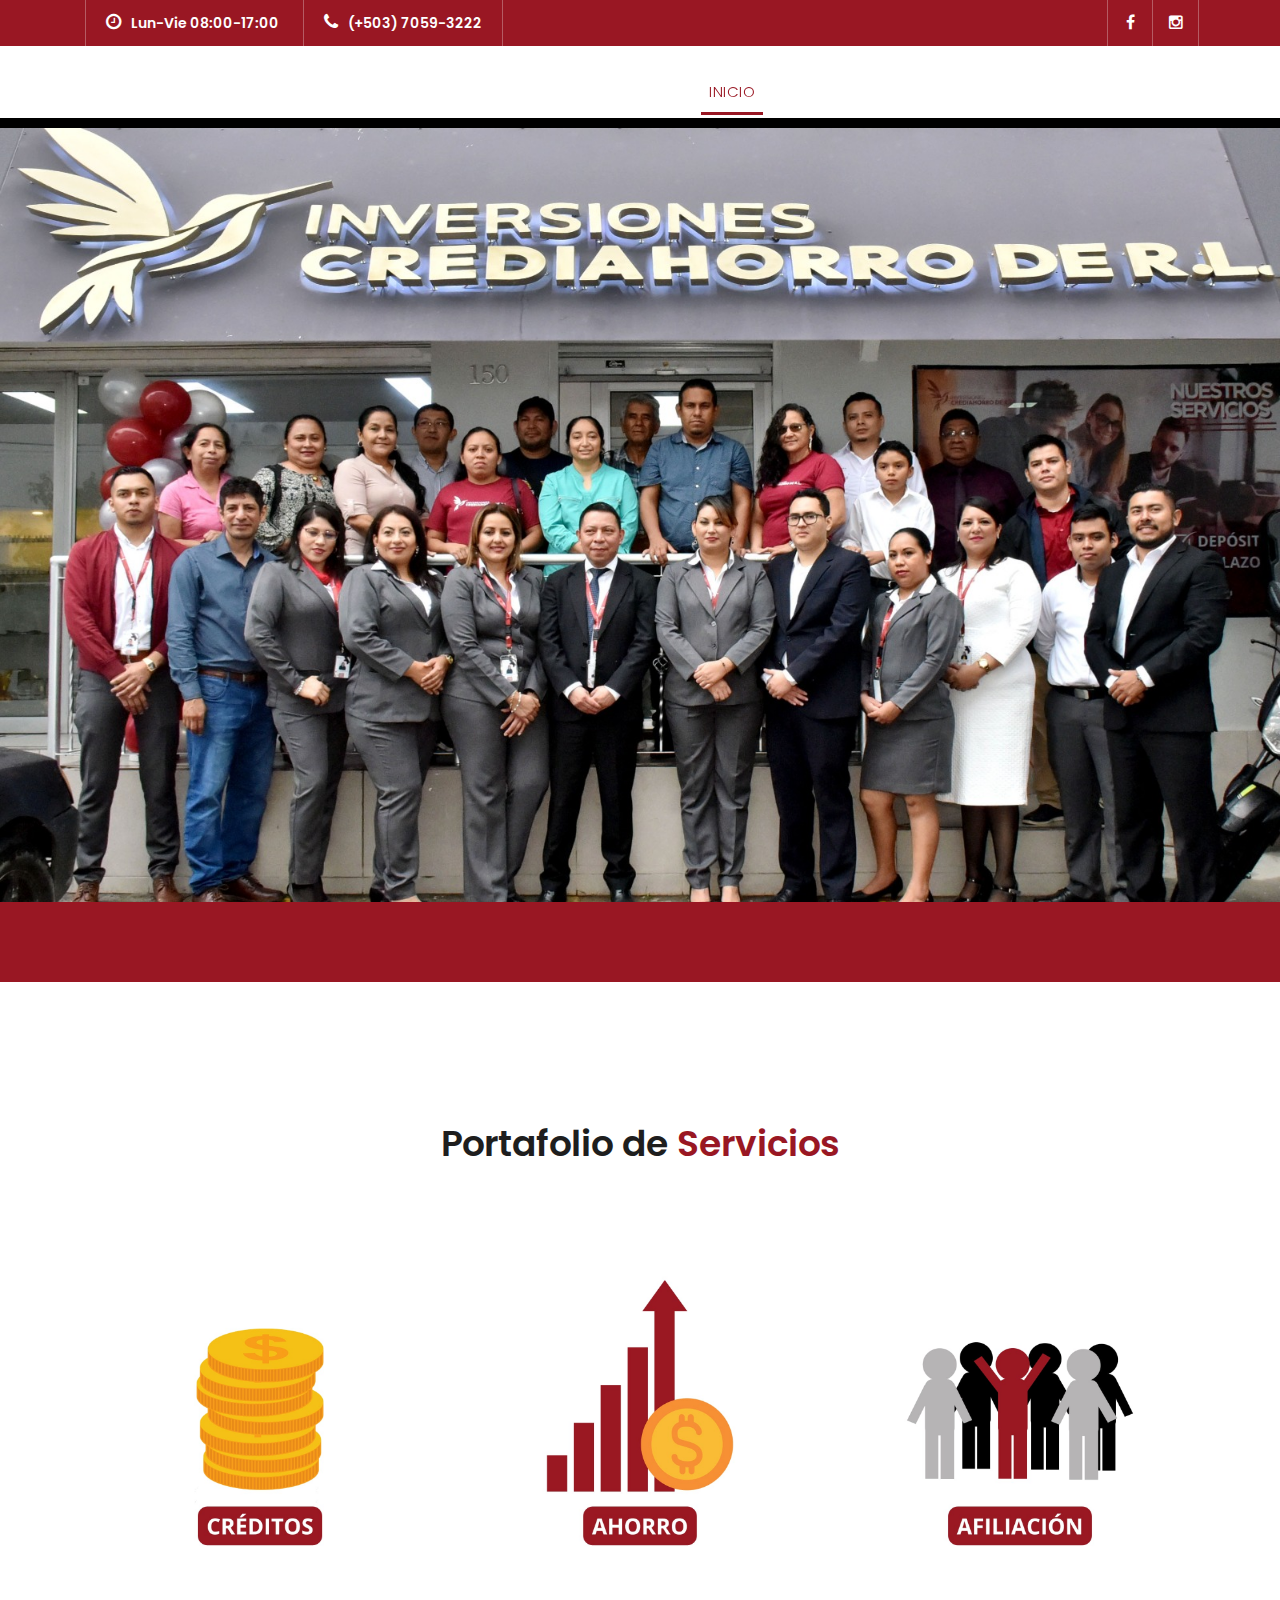
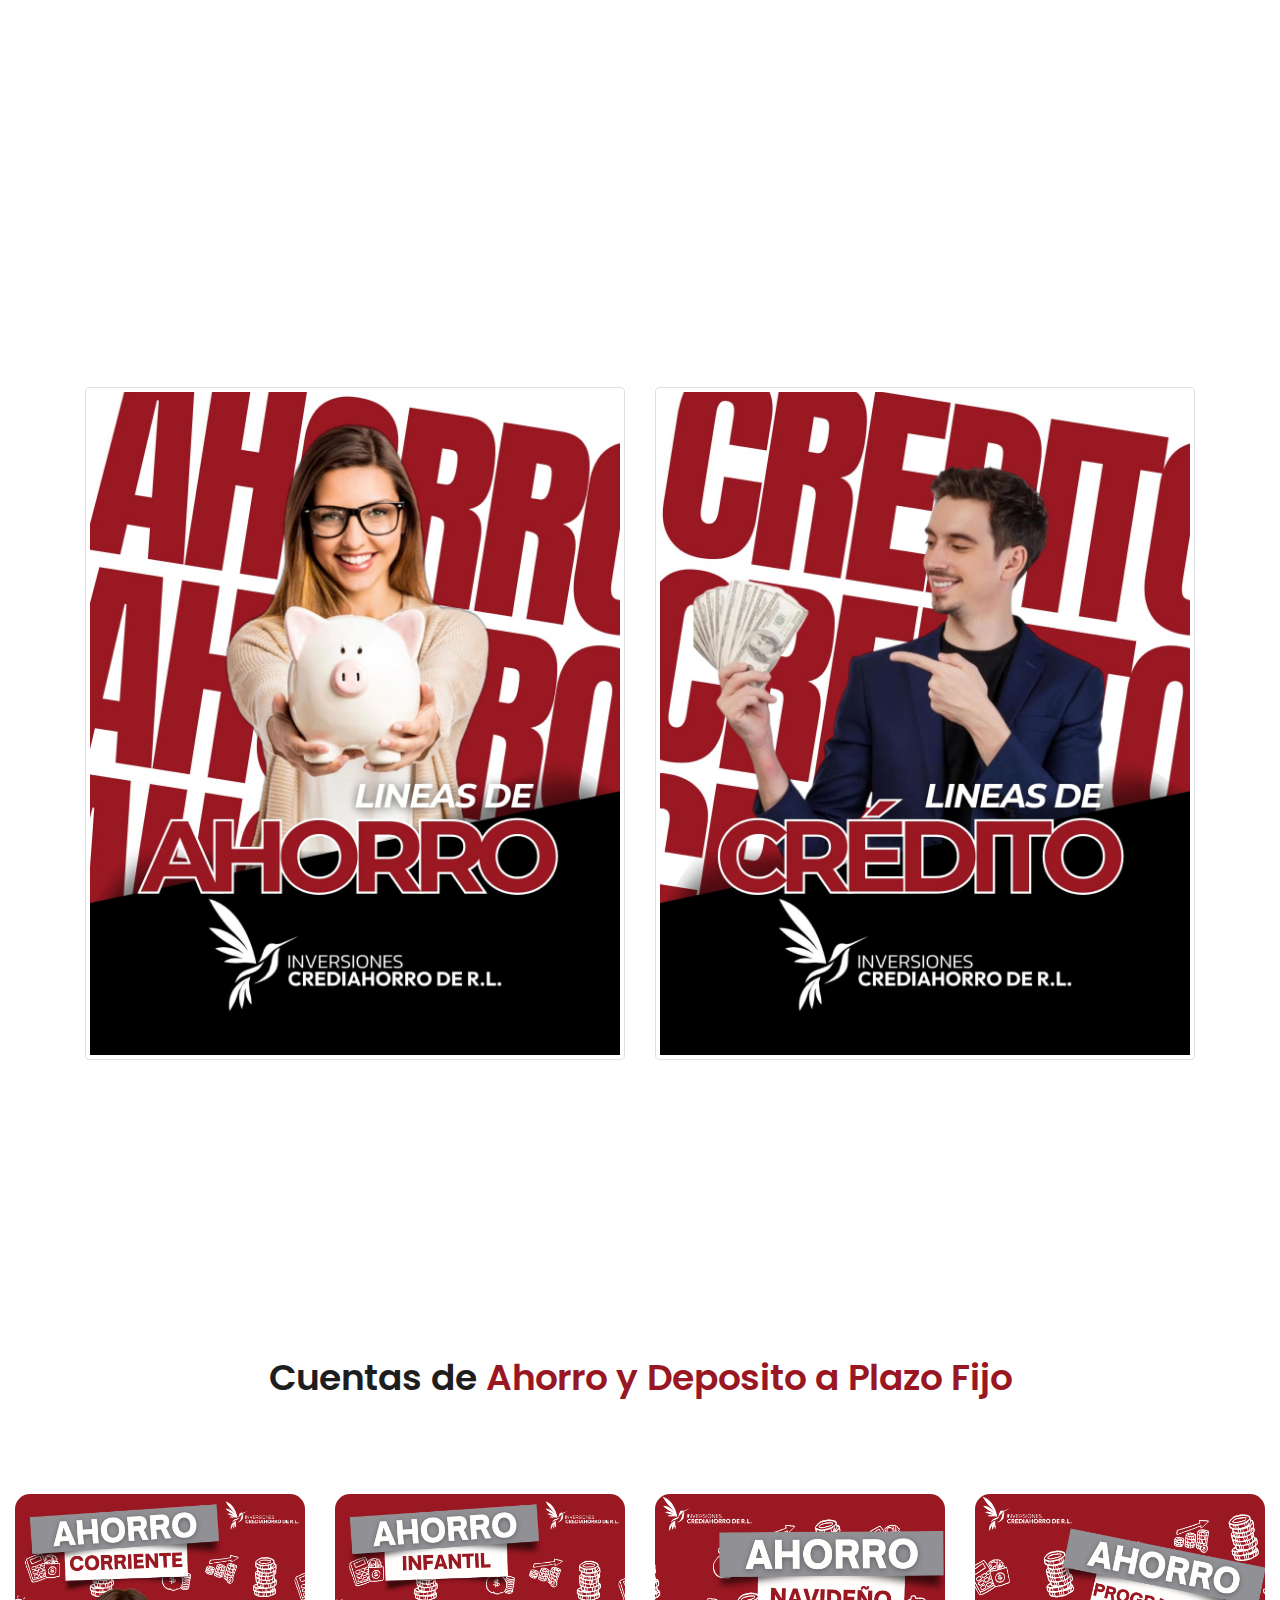
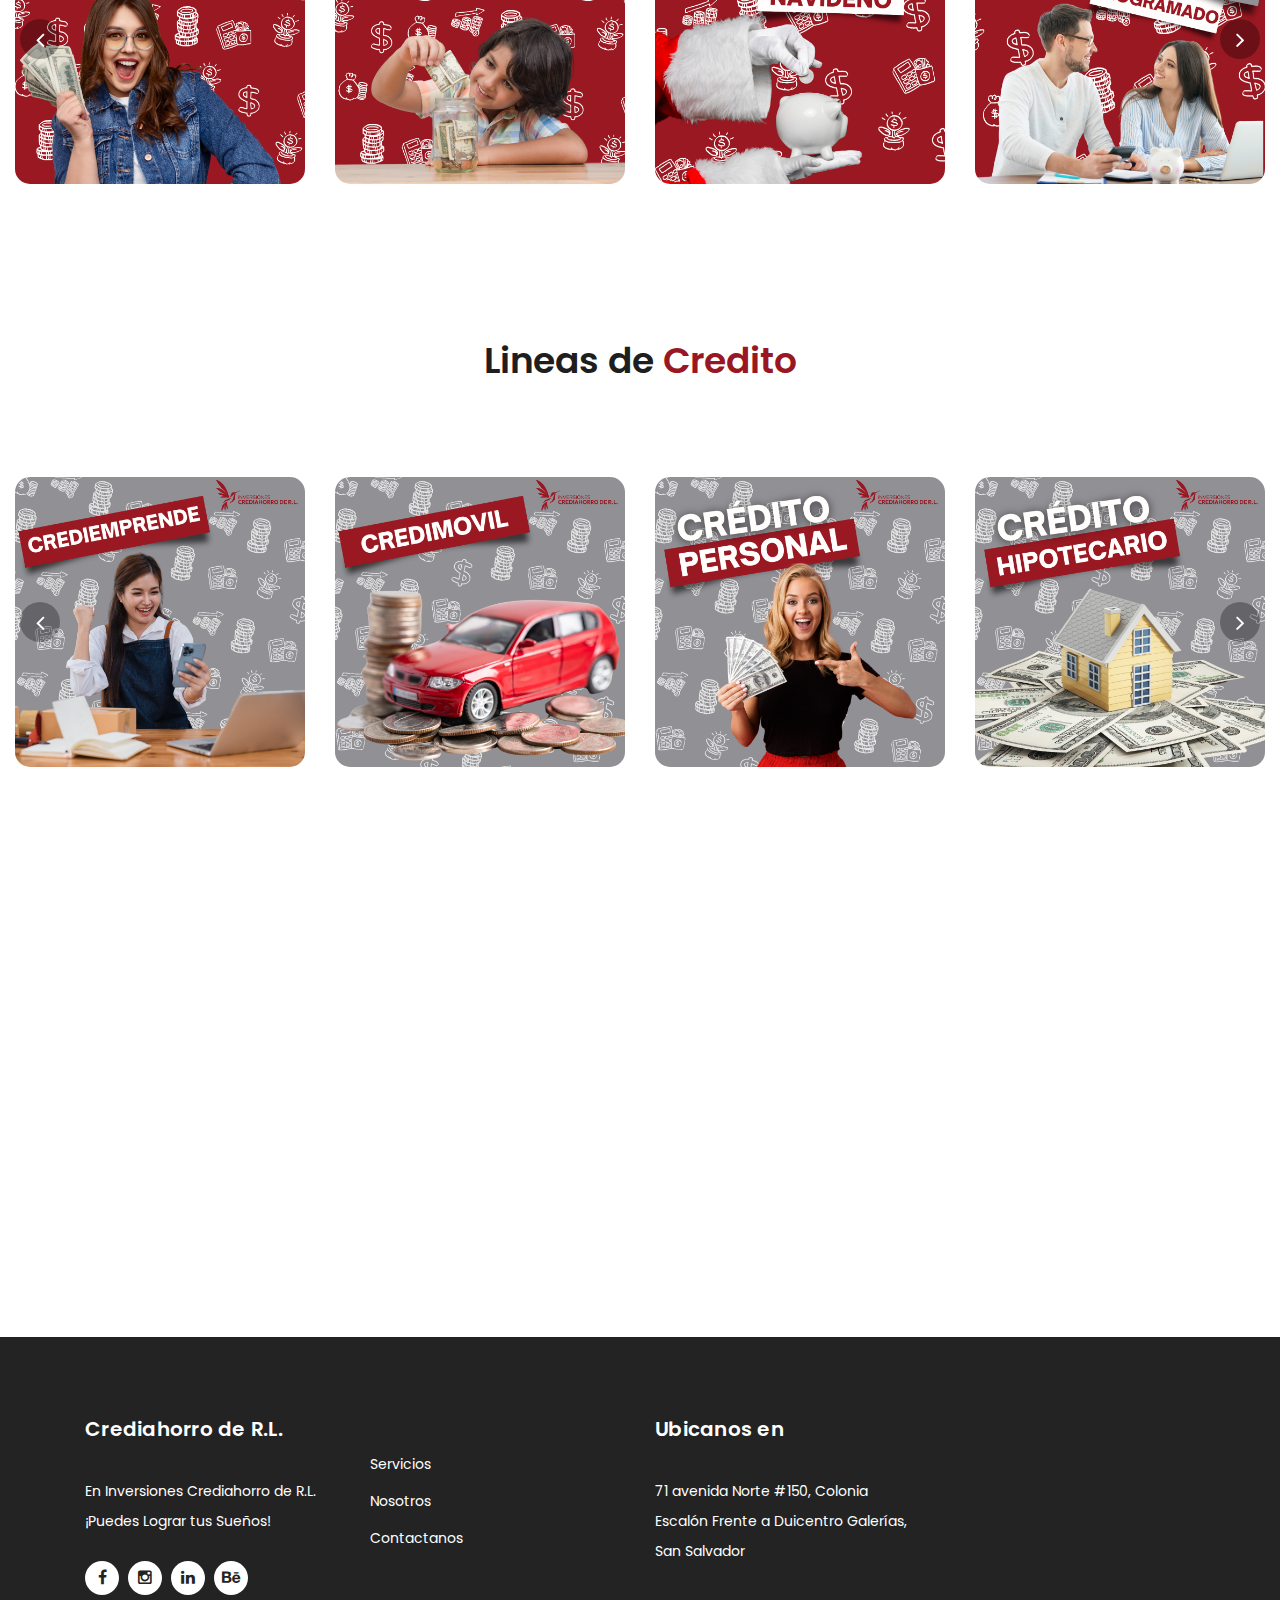
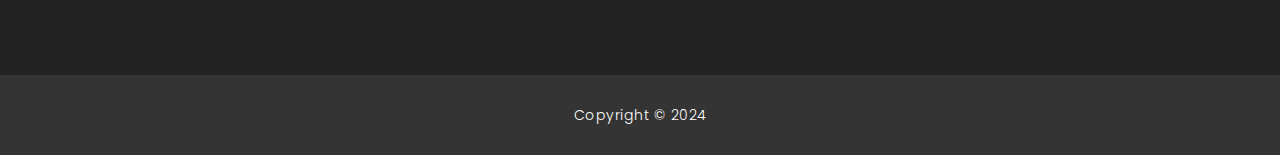
<file: index.html>
<!DOCTYPE html>
<html lang="en">
  <head>
    <meta charset="utf-8" />
    <meta
      name="viewport"
      content="width=device-width, initial-scale=1, shrink-to-fit=no"
    />
    <link rel="icon" type="image/png" href="assets/images/icono.jpg" />
    <meta name="description" content="" />
    <meta name="author" content="TemplateMo" />
    <link
      href="https://fonts.googleapis.com/css?family=Poppins:100,200,300,400,500,600,700,800,900&display=swap"
      rel="stylesheet"
    />

    <title>Crediahorro</title>

    <!-- Bootstrap core CSS -->
    <link href="vendor/bootstrap/css/bootstrap.min.css" rel="stylesheet" />

    <!-- Additional CSS Files -->
    <link rel="stylesheet" href="assets/css/fontawesome.css" />
    <link rel="stylesheet" href="assets/css/templatemo-finance-business.css" />
    <link rel="stylesheet" href="assets/css/owl.css" />
    <!--

Finance Business TemplateMo

https://templatemo.com/tm-545-finance-business

-->
  </head>

  <body>
    <!-- ***** Preloader Start ***** -->
    <div id="preloader">
      <div class="jumper">
        <div></div>
        <div></div>
        <div></div>
      </div>
    </div>
    <!-- ***** Preloader End ***** -->

    <!-- Header -->
    <div class="sub-header">
      <div class="container">
        <div class="row">
          <div class="col-md-8 col-xs-12">
            <ul class="left-info">
              <li>
                <a href="#"><i class="fa fa-clock-o"></i>Lun-Vie 08:00-17:00</a>
              </li>
              <li>
                <a href="#"><i class="fa fa-phone"></i>(+503) 7059-3222</a>
              </li>
            </ul>
          </div>
          <div class="col-md-4">
            <ul class="right-icons">
              <li>
                <a
                  href="https://www.facebook.com/p/Inversiones-Crediahorro-de-RL-61555684654692/?locale=es_LA"
                  ><i class="fa fa-facebook"></i
                ></a>
              </li>
              <li>
                <a href="https://www.instagram.com/crediahorroderl/"
                  ><i class="fa fa-instagram"></i
                ></a>
              </li>
            </ul>
          </div>
        </div>
      </div>
    </div>

    <header class="" id="menu"></header>

    <!-- Page Content -->
    <!-- Banner Starts Here -->
     <div class="row"><br><br><br></div>
    <div class="main-banner header-text" id="top">
      <div class="Modern-Slider">
        <!-- Item -->
        <div class="item item-1">
          <div class="img-fill">
            <div class="text-content">
              <!-- texto aqui pero dejamos vacios para mostrar solo la imagen -->
            </div>
          </div>
        </div>
        <!-- // Item -->
      </div>
    </div>
    <!-- Banner Ends Here -->

    <div class="request-form">
      <div class="container">
        <div class="row">
          <!-- <div class="col-md-8">
            <h4>Request a call back right now ?</h4>
            <span>Mauris ut dapibus velit cras interdum nisl ac urna tempor mollis.</span>
          </div>
          <div class="col-md-4">
            <a href="contact.html" class="border-button">Contactanos</a>
          </div> -->
        </div>
      </div>
    </div>

    <div class="services">
      <div class="container">
        <div class="row">
          <div class="col-md-12">
            <div class="section-heading">
              <h2>Portafolio de <em>Servicios</em></h2>
              <span></span>
            </div>
          </div>
          <div class="col-md-4">
            <div class="service-item text-center">
              <img
                src="assets/images/1.jpg"
                alt=""
                id="uno"
                onclick="redirectToCreditos()"
              />
              <div class="down-content">
                <br /><br /><br /><br />
                <!--  <h4>Lineas de Deposito</h4> -->
                <!--  <p>Sed tincidunt dictum lobortis. Aenean tempus diam vel augue luctus dignissim. Nunc ornare leo tortor.</p> -->
                <br /><br /><br /><br />
                <!--   <a href="views/services.html#ahorros" class="filled-button">Leer mas</a> -->
              </div>
            </div>
          </div>
          <div class="col-md-4">
            <div class="service-item text-center">
              <img
                src="assets/images/2.jpg"
                alt=""
                id="dos"
                onclick="redirectToAhorros()"
              />
              <div class="down-content">
                <br /><br /><br /><br />
                <!--  <h4>Lineas de Credito</h4> -->
                <!--  <p>Sed tincidunt dictum lobortis. Aenean tempus diam vel augue luctus dignissim. Nunc ornare leo tortor.</p> -->
                <br /><br /><br /><br />
                <!--  <a href="views/services.html#creditos" class="filled-button">Leer mas</a> -->
              </div>
            </div>
          </div>
          <div class="col-md-4">
            <div class="service-item">
              <img
                src="assets/images/3.jpg"
                alt=""
                id="tres"
                onclick="redirectToAhorros()"
              />
              <div class="down-content">
                <!-- <h4>Ahorro programado</h4>
                <p>Sed tincidunt dictum lobortis. Aenean tempus diam vel augue luctus dignissim. Nunc ornare leo tortor.</p> -->
                <!--  <a href="" class="filled-button">Leer mas</a> -->
              </div>
            </div>
          </div>
        </div>
      </div>
    </div>

    <div class="services">
      <div class="container">
        <div class="row">
          <div class="col-md-6">
            <div class="service-item text-center">
              <img src="assets/images/ahorro.jpg" class="img-thumbnail" alt="" width="50%">
              <div class="down-content">
                <br/><br/><br/><br/>
              <!--   <p>Sed tincidunt dictum lobortis. Aenean tempus diam vel augue luctus dignissim. Nunc ornare leo tortor.</p> -->
              <!-- <a href="views/services.html#ahorros" class="filled-button">Leer mas</a> -->
              </div>
            </div>
          </div>
          <div class="col-md-6">
            <div class="service-item text-center">
              <img src="assets/images/credito.jpg" class="img-thumbnail" alt="" width="50%">
              <div class="down-content">
                <br/><br/><br/><br/><!-- 
              <a href="views/services.html#creditos" class="filled-button">Leer mas</a> -->
              </div>
            </div>
          </div>
        </div>
      </div>
    </div>
    <!-- servicios -->

    <div class="services" id="ahorros">
      <div class="col-md-12">
        <div class="section-heading">
          <h2>Cuentas de <em> Ahorro y Deposito a Plazo Fijo</em></h2>
          <span></span>
        </div>
      </div>
      <!-- Inicia el contenedor slick -->
      <div class="slick-class">
        <div class="slide-item">
          <a
            href="#"
            data-toggle="modal"
            data-target="#fullscreenModal"
            data-content="content1"
          >
            <div class="service-item service-fill">
              <img
                src="assets/images/credito-ahorro/corriente.png"
                alt=""
                class="border-item"
              />
            </div>
          </a>
        </div>
        <div class="slide-item">
          <a
            href="#"
            data-toggle="modal"
            data-target="#fullscreenModal"
            data-content="content2"
          >
            <div class="service-item service-fill">
              <img
                src="assets/images/credito-ahorro/infantil.png"
                alt=""
                class="border-item"
              />
            </div>
          </a>
        </div>
        <div class="slide-item">
          <a
            href="#"
            data-toggle="modal"
            data-target="#fullscreenModal"
            data-content="content3"
          >
            <div class="service-item service-fill">
              <img
                src="assets/images/credito-ahorro/navideño.png"
                alt=""
                class="border-item"
              />
            </div>
          </a>
        </div>
        <div class="slide-item">
          <a
            href="#"
            data-toggle="modal"
            data-target="#fullscreenModal"
            data-content="content4"
          >
            <div class="service-item service-fill">
              <img
                src="assets/images/credito-ahorro/programado.png"
                alt=""
                class="border-item"
              />
            </div>
          </a>
        </div>
        <div class="slide-item">
          <a
            href="#"
            data-toggle="modal"
            data-target="#fullscreenModal"
            data-content="content5"
          >
            <div class="service-item service-fill">
              <img
                src="assets/images/credito-ahorro/estudiantil.png"
                alt=""
                class="border-item"
              />
            </div>
          </a>
        </div>
        <div class="slide-item">
          <a
            href="#"
            data-toggle="modal"
            data-target="#fullscreenModal"
            data-content="content6"
          >
            <div class="service-item service-fill">
              <img
                src="assets/images/credito-ahorro/empresarial.png"
                alt=""
                class="border-item"
              />
            </div>
          </a>
        </div>
        <div class="slide-item">
          <a
            href="#"
            data-toggle="modal"
            data-target="#fullscreenModal"
            data-content="content7"
          >
            <div class="service-item service-fill">
              <img
                src="assets/images/credito-ahorro/futuro.png"
                alt=""
                class="border-item"
              />
            </div>
          </a>
        </div>
        <div class="slide-item">
          <a
            href="#"
            data-toggle="modal"
            data-target="#fullscreenModal"
            data-content="content8"
          >
            <div class="service-item service-fill">
              <img
                src="assets/images/credito-ahorro/plazofijo.png"
                alt=""
                class="border-item"
              />
            </div>
          </a>
        </div>
      </div>
      <!-- Termina el contenedor slick -->
    </div>

    <!-- servicios -->

    <div class="services" id="creditos">
      <div class="col-md-12">
        <div class="section-heading">
          <h2>Lineas de <em>Credito</em></h2>
          <span></span>
        </div>
      </div>
      <div class="second-slick-class">
        <div class="slide-item">
          <a
            href="#"
            data-toggle="modal"
            data-target="#fullscreenModal"
            data-content="content9"
          >
            <div class="service-item service-fill">
              <img
                src="assets/images/credito-ahorro/crédito_emprende.png"
                alt=""
                class="border-item"
              />
            </div>
          </a>
        </div>
        <div class="slide-item">
          <a
            href="#"
            data-toggle="modal"
            data-target="#fullscreenModal"
            data-content="content10"
          >
            <div class="service-item service-fill">
              <img
                src="assets/images/credito-ahorro/crédito_movil.png"
                alt=""
                class="border-item"
              />
            </div>
          </a>
        </div>
        <div class="slide-item">
          <a
            href="#"
            data-toggle="modal"
            data-target="#fullscreenModal"
            data-content="content11"
          >
            <div class="service-item service-fill">
              <img
                src="assets/images/credito-ahorro/credito-personal.png"
                alt=""
                class="border-item"
              />
            </div>
          </a>
        </div>
        <div class="slide-item">
          <a
            href="#"
            data-toggle="modal"
            data-target="#fullscreenModal"
            data-content="content12"
          >
            <div class="service-item service-fill">
              <img
                src="assets/images/credito-ahorro/credito-hipotecario.png"
                alt=""
                class="border-item"
              />
            </div>
          </a>
        </div>
        <div class="slide-item">
          <a
            href="#"
            data-toggle="modal"
            data-target="#fullscreenModal"
            data-content="content13"
          >
            <div class="service-item service-fill">
              <img
                src="assets/images/credito-ahorro/crédito_deuda.png"
                alt=""
                class="border-item"
              />
            </div>
          </a>
        </div>
        <div class="slide-item">
          <a
            href="#"
            data-toggle="modal"
            data-target="#fullscreenModal"
            data-content="content14"
          >
            <div class="service-item service-fill">
              <img
                src="assets/images/credito-ahorro/crédito_emergencia.png"
                alt=""
                class="border-item"
              />
            </div>
          </a>
        </div>
        <div class="slide-item">
          <a
            href="#"
            data-toggle="modal"
            data-target="#fullscreenModal"
            data-content="content15"
          >
            <div class="service-item service-fill">
              <img
                src="assets/images/credito-ahorro/crédito_empresarial.png"
                alt=""
                class="border-item"
              />
            </div>
          </a>
        </div>
        <div class="slide-item">
          <a
            href="#"
            data-toggle="modal"
            data-target="#fullscreenModal"
            data-content="content16"
          >
            <div class="service-item service-fill">
              <img
                src="assets/images/credito-ahorro/crédito_mercados.png"
                alt=""
                class="border-item"
              />
            </div>
          </a>
        </div>
      </div>
    </div>
    <!-- fin servicios -->

    <!--     <div class="callback-form">
      <div class="container">
        <div class="row">
          <div class="col-md-12">
            <div class="section-heading">
              <h2>Request a <em>call back</em></h2>
              <span>Etiam suscipit ante a odio consequat</span>
            </div>
          </div>
          <div class="col-md-12">
            <div class="contact-form">
              <form id="contact" action="" method="post">
                <div class="row">
                  <div class="col-lg-4 col-md-12 col-sm-12">
                    <fieldset>
                      <input name="name" type="text" class="form-control" id="name" placeholder="Full Name" required="">
                    </fieldset>
                  </div>
                  <div class="col-lg-4 col-md-12 col-sm-12">
                    <fieldset>
                      <input name="email" type="text" class="form-control" id="email" pattern="[^ @]*@[^ @]*" placeholder="E-Mail Address" required="">
                    </fieldset>
                  </div>
                  <div class="col-lg-4 col-md-12 col-sm-12">
                    <fieldset>
                      <input name="subject" type="text" class="form-control" id="subject" placeholder="Subject" required="">
                    </fieldset>
                  </div>
                  <div class="col-lg-12">
                    <fieldset>
                      <textarea name="message" rows="6" class="form-control" id="message" placeholder="Your Message" required=""></textarea>
                    </fieldset>
                  </div>
                  <div class="col-lg-12">
                    <fieldset>
                      <button type="submit" id="form-submit" class="border-button">Send Message</button>
                    </fieldset>
                  </div>
                </div>
              </form>
            </div>
          </div>
        </div>
      </div>
    </div> -->

    <div id="map" class="mt-5">
      <iframe src="https://www.google.com/maps/embed?pb=!1m14!1m8!1m3!1d7752.532365988884!2d-89.2321648!3d13.7023218!3m2!1i1024!2i768!4f13.1!3m3!1m2!1s0x8f6331002c514de1%3A0xc40a4afb66281e12!2sInversiones%20Crediahorro%20de%20R.L.!5e0!3m2!1ses-419!2ssv!4v1734022693556!5m2!1ses-419!2ssv" 
      width="100%"
      height="500px"
      frameborder="0"
      style="border: 0"
      allowfullscreen></iframe>
      
    </div>

    
    <!-- modal para pantalla complete de informacion de productos -->
    <!-- Modal fullscreen -->
    <div
      class="modal fade"
      id="fullscreenModal"
      tabindex="-1"
      role="dialog"
      aria-labelledby="fullscreenModalLabel"
      aria-hidden="true"
    >
      <div class="modal-dialog modal-fullscreen" role="document">
        <div class="modal-content">
          <div class="modal-header">
            <button
              type="button"
              class="close"
              data-dismiss="modal"
              aria-label="Close"
            >
              <span aria-hidden="true">&times;</span>
            </button>
          </div>
          <div class="modal-body">
            <div class="container-fluid text-wrap">
              <p id="modalContent"><!--  Contenido del modal fullscreen --></p>
              <!-- Más contenido -->
            </div>
          </div>
        </div>
      </div>
    </div>
<!-- 
    footer -->
    <!-- -- -->
    <div id="footer"></div>
    <!-- Bootstrap core JavaScript -->
    <script src="vendor/jquery/jquery.min.js"></script>
    <script src="vendor/bootstrap/js/bootstrap.bundle.min.js"></script>

    <!-- Additional Scripts -->
    <script src="assets/js/custom.js"></script>
    <script src="assets/js/owl.js"></script>
    <script src="assets/js/slick.js"></script>
    <script src="assets/js/accordions.js"></script>
    <script>
      $(document).ready(function () {
        /* activador del primer slide */
        $(".slick-class").slick({
          arrows: true,
          infinite: true,
          speed: 300,
          slidesToShow: 4,
          slidesToScroll: 4,
          responsive: [
            {
              breakpoint: 1024,
              settings: {
                slidesToShow: 3,
                slidesToScroll: 3,
                infinite: true,
                dots: true,
              },
            },
            {
              breakpoint: 600,
              settings: {
                slidesToShow: 2,
                slidesToScroll: 2,
              },
            },
            {
              breakpoint: 480,
              settings: {
                slidesToShow: 1,
                slidesToScroll: 1,
              },
            },
          ],
        });
        /* activador del segundo slide*/
        $(".second-slick-class").slick({
          arrows: true,
          infinite: true,
          speed: 300,
          slidesToShow: 4,
          slidesToScroll: 4,
          responsive: [
            {
              breakpoint: 1024,
              settings: {
                slidesToShow: 3,
                slidesToScroll: 3,
                infinite: true,
                dots: true,
              },
            },
            {
              breakpoint: 600,
              settings: {
                slidesToShow: 2,
                slidesToScroll: 2,
              },
            },
            {
              breakpoint: 480,
              settings: {
                slidesToShow: 1,
                slidesToScroll: 1,
              },
            },
          ], // Activa el centro y agrega espacio entre slides
        });
      });
    </script>

    <script language="text/Javascript">
      cleared[0] = cleared[1] = cleared[2] = 0; //set a cleared flag for each field
      function clearField(t) {
        //declaring the array outside of the
        if (!cleared[t.id]) {
          // function makes it static and global
          cleared[t.id] = 1; // you could use true and false, but that's more typing
          t.value = ""; // with more chance of typos
          t.style.color = "#fff";
        }
      }
    </script>
    <script>
      // Cargar el menú desde el archivo externo
      document.addEventListener("DOMContentLoaded", function () {
        fetch("menu.html")
          .then((response) => response.text())
          .then((data) => {
            document.getElementById("menu").innerHTML = data;
          });
      });
      // Cargar el footer
      document.addEventListener("DOMContentLoaded", function () {
        fetch("footer.html")
          .then((response) => response.text())
          .then((data) => {
            document.getElementById("footer").innerHTML = data;
          });
      });
    </script>
    <script>
      function redirectToAhorros() {
        window.location.href = "views/services.html#ahorros";
      }
      function redirectToCreditos() {
        window.location.href = "views/services.html#creditos";
      }
      function redirectToAhorros() {
        window.location.href = "views/services.html#ahorros";
      }
    </script>
    <script>
      // Contenido predefinido para el modal
      var modalContents = {
        content1: `
          <div class="row">
              <div class="col-12 col-md-6 d-none d-lg-block">
                <img src="../assets/images/credito-ahorro/corriente.png" alt="..." style="width:90%;">
              </div>
              <div class="col-12 col-md-6 d-flex flex-column justify-content-center align-items-center center-text mt-md-5">
                <div class="justify-content-center">
                    <div class="col-12 col-md-8">
                      <h1 class="text-wine">Ahorro Corriente</h1>
                      <h6><p>Este producto consiste en tener una cuenta donde pueda depositar y retirar al mismo tiempo, no hay tiempo estipulado en mantener los fondos, lo que indica que el asociado puede depositar e inmediatamente puede retirar según su necesidad.</p></h6>
                    </div> 
                    <div class="container mt-5">
                      <h5 class="text-wine">REQUISITOS</h5>
                      <ul class="list-unstyled mt-3 ml-4">
                        <li class="d-flex align-items-start">
                          <span class="me-2"><i class="fa fa-check mr-2"></i></span> 
                          Ser asociado de la cooperativa.
                        </li>              
                        <li class="d-flex align-items-start">
                          <span class="me-2"><i class="fa fa-check mr-2"></i></span> 
                          DUI ampliado al 150%.
                        </li>
                        <li class="d-flex align-items-start">
                          <span class="me-2"><i class="fa fa-check mr-2"></i></span> 
                          Monto mínimo de apertura $5.00.
                        </li>
                        <li class="d-flex align-items-start">
                          <span class="me-2"><i class="fa fa-check mr-2"></i></span> 
                          Comprobante de residencia
                        </li>
                        <li class="d-flex align-items-start">
                          <span class="me-2"><i class="fa fa-check mr-2"></i></span> 
                          Costo de ingreso $25.00($10.00 cuenta de aportaciones, $15.00 gastos administrativos)
                        </li>
                      </ul>
                    </div>
                </div>
              </div>
            </div>
            `,
        content2: `
          <div class="row">
            <div class="col-12 col-md-6 d-none d-lg-block">
              <img src="../assets/images/credito-ahorro/infantil.png" alt="..." style="width:90%;">
            </div>
            <div class="col-12 col-md-6 d-flex flex-column justify-content-center align-items-center center-text mt-md-5">
              <div class="justify-content-center">
                  <div class="col-12 col-md-8">
                    <h1 class="text-wine">Ahorro Infantil</h1>
                    <h6><p>Este producto está diseñado para los hijos de los asociados, para los cuales les pueden crear una cuenta de ahorro que les permite en el futuro disponer de esos recursos para estudio u otros proyectos.</p></h6>
                  </div> 
                  <div class="container mt-5">
                    <h5 class="text-wine">REQUISITOS</h5>
                    <ul class="list-unstyled mt-3 ml-4">
                      <li class="d-flex align-items-start">
                        <span class="me-2"><i class="fa fa-check mr-2"></i></span> 
                        Ser asociado de la cooperativa.
                      </li>              
                      <li class="d-flex align-items-start">
                        <span class="me-2"><i class="fa fa-check mr-2"></i></span> 
                        Partida de nacimiento original.
                      </li>
                      <li class="d-flex align-items-start">
                        <span class="me-2"><i class="fa fa-check mr-2"></i></span> 
                        Desde 0-17 años.
                      </li>
                      <li class="d-flex align-items-start">
                        <span class="me-2"><i class="fa fa-check mr-2"></i></span> 
                        Monto de apertura desde $20.00.
                      </li>
                      <li class="d-flex align-items-start">
                        <span class="me-2"><i class="fa fa-check mr-2"></i></span> 
                        Costo de ingreso $25.00($10.00 cuenta aportaciones, $15.00 gastos de administración).
                      </li>
                    </ul>
                  </div>
              </div>
            </div>
          </div>
          `,
        content3: `
          <div class="row">
              <div class="col-12 col-md-6 d-none d-lg-block">
                <img src="../assets/images/credito-ahorro/navideño.png" alt="..." style="width:90%;">
              </div>
              <div class="col-12 col-md-6 d-flex flex-column justify-content-center align-items-center center-text mt-md-5">
                <div class="justify-content-center">
                    <div class="col-12 col-md-8">
                      <h1 class="text-wine">Ahorro Navideño</h1>
                      <h6><p>Esta cuenta de ahorro está diseñada para un periodo especifico, contar con un fondo para gastos de fin de año ya sea para consumo o inversión, según el plan del asociado.</p></h6>
                    </div> 
                    <div class="container mt-5">
                      <h5 class="text-wine">REQUISITOS</h5>
                      <ul class="list-unstyled mt-3 ml-4">
                        <li class="d-flex align-items-start">
                          <span class="me-2"><i class="fa fa-check mr-2"></i></span> 
                          Ser asociado de la cooperativa.
                        </li>              
                        <li class="d-flex align-items-start">
                          <span class="me-2"><i class="fa fa-check mr-2"></i></span> 
                          DUI ampliado al 150%.
                        </li>
                        <li class="d-flex align-items-start">
                          <span class="me-2"><i class="fa fa-check mr-2"></i></span> 
                          Monto de apertura desde $25.00.
                        </li>
                        <li class="d-flex align-items-start">
                          <span class="me-2"><i class="fa fa-check mr-2"></i></span> 
                          Comprobante de residencia.
                        </li>
                        <li class="d-flex align-items-start">
                          <span class="me-2"><i class="fa fa-check mr-2"></i></span> 
                          Saldos en cuenta estarán disponible en el mes de diciembre.
                        </li>
                        <li class="d-flex align-items-start">
                          <span class="me-2"><i class="fa fa-check mr-2"></i></span> 
                          Costo de ingreso $25.00($10.00 cuenta aportaciones, $15.00 gastos de administración).
                        </li>
                      </ul>
                    </div>
                </div>
              </div>
            </div>
            `,
        content4: `
          <div class="row">
              <div class="col-12 col-md-6 d-none d-lg-block">
                <img src="../assets/images/credito-ahorro/programado.png" alt="..." style="width:90%;">
              </div>
              <div class="col-12 col-md-6 d-flex flex-column justify-content-center align-items-center center-text mt-md-5">
                <div class="justify-content-center">
                    <div class="col-12 col-md-8">
                      <h1 class="text-wine">Ahorro Programado</h1>
                      <h6><p>La cuenta de ahorro programado está diseñada para los asociados que deseen ahorrar una cuota en especifica con la finalidad de contar con un fondo o un evento importante, según las metas propuestas por el asociado; con una tasa de interés competitiva.</p></h6>
                    </div> 
                    <div class="container mt-5">
                      <h5 class="text-wine">REQUISITOS</h5>
                      <ul class="list-unstyled mt-3 ml-4">
                        <li class="d-flex align-items-start">
                          <span class="me-2"><i class="fa fa-check mr-2"></i></span> 
                          Ser asociado de la cooperativa.
                        </li>              
                        <li class="d-flex align-items-start">
                          <span class="me-2"><i class="fa fa-check mr-2"></i></span> 
                          DUI ampliado al 150%.
                        </li>
                        <li class="d-flex align-items-start">
                          <span class="me-2"><i class="fa fa-check mr-2"></i></span> 
                          Monto mínimo de apertura $20.00 y cuota mensual $20.00.
                        </li>
                        <li class="d-flex align-items-start">
                          <span class="me-2"><i class="fa fa-check mr-2"></i></span> 
                          Comprobante de residencia.
                        </li>
                        <li class="d-flex align-items-start">
                          <span class="me-2"><i class="fa fa-check mr-2"></i></span> 
                          Costo de ingreso $25.00($10.00 cuenta aportaciones, $15.00 gastos de administración).
                        </li>
                      </ul>
                    </div>
                </div>
              </div>
            </div>
            `,
        content5: `
          <div class="row">
              <div class="col-12 col-md-6 d-none d-lg-block">
                <img src="../assets/images/credito-ahorro/estudiantil.png" alt="..." style="width:90%;">
              </div>
              <div class="col-12 col-md-6 d-flex flex-column justify-content-center align-items-center center-text mt-md-5">
                <div class="justify-content-center">
                    <div class="col-12 col-md-8">
                      <h1 class="text-wine">Ahorro Estudiantil</h1>
                      <h6><p>Esta cuenta es para asociados que desean tener un fondo para cuando sus hijos vayan a la secundaria o universidad y con ello poder pagar las mensualidades y gastos relacionados, o estudiantes que se programan para gastos de graduación.</p></h6>
                    </div> 
                    <div class="container mt-5">
                      <h5 class="text-wine">REQUISITOS</h5>
                      <ul class="list-unstyled mt-3 ml-4">
                        <li class="d-flex align-items-start">
                          <span class="me-2"><i class="fa fa-check mr-2"></i></span> 
                          Ser asociado de la cooperativa.
                        </li>              
                        <li class="d-flex align-items-start">
                          <span class="me-2"><i class="fa fa-check mr-2"></i></span> 
                          DUI ampliado al 150%.
                        </li>
                        <li class="d-flex align-items-start">
                          <span class="me-2"><i class="fa fa-check mr-2"></i></span> 
                          Monto mínimo de apertura $50.00.
                        </li>
                        <li class="d-flex align-items-start">
                          <span class="me-2"><i class="fa fa-check mr-2"></i></span> 
                          Comprobante de residencia.
                        </li>
                        <li class="d-flex align-items-start">
                          <span class="me-2"><i class="fa fa-check mr-2"></i></span> 
                          Costo de ingreso $25.00($10.00 cuenta aportaciones, $15.00 gastos de administración).
                        </li>
                      </ul>
                    </div>
                </div>
              </div>
            </div>
            `,
        content6: `
          <div class="row">
              <div class="col-12 col-md-6 d-none d-lg-block">
                <img src="../assets/images/credito-ahorro/empresarial.png" alt="..." style="width:90%;">
              </div>
              <div class="col-12 col-md-6 d-flex flex-column justify-content-center align-items-center center-text mt-md-5">
                <div class="justify-content-center">
                    <div class="col-12 col-md-8">
                      <h1 class="text-wine">Ahorro Empresarial</h1>
                      <h6><p>Este producto está enfocado a emprendedores que cuenta con una empresa formal registra da ante el fisco y que desean que sus excedentes de efectivo ganen un rendimiento en el tiempo estipulado, la idea es no tener efectivo ocioso; generando así un rendimiento por la tasa de interés acordada.</p></h6>
                    </div> 
                    <div class="container mt-5">
                      <h5 class="text-wine">REQUISITOS</h5>
                      <ul class="list-unstyled mt-3 ml-4">
                        <li class="d-flex align-items-start">
                          <span class="me-2"><i class="fa fa-check mr-2"></i></span> 
                          Ser asociado de la cooperativa.
                        </li>              
                        <li class="d-flex align-items-start">
                          <span class="me-2"><i class="fa fa-check mr-2"></i></span> 
                          DUI ampliado al 150%.
                        </li>
                        <li class="d-flex align-items-start">
                          <span class="me-2"><i class="fa fa-check mr-2"></i></span> 
                          Monto mínimo de apertura $200.00.
                        </li>
                        <li class="d-flex align-items-start">
                          <span class="me-2"><i class="fa fa-check mr-2"></i></span> 
                          Comprobante de residencia.
                        </li>
                        <li class="d-flex align-items-start">
                          <span class="me-2"><i class="fa fa-check mr-2"></i></span> 
                          Costo de ingreso $25.00($10.00 cuenta aportaciones, $15.00 gastos de administración).
                        </li>
                      </ul>
                    </div>
                </div>
              </div>
            </div>
            `,
        content7: `
          <div class="row">
              <div class="col-12 col-md-6 d-none d-lg-block">
                <img src="../assets/images/credito-ahorro/futuro.png" alt="..." style="width:90%;">
              </div>
              <div class="col-12 col-md-6 d-flex flex-column justify-content-center align-items-center center-text mt-md-5">
                <div class="justify-content-center">
                    <div class="col-12 col-md-8">
                      <h1 class="text-wine">Ahorro Futuro</h1>
                      <h6><p>Es una cuenta para el asociado que desea ahorrar para su jubilación, producto atractivo por la tasa de interés, sobre todo para aquellos asociados que trabajan por cuenta propia o Freelancer, esperando que en el futuro sus ahorros le generen rendimientos mensuales para poder vivir bien.</p></h6>
                    </div> 
                    <div class="container mt-5">
                      <h5 class="text-wine">REQUISITOS</h5>
                      <ul class="list-unstyled mt-3 ml-4">
                        <li class="d-flex align-items-start">
                          <span class="me-2"><i class="fa fa-check mr-2"></i></span> 
                          Ser asociado de la cooperativa.
                        </li>              
                        <li class="d-flex align-items-start">
                          <span class="me-2"><i class="fa fa-check mr-2"></i></span> 
                          DUI ampliado al 150%.
                        </li>
                        <li class="d-flex align-items-start">
                          <span class="me-2"><i class="fa fa-check mr-2"></i></span> 
                          Monto mínimo de apertura $25.00.
                        </li>
                        <li class="d-flex align-items-start">
                          <span class="me-2"><i class="fa fa-check mr-2"></i></span> 
                          Comprobante de residencia.
                        </li>
                        <li class="d-flex align-items-start">
                          <span class="me-2"><i class="fa fa-check mr-2"></i></span> 
                          Costo de ingreso $25.00($10.00 cuenta aportaciones, $15.00 gastos de administración).
                        </li>
                      </ul>
                    </div>
                </div>
              </div>
            </div>
            `,
        content8: `
          <div class="row">
              <div class="col-12 col-md-6 d-none d-lg-block">
                <img src="../assets/images/credito-ahorro/plazofijo.png" alt="..." style="width:90%;">
              </div>
              <div class="col-12 col-md-6 d-flex flex-column justify-content-center align-items-center center-text mt-md-5">
                <div class="justify-content-center">
                    <div class="col-12 col-md-8">
                      <h1 class="text-wine">Deposito a Plazo Fijo</h1>
                      <h6><p>Este producto está diseñado para inversionistas que desean colocar sus recursos por un tiempo definido y que desean que genere una tasa de interés mensual por su inversión, superior a lo que ofrece la banca comercial.</p></h6>
                    </div> 
                    <div class="container mt-5">
                      <h5 class="text-wine">REQUISITOS</h5>
                      <ul class="list-unstyled mt-3 ml-4">
                        <li class="d-flex align-items-start">
                          <span class="me-2"><i class="fa fa-check mr-2"></i></span> 
                          Ser asociado de la cooperativa.
                        </li>              
                        <li class="d-flex align-items-start">
                          <span class="me-2"><i class="fa fa-check mr-2"></i></span> 
                          DUI ampliado al 150%.
                        </li>
                        <li class="d-flex align-items-start">
                          <span class="me-2"><i class="fa fa-check mr-2"></i></span> 
                          Monto mínimo de apertura $500.00.
                        </li>
                        <li class="d-flex align-items-start">
                          <span class="me-2"><i class="fa fa-check mr-2"></i></span> 
                          Procedencia de fondos para apertura de depósito.
                        </li>
                        <li class="d-flex align-items-start">
                          <span class="me-2"><i class="fa fa-check mr-2"></i></span> 
                          Constancia de ingresos mensuales.
                        </li>
                        <li class="d-flex align-items-start">
                          <span class="me-2"><i class="fa fa-check mr-2"></i></span> 
                          Comprobante de residencia.
                        </li>
                        <li class="d-flex align-items-start">
                          <span class="me-2"><i class="fa fa-check mr-2"></i></span> 
                          Costo de ingreso $25.00($10.00 cuenta aportaciones, $15.00 gastos de administración).
                        </li>
                      </ul>
                    </div>
                </div>
              </div>
            </div>
            `,
        content9: `
          <div class="row">
              <div class="col-12 col-md-6 d-none d-lg-block">
                <img src="../assets/images/credito-ahorro/crédito_emprende.png" alt="..." style="width:90%;">
              </div>
              <div class="col-12 col-md-6 d-flex flex-column justify-content-center align-items-center center-text mt-md-5">
                <div class="justify-content-center">
                    <div class="col-12 col-md-8">
                      <h1 class="text-wine">Crediemprende</h1>
                      <h6><p>Producto exclusivo para emprendedores formales o informales que tiene una trayectoria con su negocio, y desean capital de trabajo o para ampliar su negocio; monto máximo $5,000 y un plazo máximo de 36 meses.</p></h6>
                    </div> 
                    <div class="container mt-5">
                      <h5 class="text-wine">REQUISITOS</h5>
                      <ul class="list-unstyled mt-3 ml-4">
                        <li class="d-flex align-items-start">
                          <span class="me-2"><i class="fa fa-check mr-2"></i></span> 
                          Ser asociado de la cooperativa.
                        </li>              
                        <li class="d-flex align-items-start">
                          <span class="me-2"><i class="fa fa-check mr-2"></i></span> 
                          DUI ampliado al 150%.
                        </li>
                        <li class="d-flex align-items-start">
                          <span class="me-2"><i class="fa fa-check mr-2"></i></span> 
                          Comprobante de ingresos verificables.
                        </li>
                        <li class="d-flex align-items-start">
                          <span class="me-2"><i class="fa fa-check mr-2"></i></span> 
                          Declaraciones de impuestos.
                        </li>
                        <li class="d-flex align-items-start">
                          <span class="me-2"><i class="fa fa-check mr-2"></i></span> 
                          Comprobante de residencia.
                        </li>
                      </ul>
                    </div>
                </div>
              </div>
            </div>
            `,
        content10: `
          <div class="row">
              <div class="col-12 col-md-6 d-none d-lg-block">
                <img src="../assets/images/credito-ahorro/crédito_movil.png" alt="..." style="width:90%;">
              </div>
              <div class="col-12 col-md-6 d-flex flex-column justify-content-center align-items-center center-text mt-md-5">
                <div class="justify-content-center">
                    <div class="col-12 col-md-8">
                      <h1 class="text-wine">Credimovil</h1>
                      <h6><p>Crédito con destino a adquisición de vehículo nuevo o usado para trabajo o transporte personal; esta línea de crédito incluye motocicletas; plazo máximo de 72 meses.</p></h6>
                    </div> 
                    <div class="container mt-5">
                      <h5 class="text-wine">REQUISITOS</h5>
                      <ul class="list-unstyled mt-3 ml-4">
                        <li class="d-flex align-items-start">
                          <span class="me-2"><i class="fa fa-check mr-2"></i></span> 
                          Ser asociado de la cooperativa.
                        </li>              
                        <li class="d-flex align-items-start">
                          <span class="me-2"><i class="fa fa-check mr-2"></i></span> 
                          DUI ampliado al 150%.
                        </li>
                        <li class="d-flex align-items-start">
                          <span class="me-2"><i class="fa fa-check mr-2"></i></span> 
                          Constancia de ingresos no mayor de 30 días.
                        </li>
                        <li class="d-flex align-items-start">
                          <span class="me-2"><i class="fa fa-check mr-2"></i></span> 
                          Cotización de vehículo o moto.
                        </li>
                        <li class="d-flex align-items-start">
                          <span class="me-2"><i class="fa fa-check mr-2"></i></span> 
                          Estado de cuenta AFP.
                        </li>
                        <li class="d-flex align-items-start">
                          <span class="me-2"><i class="fa fa-check mr-2"></i></span> 
                          Documentos de vehículo a adquirir.
                        </li>
                        <li class="d-flex align-items-start">
                          <span class="me-2"><i class="fa fa-check mr-2"></i></span> 
                          Comprobante de residensia.
                        </li>
                      </ul>
                    </div>
                </div>
              </div>
            </div>
            `,
        content11: `
          <div class="row">
              <div class="col-12 col-md-6 d-none d-lg-block">
                <img src="../assets/images/credito-ahorro/credito-personal.png" alt="..." style="width:90%;">
              </div>
              <div class="col-12 col-md-6 d-flex flex-column justify-content-center align-items-center center-text mt-md-5">
                <div class="justify-content-center">
                    <div class="col-12 col-md-8">
                      <h1 class="text-wine">Crédito personal</h1>
                      <h6><p>Producto diseñado para el asociado que desea tener una sola cuota de pago y con ello cancelar obligaciones con bancos, cooperativas o casas comerciales, con un plazo de hasta 72 meses.</p></h6>
                    </div> 
                    <div class="container mt-5">
                      <h5 class="text-wine">REQUISITOS</h5>
                      <ul class="list-unstyled mt-3 ml-4">
                        <li class="d-flex align-items-start">
                          <span class="me-2"><i class="fa fa-check mr-2"></i></span> 
                          Ser asociado de la cooperativa.
                        </li>              
                        <li class="d-flex align-items-start">
                          <span class="me-2"><i class="fa fa-check mr-2"></i></span> 
                          DUI ampliado al 150%.
                        </li>
                        <li class="d-flex align-items-start">
                          <span class="me-2"><i class="fa fa-check mr-2"></i></span> 
                          Constancia de residencia.
                        </li>
                        <li class="d-flex align-items-start">
                          <span class="me-2"><i class="fa fa-check mr-2"></i></span> 
                          Constancia de ingresos no mayor a 30 días.
                        </li>
                        <li class="d-flex align-items-start">
                          <span class="me-2"><i class="fa fa-check mr-2"></i></span> 
                          Estado de cuenta de AFP.
                        </li>
                        <li class="d-flex align-items-start">
                          <span class="me-2"><i class="fa fa-check mr-2"></i></span> 
                          Estado de cuenta a cancelar.
                        </li>
                      </ul>
                    </div>
                </div>
              </div>
            </div>
            `,
        content12: `
          <div class="row">
              <div class="col-12 col-md-6 d-none d-lg-block">
                <img src="../assets/images/credito-ahorro/credito-hipotecario.png" alt="..." style="width:90%;">
              </div>
              <div class="col-12 col-md-6 d-flex flex-column justify-content-center align-items-center center-text mt-md-5">
                <div class="justify-content-center">
                    <div class="col-12 col-md-8">
                      <h1 class="text-wine">Crédito Hipotecario</h1>
                      <h6><p>Crédito multidestino con garantía hipotecaria ya sea este terreno casa o apartamento la cual debe de estar sujeta a valúo, hasta por un 90% de su valor dependiendo de la zona. Por un plazo de hasta 180 meses.</p></h6>
                    </div> 
                    <div class="container mt-5">
                      <h5 class="text-wine">REQUISITOS</h5>
                      <ul class="list-unstyled mt-3 ml-4">
                        <li class="d-flex align-items-start">
                          <span class="me-2"><i class="fa fa-check mr-2"></i></span> 
                          Ser asociado de la cooperativa.
                        </li>              
                        <li class="d-flex align-items-start">
                          <span class="me-2"><i class="fa fa-check mr-2"></i></span> 
                          DUI ampliado al 150%.
                        </li>
                        <li class="d-flex align-items-start">
                          <span class="me-2"><i class="fa fa-check mr-2"></i></span> 
                          Constancia de ingresos mensuales.
                        </li>
                        <li class="d-flex align-items-start">
                          <span class="me-2"><i class="fa fa-check mr-2"></i></span> 
                          Estado de cuenta AFP.
                        </li>
                        <li class="d-flex align-items-start">
                          <span class="me-2"><i class="fa fa-check mr-2"></i></span> 
                          Constancia de residencia.
                        </li>
                        <li class="d-flex align-items-start">
                          <span class="me-2"><i class="fa fa-check mr-2"></i></span> 
                          Copia de escritura.
                        </li>
                      </ul>
                    </div>
                </div>
              </div>
            </div>
            `,
        content13: `
          <div class="row">
              <div class="col-12 col-md-6 d-none d-lg-block">
                <img src="../assets/images/credito-ahorro/crédito_deuda.png" alt="..." style="width:90%;">
              </div>
              <div class="col-12 col-md-6 d-flex flex-column justify-content-center align-items-center center-text mt-md-5">
                <div class="justify-content-center">
                    <div class="col-12 col-md-8">
                      <h1 class="text-wine">Consolidación de deuda</h1>
                      <h6><p>Producto diseñado para el asociado que desea tener una sola cuota de pago y con ello cancelar obligaciones con bancos, cooperativas o casas comerciales, con un plazo de hasta 72 meses.</p></h6>
                    </div> 
                    <div class="container mt-5">
                      <h5 class="text-wine">REQUISITOS</h5>
                      <ul class="list-unstyled mt-3 ml-4">
                        <li class="d-flex align-items-start">
                          <span class="me-2"><i class="fa fa-check mr-2"></i></span> 
                          Ser asociado de la cooperativa.
                        </li>              
                        <li class="d-flex align-items-start">
                          <span class="me-2"><i class="fa fa-check mr-2"></i></span> 
                          DUI ampliado al 150%.
                        </li>
                        <li class="d-flex align-items-start">
                          <span class="me-2"><i class="fa fa-check mr-2"></i></span> 
                          Constancia de residencia.
                        </li>
                        <li class="d-flex align-items-start">
                          <span class="me-2"><i class="fa fa-check mr-2"></i></span> 
                          Estado de cuenta a cancelar.
                        </li>
                        <li class="d-flex align-items-start">
                          <span class="me-2"><i class="fa fa-check mr-2"></i></span> 
                          DUI fiador.
                        </li>
                        <li class="d-flex align-items-start">
                          <span class="me-2"><i class="fa fa-check mr-2"></i></span> 
                          Estado de cuenta AFP.
                        </li>
                        <li class="d-flex align-items-start">
                          <span class="me-2"><i class="fa fa-check mr-2"></i></span> 
                          Constancia de ingresos no mayor a 30 días.
                        </li>
                      </ul>
                    </div>
                </div>
              </div>
            </div>
            `,
        content14: `
          <div class="row">
              <div class="col-12 col-md-6 d-none d-lg-block">
                <img src="../assets/images/credito-ahorro/crédito_emergencia.png" alt="..." style="width:90%;">
              </div>
              <div class="col-12 col-md-6 d-flex flex-column justify-content-center align-items-center center-text mt-md-5">
                <div class="justify-content-center">
                    <div class="col-12 col-md-8">
                      <h1 class="text-wine">Crédito de emergencia</h1>
                      <h6><p>Crédito para el asociado que enfrenta una emergencia y que desea poder solventar lo más rápido posible, para un plazo de hasta 24 meses; con garantía de sus aportaciones.</p></h6>
                    </div> 
                    <div class="container mt-5">
                      <h5 class="text-wine">REQUISITOS</h5>
                      <ul class="list-unstyled mt-3 ml-4">             
                        <li class="d-flex align-items-start">
                          <span class="me-2"><i class="fa fa-check mr-2"></i></span> 
                          DUI ampliado al 150%.
                        </li>
                        <li class="d-flex align-items-start">
                          <span class="me-2"><i class="fa fa-check mr-2"></i></span> 
                          Libreta de aportaciones.
                        </li>
                        <li class="d-flex align-items-start">
                          <span class="me-2"><i class="fa fa-check mr-2"></i></span> 
                          Actualización de datos.
                        </li>
                      </ul>
                    </div>
                </div>
              </div>
            </div>
            `,
        content15: `
          <div class="row">
              <div class="col-12 col-md-6 d-none d-lg-block">
                <img src="../assets/images/credito-ahorro/crédito_empresarial.png" alt="..." style="width:90%;">
              </div>
              <div class="col-12 col-md-6 d-flex flex-column justify-content-center align-items-center center-text mt-md-5">
                <div class="justify-content-center">
                    <div class="col-12 col-md-8">
                      <h1 class="text-wine">Crédito Empresarial</h1>
                      <h6><p>Crédito destinado para la micro y pequeña empresa con destino a capital de trabajo, adquisición de equipo de transporte o pago a proveedores, con un plazo de hasta 60 meses.</p></h6>
                    </div> 
                    <div class="container mt-5">
                      <h5 class="text-wine">REQUISITOS</h5>
                      <ul class="list-unstyled mt-3 ml-4">
                        <li class="d-flex align-items-start">
                          <span class="me-2"><i class="fa fa-check mr-2"></i></span> 
                          Ser asociado de la cooperativa.
                        </li>              
                        <li class="d-flex align-items-start">
                          <span class="me-2"><i class="fa fa-check mr-2"></i></span> 
                          Recibo de agua o luz.
                        </li>
                        <li class="d-flex align-items-start">
                          <span class="me-2"><i class="fa fa-check mr-2"></i></span> 
                          Escritura de constitución.
                        </li>
                        <li class="d-flex align-items-start">
                          <span class="me-2"><i class="fa fa-check mr-2"></i></span> 
                          Estados financieros firmados por el auditor.
                        </li>
                        <li class="d-flex align-items-start">
                          <span class="me-2"><i class="fa fa-check mr-2"></i></span> 
                          Credencial de representante legal.
                        </li>
                        <li class="d-flex align-items-start">
                          <span class="me-2"><i class="fa fa-check mr-2"></i></span> 
                          NIT y NRC de la sociedad.
                        </li>
                        <li class="d-flex align-items-start">
                          <span class="me-2"><i class="fa fa-check mr-2"></i></span> 
                          Estados de cuenta a cancelar.
                        </li>
                        </li>
                        <li class="d-flex align-items-start">
                          <span class="me-2"><i class="fa fa-check mr-2"></i></span> 
                          Matricula de comercio.
                        </li>
                      </ul>
                    </div>
                </div>
              </div>
            </div>
            `,
        content16: `
          <div class="row">
              <div class="col-12 col-md-6 d-none d-lg-block">
                <img src="../assets/images/credito-ahorro/crédito_mercados.png" alt="..." style="width:90%;">
              </div>
              <div class="col-12 col-md-6 d-flex flex-column justify-content-center align-items-center center-text mt-md-5">
                <div class="justify-content-center">
                    <div class="col-12 col-md-8">
                      <h1 class="text-wine">Crédito Tiendas–Mercados</h1>
                      <h6><p>Este crédito es rotativo para el asociado, se genera de manera inmediata, una vez se haya verificado la existencia del negocio y ubicación, el tiempo es de máximo 30 días.</p></h6>
                    </div> 
                    <div class="container mt-5">
                      <h5 class="text-wine">REQUISITOS</h5>
                      <ul class="list-unstyled mt-3 ml-4">
                        <li class="d-flex align-items-start">
                          <span class="me-2"><i class="fa fa-check mr-2"></i></span> 
                          Ser asociado de la cooperativa.
                        </li>              
                        <li class="d-flex align-items-start">
                          <span class="me-2"><i class="fa fa-check mr-2"></i></span> 
                          DUI ampliado al 150%.
                        </li>
                        <li class="d-flex align-items-start">
                          <span class="me-2"><i class="fa fa-check mr-2"></i></span> 
                          Constancia de residencia.
                        </li>
                        <li class="d-flex align-items-start">
                          <span class="me-2"><i class="fa fa-check mr-2"></i></span> 
                          Verificación de la existencia del negocio.
                        </li>
                        <li class="d-flex align-items-start">
                          <span class="me-2"><i class="fa fa-check mr-2"></i></span> 
                          Estimacion de ingresos.
                        </li>
                      </ul>
                    </div>
                </div>
              </div>
            </div>
            `,
      };

      // Seleccionar todos los enlaces con data-toggle="modal"
      document
        .querySelectorAll('[data-toggle="modal"]')
        .forEach(function (element) {
          element.addEventListener("click", function () {
            // Obtener el valor de data-content
            var contentKey = this.getAttribute("data-content");
            // Cambiar el contenido del modal según el contenido predefinido
            document.getElementById("modalContent").innerHTML =
              modalContents[contentKey];
          });
        });
    </script>
  </body>
</html>
</file>
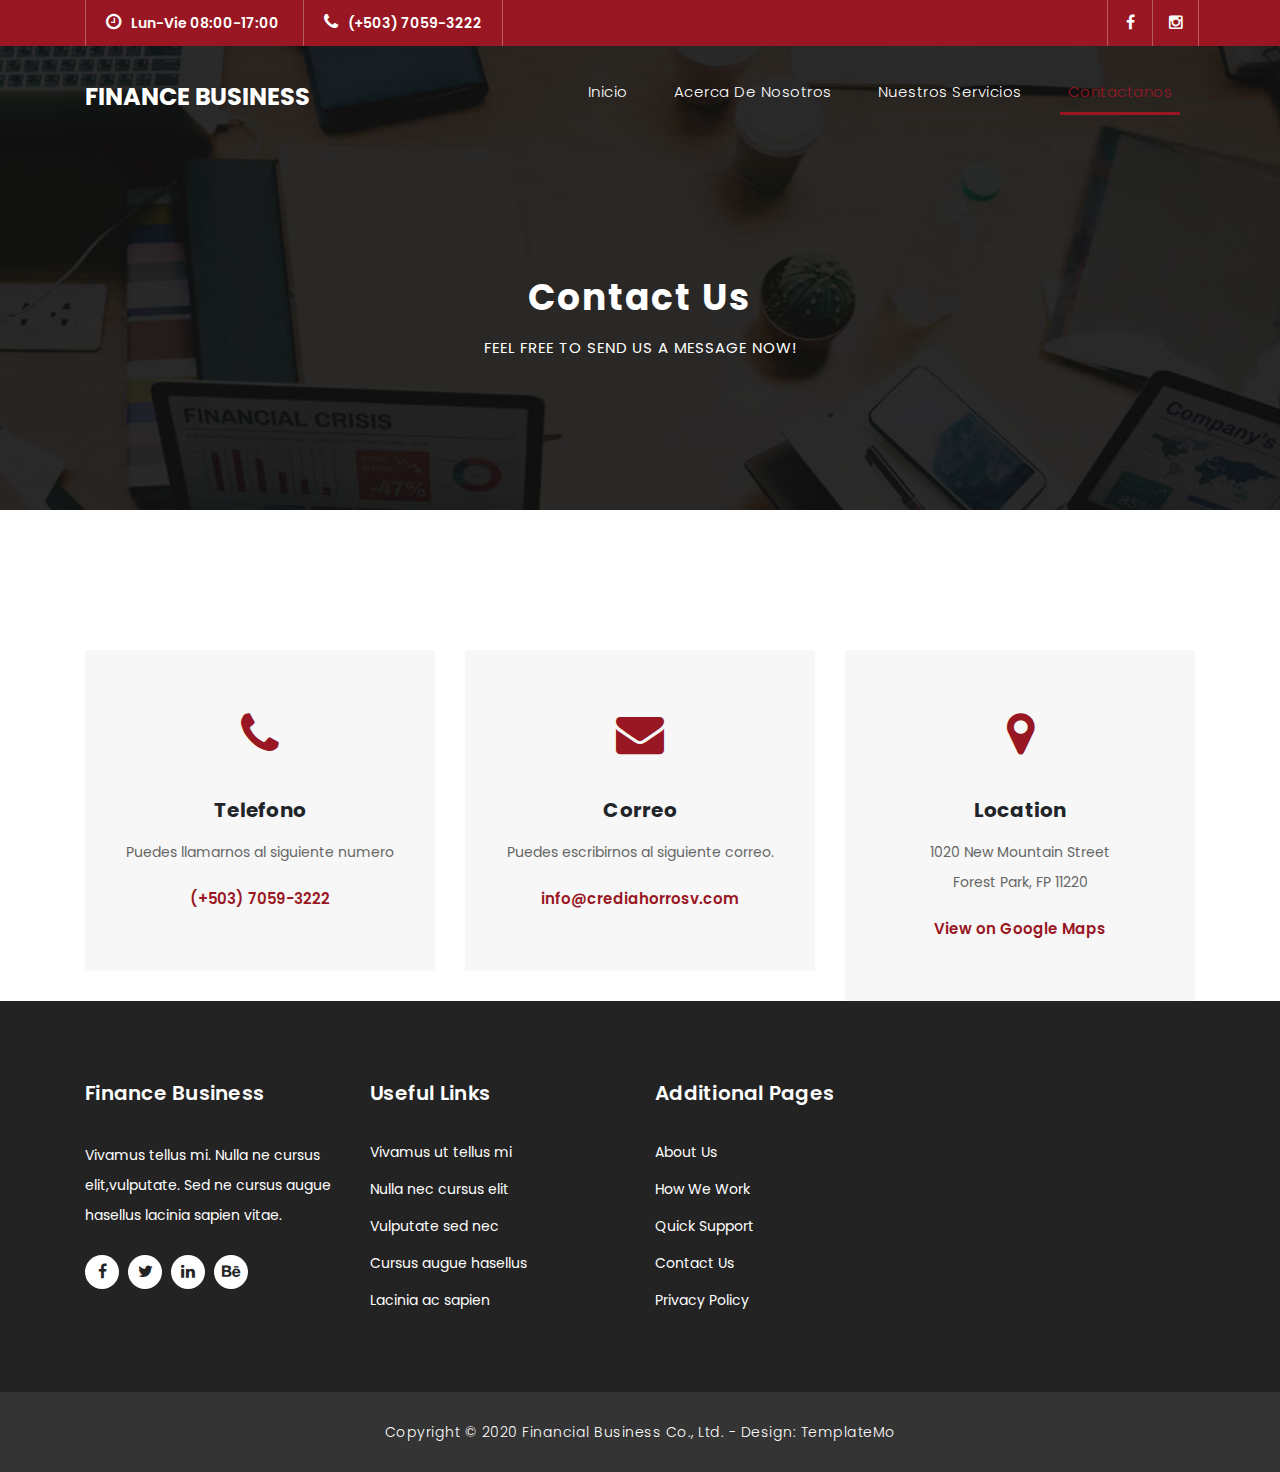
<file: contact.html>
<!DOCTYPE html>
<html lang="en">

  <head>

    <meta charset="utf-8">
    <meta name="viewport" content="width=device-width, initial-scale=1, shrink-to-fit=no">
    <link rel="icon" type="image/png" href="assets/images/icono.jpg">
    <meta name="description" content="">
    <meta name="author" content="TemplateMo">
    <link href="https://fonts.googleapis.com/css?family=Poppins:100,200,300,400,500,600,700,800,900&display=swap" rel="stylesheet">

    <title>Finance Business - Contact Page</title>

    <!-- Bootstrap core CSS -->
    <link href="vendor/bootstrap/css/bootstrap.min.css" rel="stylesheet">

    <!-- Additional CSS Files -->
    <link rel="stylesheet" href="assets/css/fontawesome.css">
    <link rel="stylesheet" href="assets/css/templatemo-finance-business.css">
    <link rel="stylesheet" href="assets/css/owl.css">
<!--

Finance Business TemplateMo

https://templatemo.com/tm-545-finance-business

-->
  </head>

  <body>

    <!-- ***** Preloader Start ***** -->
    <div id="preloader">
        <div class="jumper">
            <div></div>
            <div></div>
            <div></div>
        </div>
    </div>  
    <!-- ***** Preloader End ***** -->

    <!-- Header -->
    <div class="sub-header">
      <div class="container">
        <div class="row">
          <div class="col-md-8 col-xs-12">
            <ul class="left-info">
              <li><a href="#"><i class="fa fa-clock-o"></i>Lun-Vie 08:00-17:00</a></li>
              <li><a href="#"><i class="fa fa-phone"></i>(+503) 7059-3222</a></li>
            </ul>
          </div>
          <div class="col-md-4">
            <ul class="right-icons">
              <li><a href="https://www.facebook.com/p/Inversiones-Crediahorro-de-RL-61555684654692/?locale=es_LA"><i class="fa fa-facebook"></i></a></li>
              <li><a href="https://www.instagram.com/crediahorroderl/"><i class="fa fa-instagram"></i></a></li>
            </ul>
          </div>
        </div>
      </div>
    </div>
    
    <header class="">
      <nav class="navbar navbar-expand-lg">
        <div class="container">
          <a class="navbar-brand" href="index.html"><h2>Finance Business</h2></a>
          <button class="navbar-toggler" type="button" data-toggle="collapse" data-target="#navbarResponsive" aria-controls="navbarResponsive" aria-expanded="false" aria-label="Toggle navigation">
            <span class="navbar-toggler-icon"></span>
          </button>
          <div class="collapse navbar-collapse" id="navbarResponsive">
            <ul class="navbar-nav ml-auto">
              <li class="nav-item">
                <a class="nav-link" href="index.html">Inicio
                  <span class="sr-only">(current)</span>
                </a>
              </li>
              <li class="nav-item">
                <a class="nav-link" href="about.html">Acerca de nosotros</a>
              </li>
              <li class="nav-item">
                <a class="nav-link" href="services.html">Nuestros servicios</a>
              </li>
              <li class="nav-item active">
                <a class="nav-link" href="contact.html">Contactanos</a>
              </li>
            </ul>
          </div>
        </div>
      </nav>
    </header>

    <!-- Page Content -->
    <div class="page-heading header-text">
      <div class="container">
        <div class="row">
          <div class="col-md-12">
            <h1>Contact Us</h1>
            <span>feel free to send us a message now!</span>
          </div>
        </div>
      </div>
    </div>

    <div class="contact-information">
      <div class="container">
        <div class="row">
          <div class="col-md-4">
            <div class="contact-item">
              <i class="fa fa-phone"></i>
              <h4>Telefono</h4>
              <p>Puedes llamarnos al siguiente numero</p>
              <a href="#">(+503) 7059-3222</a>
            </div>
          </div>
          <div class="col-md-4">
            <div class="contact-item">
              <i class="fa fa-envelope"></i>
              <h4>Correo</h4>
              <p>Puedes escribirnos al siguiente correo.</p>
              <a href="#">info@crediahorrosv.com</a>
            </div>
          </div>
          <div class="col-md-4">
            <div class="contact-item">
              <i class="fa fa-map-marker"></i>
              <h4>Location</h4>
              <p>1020 New Mountain Street<br>Forest Park, FP 11220</p>
              <a href="#">View on Google Maps</a>
            </div>
          </div>
        </div>
      </div>
    </div>

    <!-- <div class="callback-form contact-us">
      <div class="container">
        <div class="row">
          <div class="col-md-12">
            <div class="section-heading">
              <h2>Send us a <em>message</em></h2>
              <span>Suspendisse a ante in neque iaculis lacinia</span>
            </div>
          </div>
          <div class="col-md-12">
            <div class="contact-form">
              <form id="contact" action="" method="get">
                <div class="row">
                  <div class="col-lg-4 col-md-12 col-sm-12">
                    <fieldset>
                      <input name="name" type="text" class="form-control" id="name" placeholder="Full Name" required="">
                    </fieldset>
                  </div>
                  <div class="col-lg-4 col-md-12 col-sm-12">
                    <fieldset>
                      <input name="email" type="text" class="form-control" id="email" pattern="[^ @]*@[^ @]*" placeholder="E-Mail Address" required="">
                    </fieldset>
                  </div>
                  <div class="col-lg-4 col-md-12 col-sm-12">
                    <fieldset>
                      <input name="subject" type="text" class="form-control" id="subject" placeholder="Subject" required="">
                    </fieldset>
                  </div>
                  <div class="col-lg-12">
                    <fieldset>
                      <textarea name="message" rows="6" class="form-control" id="message" placeholder="Your Message" required=""></textarea>
                    </fieldset>
                  </div>
                  <div class="col-lg-12">
                    <fieldset>
                      <button type="submit" id="form-submit" class="filled-button">Send Message</button>
                    </fieldset>
                  </div>
                </div>
              </form>
            </div>
          </div>
        </div>
      </div>
    </div>
 --><!-- How to change your own map point
	1. Go to Google Maps
	2. Click on your location point
	3. Click "Share" and choose "Embed map" tab
	4. Copy only URL and paste it within the src="" field below
-->
<!--     <div id="map">

      <iframe src="https://maps.google.com/maps?q=Av.+Lúcio+Costa,+Rio+de+Janeiro+-+RJ,+Brazil&t=&z=13&ie=UTF8&iwloc=&output=embed" width="100%" height="500px" frameborder="0" style="border:0" allowfullscreen></iframe>
    </div>

    <div class="partners contact-partners">
      <div class="container">
        <div class="row">
          <div class="col-md-12">
            <div class="owl-partners owl-carousel">
              <div class="partner-item">
                <img src="assets/images/client-01.png" alt="">
              </div>
            </div>
          </div>
        </div>
      </div>
    </div> -->


    <!-- Footer Starts Here -->
    <footer>
      <div class="container">
        <div class="row">
          <div class="col-md-3 footer-item">
            <h4>Finance Business</h4>
            <p>Vivamus tellus mi. Nulla ne cursus elit,vulputate. Sed ne cursus augue hasellus lacinia sapien vitae.</p>
            <ul class="social-icons">
              <li><a rel="nofollow" href="https://fb.com/templatemo" target="_blank"><i class="fa fa-facebook"></i></a></li>
              <li><a href="#"><i class="fa fa-twitter"></i></a></li>
              <li><a href="#"><i class="fa fa-linkedin"></i></a></li>
              <li><a href="#"><i class="fa fa-behance"></i></a></li>
            </ul>
          </div>
          <div class="col-md-3 footer-item">
            <h4>Useful Links</h4>
            <ul class="menu-list">
              <li><a href="#">Vivamus ut tellus mi</a></li>
              <li><a href="#">Nulla nec cursus elit</a></li>
              <li><a href="#">Vulputate sed nec</a></li>
              <li><a href="#">Cursus augue hasellus</a></li>
              <li><a href="#">Lacinia ac sapien</a></li>
            </ul>
          </div>
          <div class="col-md-3 footer-item">
            <h4>Additional Pages</h4>
            <ul class="menu-list">
              <li><a href="#">About Us</a></li>
              <li><a href="#">How We Work</a></li>
              <li><a href="#">Quick Support</a></li>
              <li><a href="#">Contact Us</a></li>
              <li><a href="#">Privacy Policy</a></li>
            </ul>
          </div>

        </div>
      </div>
    </footer>
    
    <div class="sub-footer">
      <div class="container">
        <div class="row">
          <div class="col-md-12">
            <p>Copyright &copy; 2020 Financial Business Co., Ltd.
            
            - Design: <a rel="nofollow noopener" href="https://templatemo.com" target="_blank">TemplateMo</a></p>
          </div>
        </div>
      </div>
    </div>

    <!-- Bootstrap core JavaScript -->
    <script src="vendor/jquery/jquery.min.js"></script>
    <script src="vendor/bootstrap/js/bootstrap.bundle.min.js"></script>

    <!-- Additional Scripts -->
    <script src="assets/js/custom.js"></script>
    <script src="assets/js/owl.js"></script>
    <script src="assets/js/slick.js"></script>
    <script src="assets/js/accordions.js"></script>

    <script language = "text/Javascript"> 
      cleared[0] = cleared[1] = cleared[2] = 0; //set a cleared flag for each field
      function clearField(t){                   //declaring the array outside of the
      if(! cleared[t.id]){                      // function makes it static and global
          cleared[t.id] = 1;  // you could use true and false, but that's more typing
          t.value='';         // with more chance of typos
          t.style.color='#fff';
          }
      }
    </script>

  </body>
</html>
</file>
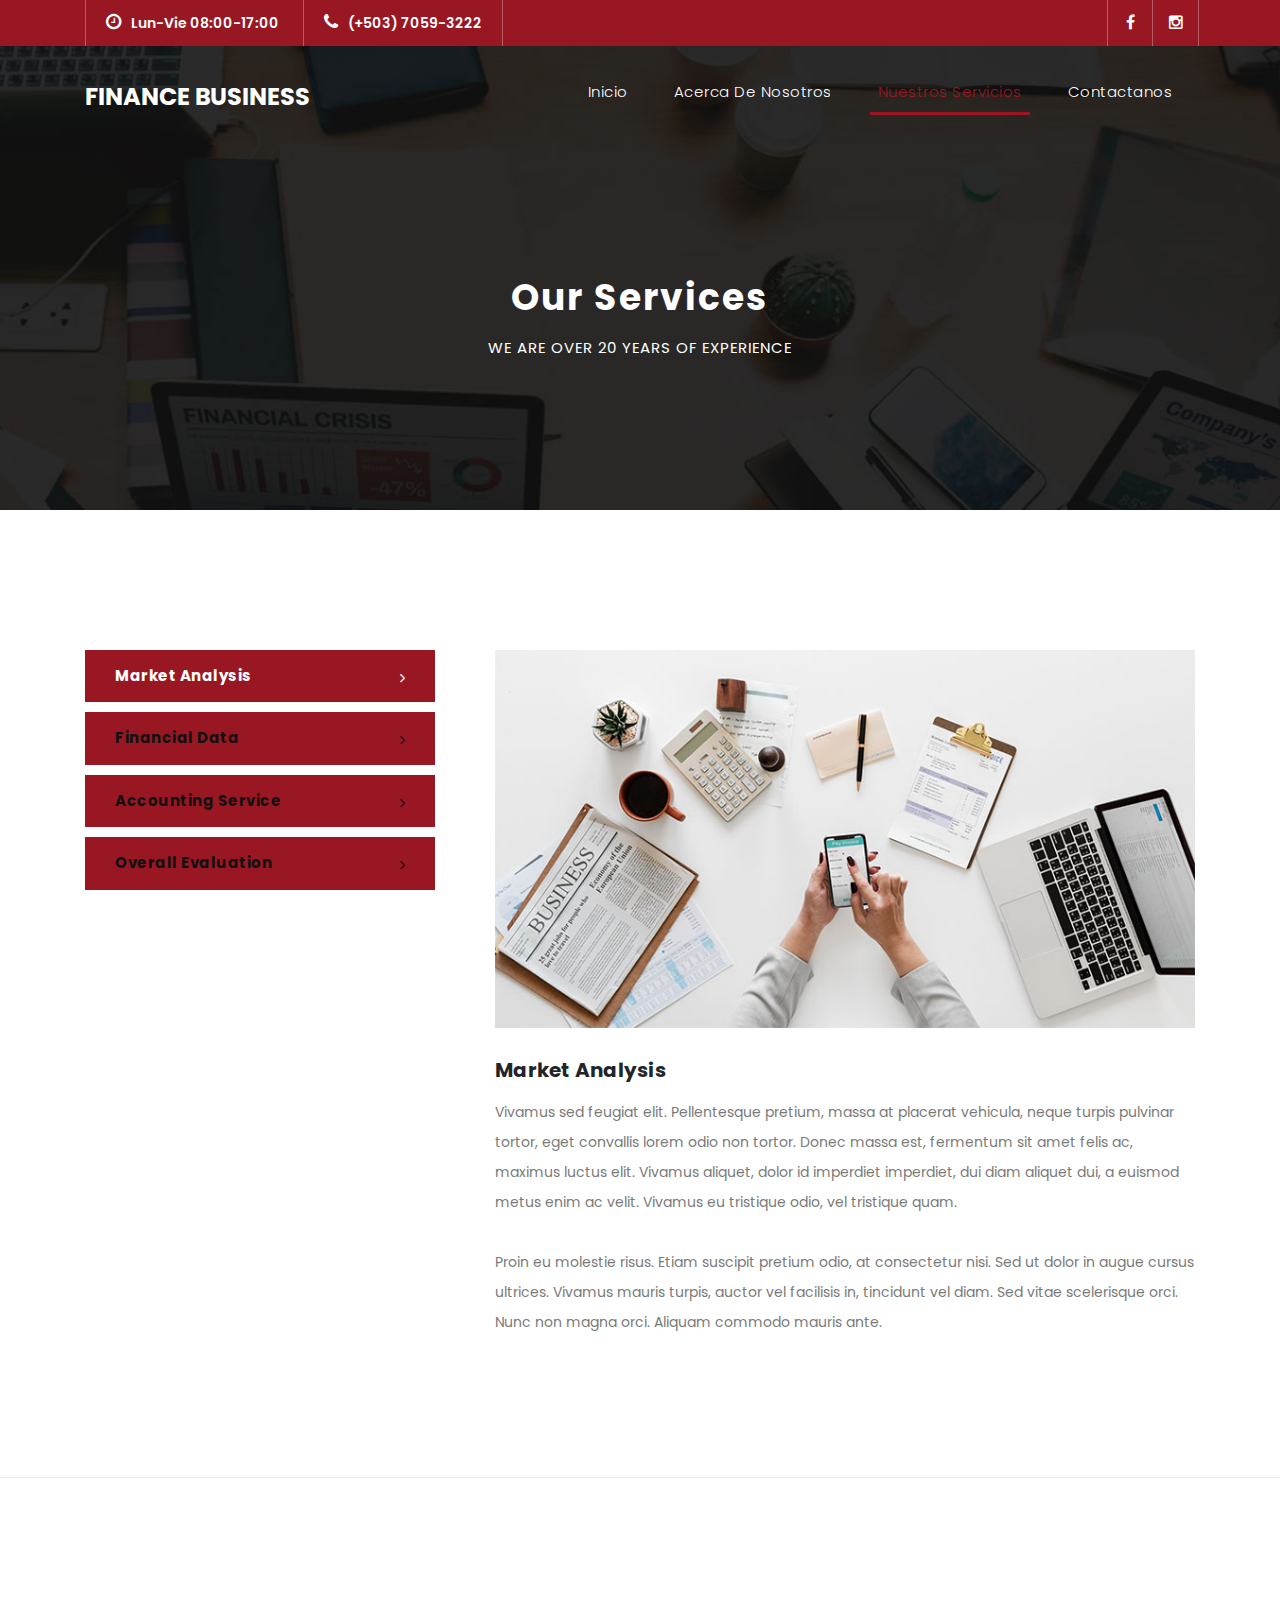
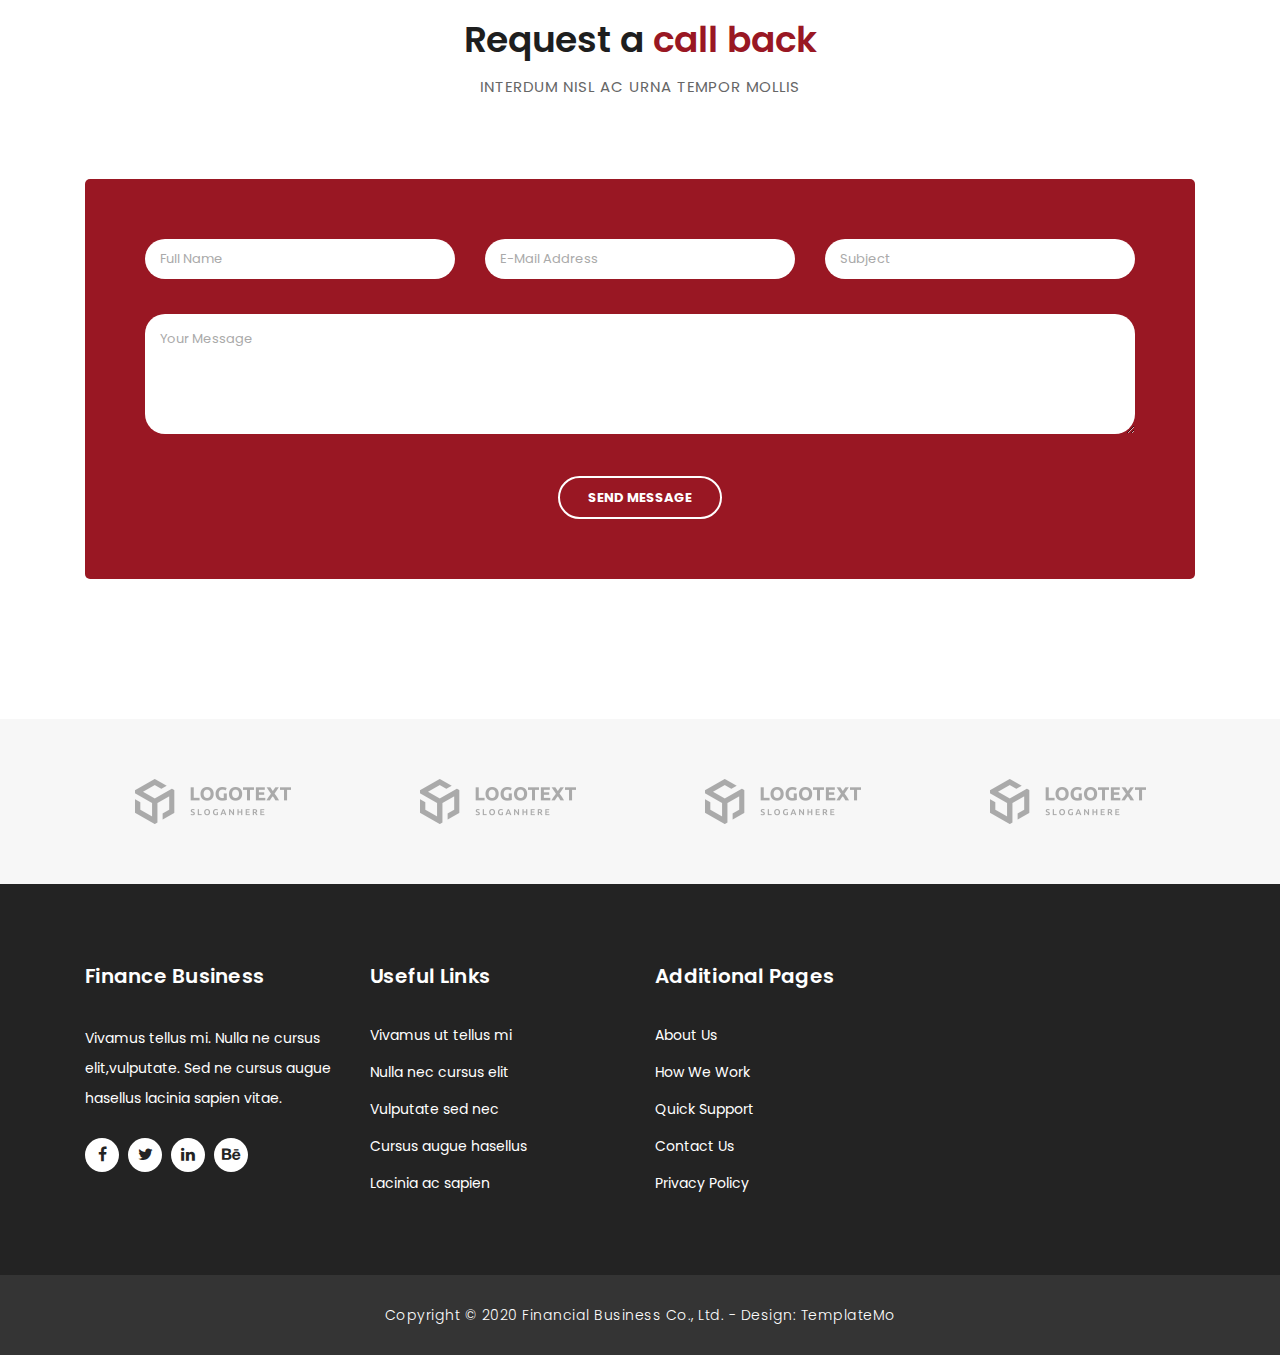
<file: services.html>
<!DOCTYPE html>
<html lang="en">

  <head>

    <meta charset="utf-8">
    <meta name="viewport" content="width=device-width, initial-scale=1, shrink-to-fit=no">
    <link rel="icon" type="image/png" href="assets/images/icono.jpg">
    <meta name="description" content="">
    <meta name="author" content="TemplateMo">
    <link href="https://fonts.googleapis.com/css?family=Poppins:100,200,300,400,500,600,700,800,900&display=swap" rel="stylesheet">

    <title>Finance Business - Services</title>

    <!-- Bootstrap core CSS -->
    <link href="vendor/bootstrap/css/bootstrap.min.css" rel="stylesheet">

    <!-- Additional CSS Files -->
    <link rel="stylesheet" href="assets/css/fontawesome.css">
    <link rel="stylesheet" href="assets/css/templatemo-finance-business.css">
    <link rel="stylesheet" href="assets/css/owl.css">
<!--

Finance Business TemplateMo

https://templatemo.com/tm-545-finance-business

-->
  </head>

  <body>

    <!-- ***** Preloader Start ***** -->
    <div id="preloader">
        <div class="jumper">
            <div></div>
            <div></div>
            <div></div>
        </div>
    </div>  
    <!-- ***** Preloader End ***** -->

    <!-- Header -->
    <div class="sub-header">
      <div class="container">
        <div class="row">
          <div class="col-md-8 col-xs-12">
            <ul class="left-info">
              <li><a href="#"><i class="fa fa-clock-o"></i>Lun-Vie 08:00-17:00</a></li>
              <li><a href="#"><i class="fa fa-phone"></i>(+503) 7059-3222</a></li>
            </ul>
          </div>
          <div class="col-md-4">
            <ul class="right-icons">
              <li><a href="https://www.facebook.com/p/Inversiones-Crediahorro-de-RL-61555684654692/?locale=es_LA"><i class="fa fa-facebook"></i></a></li>
              <li><a href="https://www.instagram.com/crediahorroderl/"><i class="fa fa-instagram"></i></a></li>
            </ul>
          </div>
        </div>
      </div>
    </div>
    
    <header class="">
      <nav class="navbar navbar-expand-lg">
        <div class="container">
          <a class="navbar-brand" href="index.html"><h2>Finance Business</h2></a>
          <button class="navbar-toggler" type="button" data-toggle="collapse" data-target="#navbarResponsive" aria-controls="navbarResponsive" aria-expanded="false" aria-label="Toggle navigation">
            <span class="navbar-toggler-icon"></span>
          </button>
          <div class="collapse navbar-collapse" id="navbarResponsive">
            <ul class="navbar-nav ml-auto">
              <li class="nav-item">
                <a class="nav-link" href="index.html">Inicio
                  <span class="sr-only">(current)</span>
                </a>
              </li>
              <li class="nav-item">
                <a class="nav-link" href="about.html">Acerca de nosotros</a>
              </li>
              <li class="nav-item active">
                <a class="nav-link" href="services.html">Nuestros servicios</a>
              </li>
              <li class="nav-item">
                <a class="nav-link" href="contact.html">Contactanos</a>
              </li>
            </ul>
          </div>
        </div>
      </nav>
    </header>

    <!-- Page Content -->
    <div class="page-heading header-text">
      <div class="container">
        <div class="row">
          <div class="col-md-12">
            <h1>Our Services</h1>
            <span>We are over 20 years of experience</span>
          </div>
        </div>
      </div>
    </div>

    <div class="single-services">
      <div class="container">
        <div class="row" id="tabs">
          <div class="col-md-4">
            <ul>
              <li><a href='#tabs-1'>Market Analysis <i class="fa fa-angle-right"></i></a></li>
              <li><a href='#tabs-2'>Financial Data <i class="fa fa-angle-right"></i></a></li>
              <li><a href='#tabs-3'>Accounting Service <i class="fa fa-angle-right"></i></a></li>
              <li><a href='#tabs-4'>Overall Evaluation <i class="fa fa-angle-right"></i></a></li>
            </ul>
          </div>
          <div class="col-md-8">
            <section class='tabs-content'>
              <article id='tabs-1'>
                <img src="assets/images/single_service_01.jpg" alt="">
                <h4>Market Analysis</h4>
                <p>Vivamus sed feugiat elit. Pellentesque pretium, massa at placerat vehicula, neque turpis pulvinar tortor, eget convallis lorem odio non tortor. Donec massa est, fermentum sit amet felis ac, maximus luctus elit. Vivamus aliquet, dolor id imperdiet imperdiet, dui diam aliquet dui, a euismod metus enim ac velit. Vivamus eu tristique odio, vel tristique quam.
                <br><br>Proin eu molestie risus. Etiam suscipit pretium odio, at consectetur nisi. Sed ut dolor in augue cursus ultrices. Vivamus mauris turpis, auctor vel facilisis in, tincidunt vel diam. Sed vitae scelerisque orci. Nunc non magna orci. Aliquam commodo mauris ante.</p>
              </article>
              <article id='tabs-2'>
                <img src="assets/images/single_service_02.jpg" alt="">
                <h4>Financial Data</h4>
                <p>Sed ut dolor in augue cursus ultrices. Vivamus mauris turpis, auctor vel facilisis in, tincidunt vel diam. Sed vitae scelerisque orci. Nunc non magna orci. Aliquam commodo mauris ante, quis posuere nibh vestibulum sit amet
                <br><br>Pellentesque pretium, massa at placerat vehicula, neque turpis pulvinar tortor, eget convallis lorem odio non tortor. Donec massa est, fermentum sit amet felis ac, maximus luctus elit. Vivamus aliquet, dolor id imperdiet imperdiet, dui diam aliquet dui, a euismod metus enim ac velit. Vivamus eu tristique odio, vel tristique quam.</p>
              </article>
              <article id='tabs-3'>
                <img src="assets/images/single_service_03.jpg" alt="">
                <h4>Accounting Service</h4>
                <p>Mauris lobortis quam id dictum dignissim. Donec pellentesque erat dolor, cursus dapibus turpis hendrerit quis. Suspendisse at suscipit arcu. Nulla sed erat lectus. Nulla facilisi. In sit amet neque sapien. Donec scelerisque mi at gravida efficitur. Nunc lacinia a est eu malesuada. Curabitur eleifend elit sapien, sed pulvinar orci luctus eget. 
                <br><br>Class aptent taciti sociosqu ad litora torquent per conubia nostra, per inceptos himenaeos. Nunc vel ultrices nulla, ac tincidunt eros. Aenean quis tellus velit. Praesent pretium justo non auctor condimentum.</p>
              </article>
              <article id='tabs-4'>
                <img src="assets/images/single_service_04.jpg" alt="">
                <h4>Overall Evaluation</h4>
                <p>Integer vehicula sapien quis dolor efficitur, eget molestie eros tempus. Curabitur sollicitudin, tortor at suscipit volutpat, nisi arcu aliquet dui, vitae semper sem turpis quis libero. Quisque vulputate lacinia nisl ac lobortis. Ut ultricies maximus turpis, in sollicitudin ligula posuere vel. 
                <br><br>Donec finibus maximus neque, vitae egestas quam imperdiet nec. Proin nec mauris eu tortor consectetur tristique. Etiam suscipit ante a odio consequat, in ornare lacus suscipit. Cras ac libero massa. Quisque rhoncus velit feugiat vulputate mollis. Donec nisl eros, malesuada sed nisi id, condimentum condimentum quam.</p>
              </article>
            </section>
          </div>
        </div>
      </div>
    </div>

    <div class="callback-form callback-services">
      <div class="container">
        <div class="row">
          <div class="col-md-12">
            <div class="section-heading">
              <h2>Request a <em>call back</em></h2>
              <span>interdum nisl ac urna tempor mollis</span>
            </div>
          </div>
          <div class="col-md-12">
            <div class="contact-form">
              <form id="contact" action="" method="post">
                <div class="row">
                  <div class="col-lg-4 col-md-12 col-sm-12">
                    <fieldset>
                      <input name="name" type="text" class="form-control" id="name" placeholder="Full Name" required="">
                    </fieldset>
                  </div>
                  <div class="col-lg-4 col-md-12 col-sm-12">
                    <fieldset>
                      <input name="email" type="text" class="form-control" id="email" pattern="[^ @]*@[^ @]*" placeholder="E-Mail Address" required="">
                    </fieldset>
                  </div>
                  <div class="col-lg-4 col-md-12 col-sm-12">
                    <fieldset>
                      <input name="subject" type="text" class="form-control" id="subject" placeholder="Subject" required="">
                    </fieldset>
                  </div>
                  <div class="col-lg-12">
                    <fieldset>
                      <textarea name="message" rows="6" class="form-control" id="message" placeholder="Your Message" required=""></textarea>
                    </fieldset>
                  </div>
                  <div class="col-lg-12">
                    <fieldset>
                      <button type="submit" id="form-submit" class="border-button">Send Message</button>
                    </fieldset>
                  </div>
                </div>
              </form>
            </div>
          </div>
        </div>
      </div>
    </div>

    <div class="partners">
      <div class="container">
        <div class="row">
          <div class="col-md-12">
            <div class="owl-partners owl-carousel">
              <div class="partner-item">
                <img src="assets/images/client-01.png" alt="">
              </div>
            </div>
          </div>
        </div>
      </div>
    </div>


    <!-- Footer Starts Here -->
    <footer>
      <div class="container">
        <div class="row">
          <div class="col-md-3 footer-item">
            <h4>Finance Business</h4>
            <p>Vivamus tellus mi. Nulla ne cursus elit,vulputate. Sed ne cursus augue hasellus lacinia sapien vitae.</p>
            <ul class="social-icons">
              <li><a rel="nofollow" href="https://fb.com/templatemo" target="_blank"><i class="fa fa-facebook"></i></a></li>
              <li><a href="#"><i class="fa fa-twitter"></i></a></li>
              <li><a href="#"><i class="fa fa-linkedin"></i></a></li>
              <li><a href="#"><i class="fa fa-behance"></i></a></li>
            </ul>
          </div>
          <div class="col-md-3 footer-item">
            <h4>Useful Links</h4>
            <ul class="menu-list">
              <li><a href="#">Vivamus ut tellus mi</a></li>
              <li><a href="#">Nulla nec cursus elit</a></li>
              <li><a href="#">Vulputate sed nec</a></li>
              <li><a href="#">Cursus augue hasellus</a></li>
              <li><a href="#">Lacinia ac sapien</a></li>
            </ul>
          </div>
          <div class="col-md-3 footer-item">
            <h4>Additional Pages</h4>
            <ul class="menu-list">
              <li><a href="#">About Us</a></li>
              <li><a href="#">How We Work</a></li>
              <li><a href="#">Quick Support</a></li>
              <li><a href="#">Contact Us</a></li>
              <li><a href="#">Privacy Policy</a></li>
            </ul>
          </div>

        </div>
      </div>
    </footer>
    
    <div class="sub-footer">
      <div class="container">
        <div class="row">
          <div class="col-md-12">
            <p>Copyright &copy; 2020 Financial Business Co., Ltd.
            
            - Design: <a rel="nofollow noopener" href="https://templatemo.com" target="_blank">TemplateMo</a></p>
          </div>
        </div>
      </div>
    </div>

    <!-- Bootstrap core JavaScript -->
    <script src="vendor/jquery/jquery.min.js"></script>
    <script src="vendor/bootstrap/js/bootstrap.bundle.min.js"></script>

    <!-- Additional Scripts -->
    <script src="assets/js/custom.js"></script>
    <script src="assets/js/owl.js"></script>
    <script src="assets/js/slick.js"></script>
    <script src="assets/js/accordions.js"></script>

    <script language = "text/Javascript"> 
      cleared[0] = cleared[1] = cleared[2] = 0; //set a cleared flag for each field
      function clearField(t){                   //declaring the array outside of the
      if(! cleared[t.id]){                      // function makes it static and global
          cleared[t.id] = 1;  // you could use true and false, but that's more typing
          t.value='';         // with more chance of typos
          t.style.color='#fff';
          }
      }
    </script>

  </body>
</html>
</file>
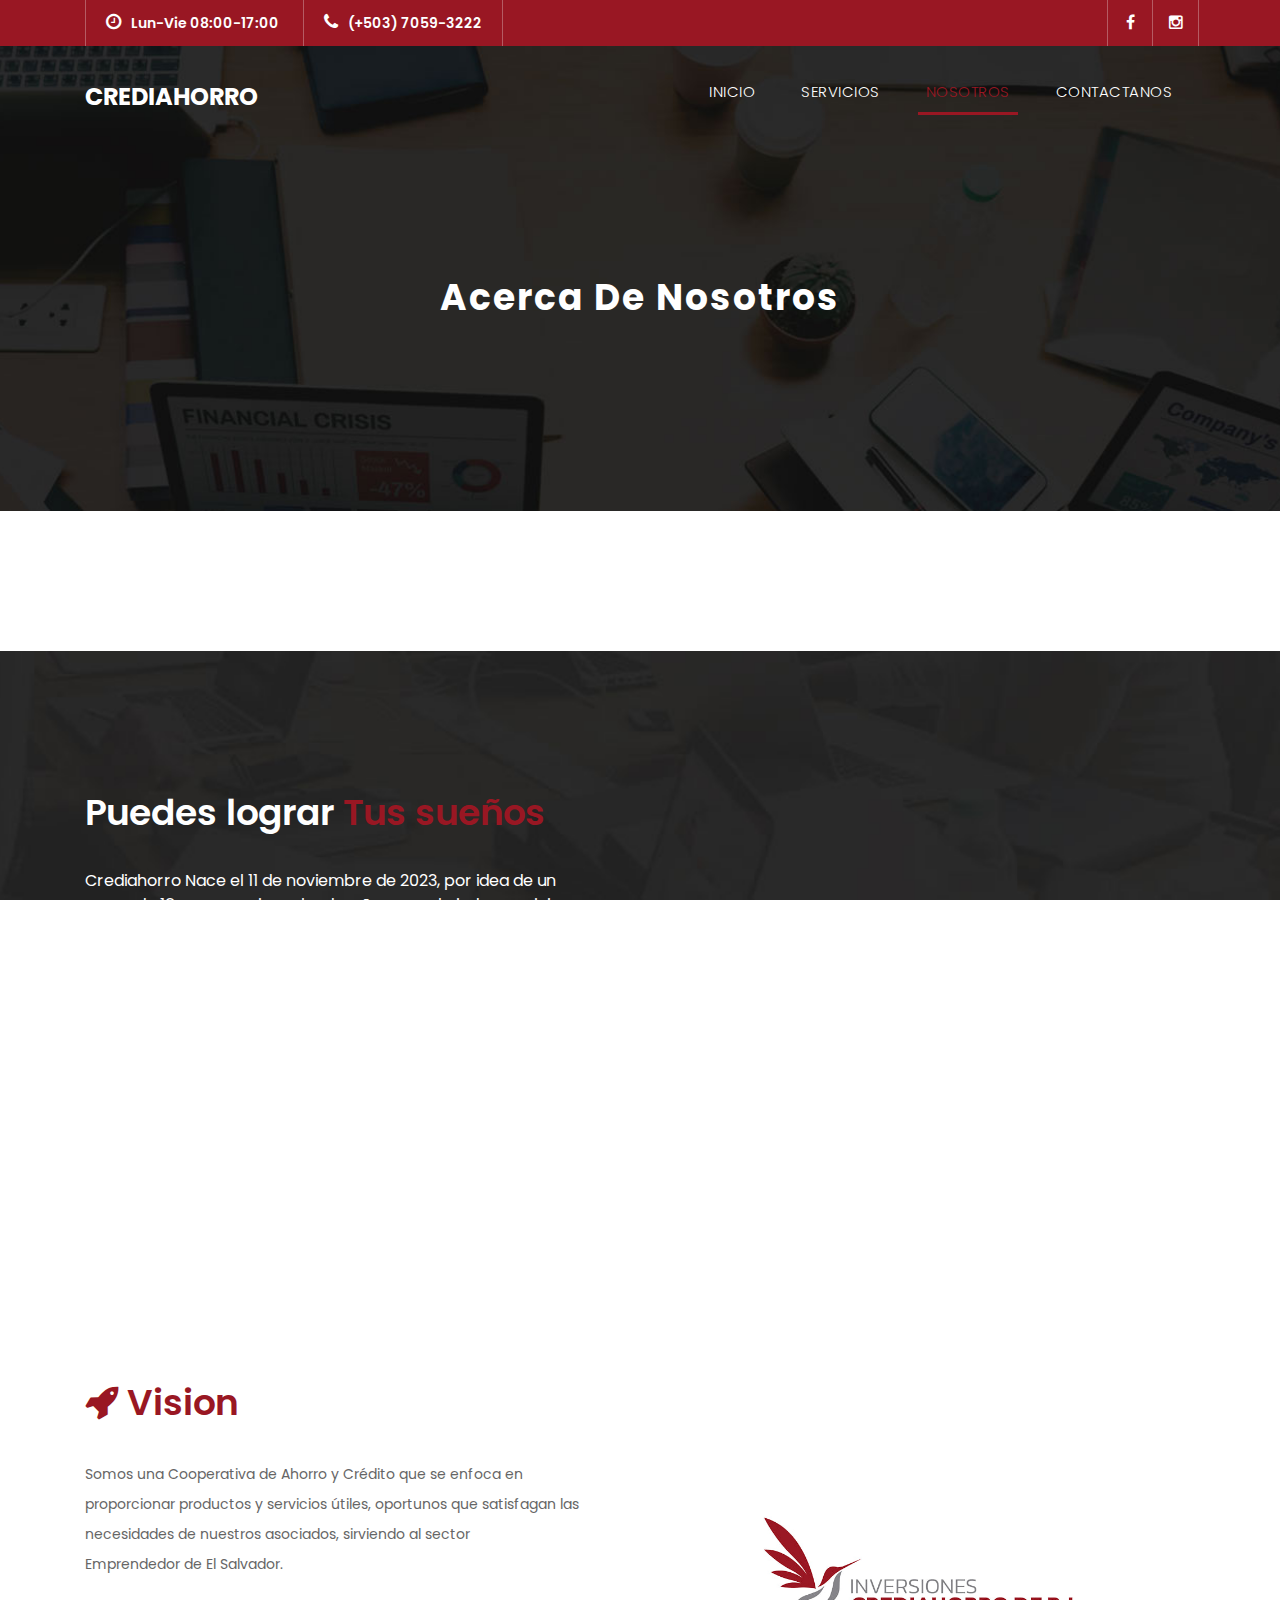
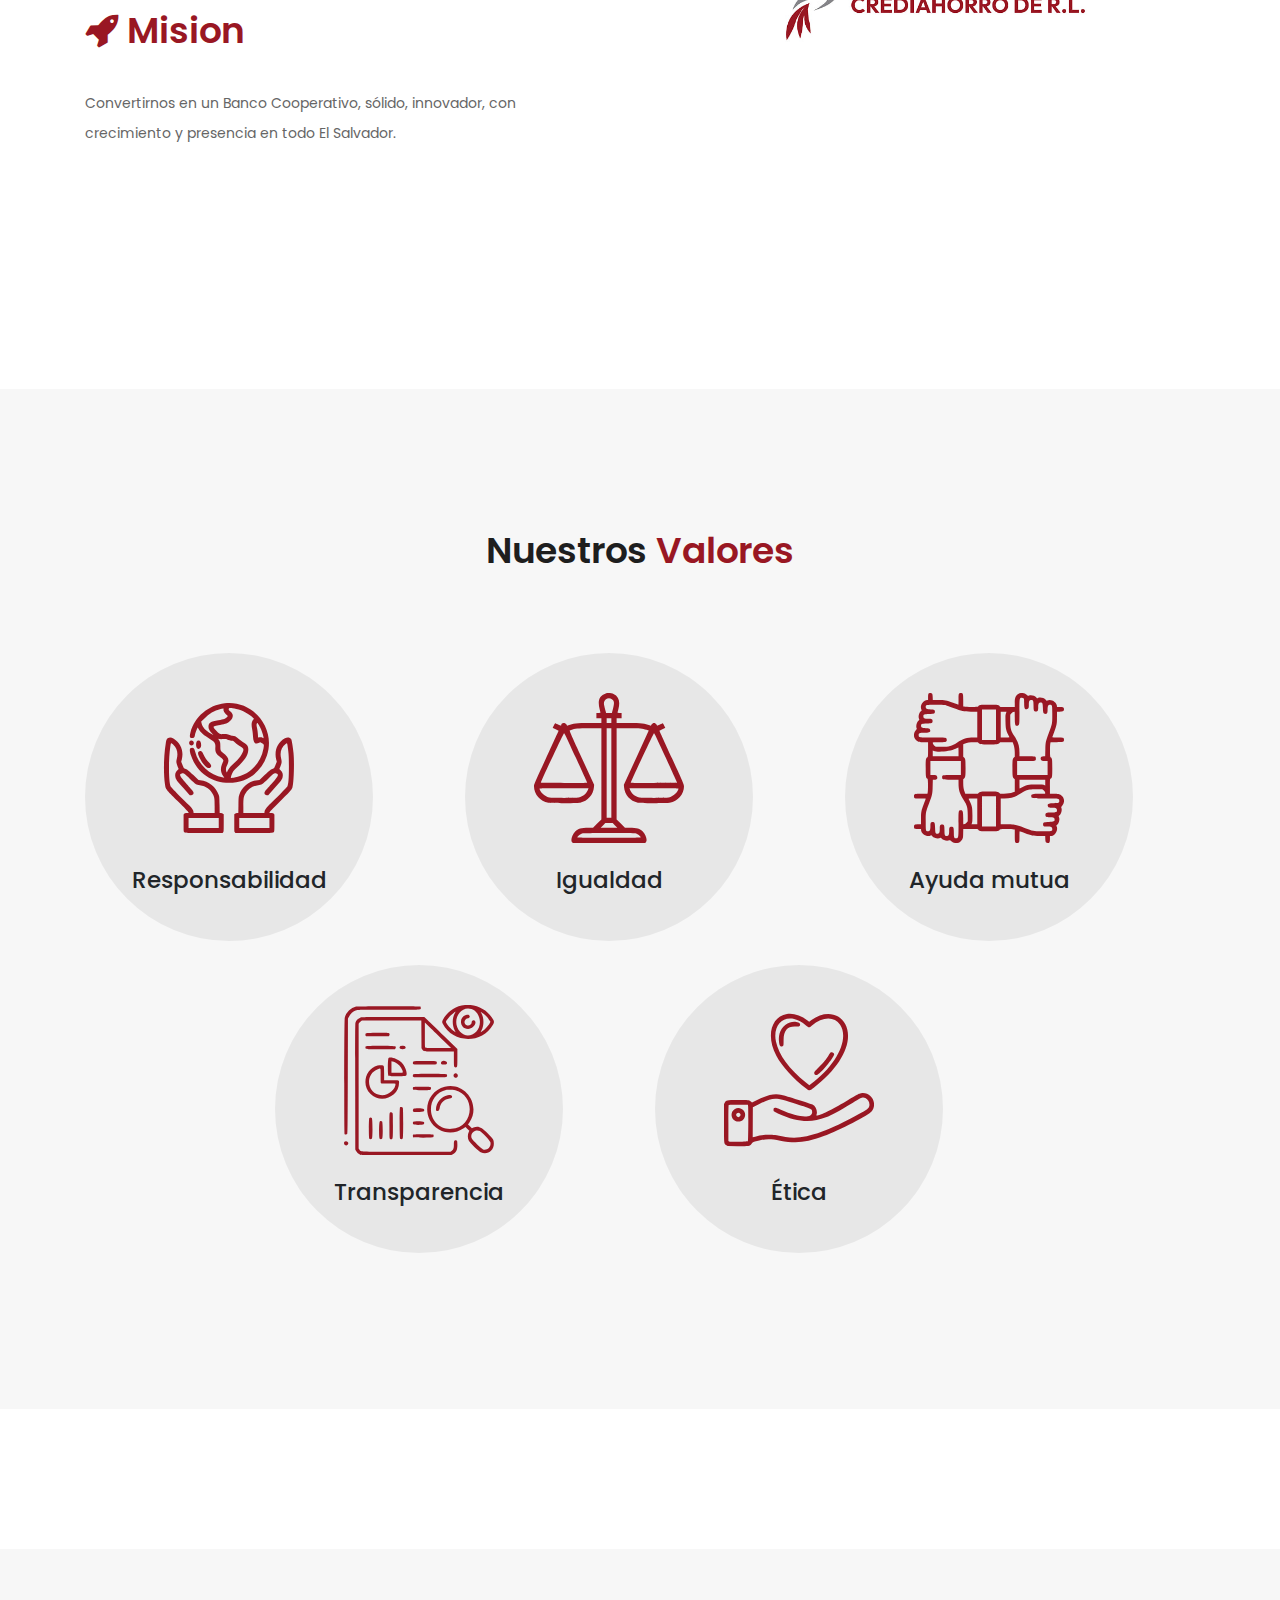
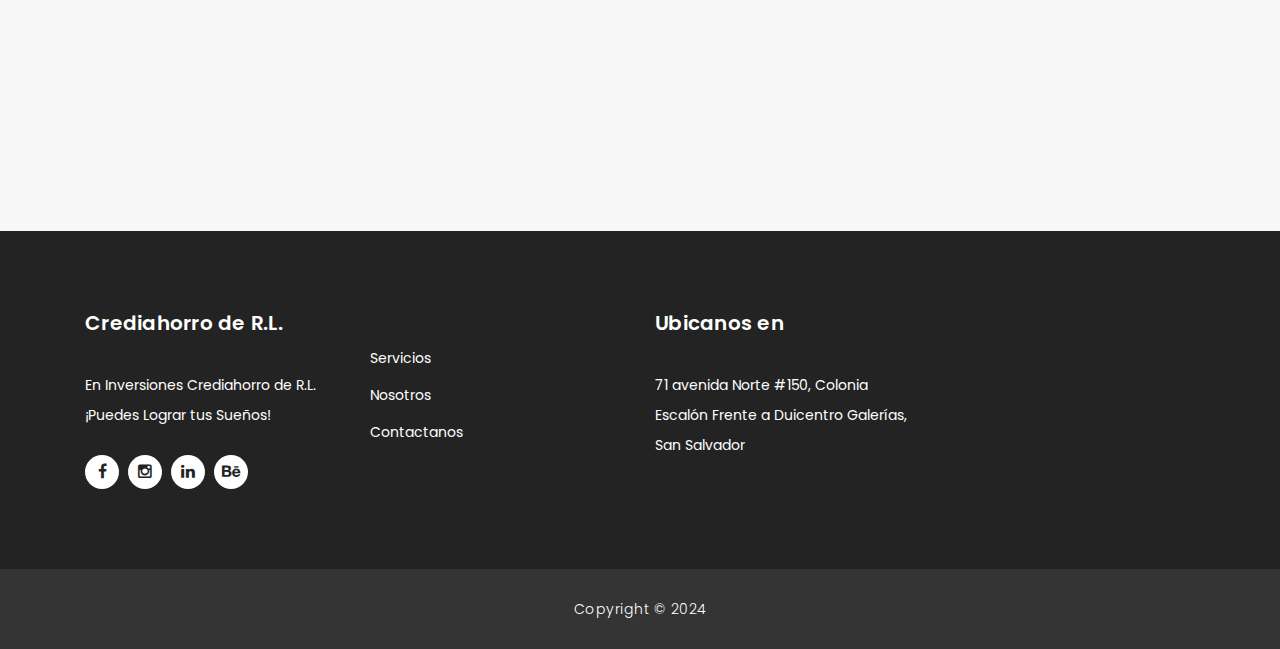
<file: views/about.html>
<!DOCTYPE html>
<html lang="en">

  <head>

    <meta charset="utf-8">
    <meta name="viewport" content="width=device-width, initial-scale=1, shrink-to-fit=no">
    <link rel="icon" type="image/png" href="../assets/images/icono.jpg">
    <meta name="description" content="">
    <meta name="author" content="TemplateMo">
    <link href="https://fonts.googleapis.com/css?family=Poppins:100,200,300,400,500,600,700,800,900&display=swap" rel="stylesheet">

    <title>Crediahorro</title>

    <!-- Bootstrap core CSS -->
    <link href="../vendor/bootstrap/css/bootstrap.min.css" rel="stylesheet">

    <!-- Additional CSS Files -->
    <link rel="stylesheet" href="../assets/css/fontawesome.css">
    <link rel="stylesheet" href="../assets/css/templatemo-finance-business.css">
    <link rel="stylesheet" href="../assets/css/owl.css">
<!--

Finance Business TemplateMo

https://templatemo.com/tm-545-finance-business

-->
  </head>

  <body>

    <!-- ***** Preloader Start ***** -->
    <div id="preloader">
        <div class="jumper">
            <div></div>
            <div></div>
            <div></div>
        </div>
    </div>  
    <!-- ***** Preloader End ***** -->

    <!-- Header -->
    <div class="sub-header">
      <div class="container">
        <div class="row">
          <div class="col-md-8 col-xs-12">
            <ul class="left-info">
              <li><a href="#"><i class="fa fa-clock-o"></i>Lun-Vie 08:00-17:00</a></li>
              <li><a href="#"><i class="fa fa-phone"></i>(+503) 7059-3222</a></li>
            </ul>
          </div>
          <div class="col-md-4">
            <ul class="right-icons">
              <li><a href="https://www.facebook.com/p/Inversiones-Crediahorro-de-RL-61555684654692/?locale=es_LA"><i class="fa fa-facebook"></i></a></li>
              <li><a href="https://www.instagram.com/crediahorroderl/"><i class="fa fa-instagram"></i></a></li>
            </ul>
          </div>
        </div>
      </div>
    </div>
    <header class="" id="menu">
      
    </header>

    <!-- Page Content -->
    <div class="page-heading header-text">
      <div class="container">
        <div class="row">
          <div class="col-md-12">
            <h1>Acerca de nosotros</h1>
            <!-- <span>We have over 20 years of experience</span> --> <br>
          </div>
        </div>
      </div>
    </div>


    <div class="fun-facts">
      <div class="container">
        <div class="row">
          <div class="col-md-6">
            <div class="left-content">
              <!-- <span>Lorem ipsum dolor sit amet</span> -->
              <h2>Puedes lograr<em> Tus sueños</em></h2>
              <p<em>Crediahorro </em>Nace el 11 de noviembre de 2023, por idea de un grupo de 18 empresarios salvadoreños, para brindar servicios financieros de ahorro y créditos, apoyando al sector microempresario y todos los que deseen participar en el proyecto de inversión.</p>
              <!-- <a href="" class="filled-button">Leer mas</a> -->
            </div>
          </div>
          <div class="col-md-6 align-self-center">
            
          </div>
        </div>
      </div>
    </div>
    <div class="more-info about-info">
      <div class="container">
        <div class="row">
          <div class="col-md-12">
            <div class="more-info-content">
              <div class="row">
                <div class="col-md-6 align-self-center">
                  <div class="right-content">
                    <!-- <span>our solid background on finance</span> -->
                    <h2><em><i class="fa fa-rocket"></i> Vision</em></h2>
                    <p>Somos una Cooperativa de Ahorro y Crédito que se enfoca en proporcionar productos y servicios útiles, oportunos que satisfagan las necesidades de nuestros asociados, sirviendo al sector Emprendedor de El Salvador.</p>
                    <h2><em><i class="fa fa-rocket"></i> Mision</em></h2>
                    <p>Convertirnos en un Banco Cooperativo, sólido, innovador, con crecimiento y presencia en todo El Salvador.</p>
                    <!-- <a href="" class="filled-button">Leer mas</a> -->
                  </div>
                </div>
                <div class="col-md-6">
                  <div class="left-image">
                    <img src="../assets/images/logoP.jpg" alt="">
                  </div>
                </div>
              </div>
            </div>
          </div>
        </div>
      </div>
    </div>

    <div class="testimonials">
      <div class="container">
        <div class="row">
          <div class="col-md-12">
            <div class="section-heading">
              <h2>Nuestros <em>Valores</em></h2>
              <!-- <span>testimonials from our greatest clients</span> -->
            </div>
          </div>
          <div class="col-md-12">
            <div class="row justify-content-center">
              <div class="col-8 col-md-4">
                <div class="card mb-4 valor" style="max-width: 18rem; max-height: 18rem;">
                  <div class="card-body">
                    <img src="../assets/images/valores/respons.svg" alt="Responsabilidad" class="mb-4">
                    <h1 class="card-title">Responsabilidad</h1>
                  </div>
                </div>
              </div>
              <div class="col-8 col-md-4">
                <div class="card mb-4 valor" style="max-width: 18rem; max-height: 18rem;">
                  <div class="card-body">
                    <img src="../assets/images/valores/igualdad.svg" alt="Igualdad" class="mb-4">
                    <h5 class="card-title">Igualdad</h5>
                  </div>
                </div>
              </div>
              <div class="col-8 col-md-4">
                <div class="card mb-4 valor" style="max-width: 18rem; max-height: 18rem;">
                  <div class="card-body">
                    <img src="../assets/images/valores/ayuda.svg" alt="Ayuda Mutua" class="mb-4">
                    <h5 class="card-title">Ayuda mutua</h5>
                  </div>
                </div>
              </div>
              <div class="col-8 col-md-4">
                <div class="card mb-3 valor" style="max-width: 18rem; max-height: 18rem;">
                  <div class="card-body">
                    <img src="../assets/images/valores/transparencia.svg" alt="Transparencia" class="mb-4">
                    <h5 class="card-title">Transparencia</h5>
                  </div>
                </div>
              </div>
              <div class="col-8 col-md-4">
                <div class="card mb-3 valor" style="max-width: 18rem; max-height: 18rem;">
                  <div class="card-body">
                    <img src="../assets/images/valores/etica.svg" alt="Ética" class="mb-4">
                    <h5 class="card-title">Ética</h5>
                  </div>
                </div>
              </div>
            </div>
          </div>
          
        </div>
      </div>
    </div>

    <div class="testimonials">
      <div class="container">
        <div class="row">
          <div class="col-md-12">
<!--             <div class="section-heading">
              <h2>What they say <em>about us</em></h2>
              <span>testimonials from our greatest clients</span>
            </div> -->
          </div>
          <div class="col-md-12">
            <!-- <div class="owl-testimonials owl-carousel">
              
              <div class="testimonial-item">
                <div class="inner-content">
                  <h4>George Walker</h4>
                  <span>Chief Financial Analyst</span>
                  <p>"Nulla ullamcorper, ipsum vel condimentum congue, mi odio vehicula tellus, sit amet malesuada justo sem sit amet quam. Pellentesque in sagittis lacus."</p>
                </div>
                <img src="http://placehold.it/60x60" alt="">
              </div>
              
              <div class="testimonial-item">
                <div class="inner-content">
                  <h4>John Smith</h4>
                  <span>Market Specialist</span>
                  <p>"In eget leo ante. Sed nibh leo, laoreet accumsan euismod quis, scelerisque a nunc. Mauris accumsan, arcu id ornare malesuada, est nulla luctus nisi."</p>
                </div>
                <img src="http://placehold.it/60x60" alt="">
              </div>
              
              <div class="testimonial-item">
                <div class="inner-content">
                  <h4>David Wood</h4>
                  <span>Chief Accountant</span>
                  <p>"Ut ultricies maximus turpis, in sollicitudin ligula posuere vel. Donec finibus maximus neque, vitae egestas quam imperdiet nec. Proin nec mauris eu tortor consectetur tristique."</p>
                </div>
                <img src="http://placehold.it/60x60" alt="">
              </div>
              
              <div class="testimonial-item">
                <div class="inner-content">
                  <h4>Andrew Boom</h4>
                  <span>Marketing Head</span>
                  <p>"Curabitur sollicitudin, tortor at suscipit volutpat, nisi arcu aliquet dui, vitae semper sem turpis quis libero. Quisque vulputate lacinia nisl ac lobortis."</p>
                </div>
                <img src="http://placehold.it/60x60" alt="">
              </div>
              
            </div> -->
          </div>
        </div>
      </div>
    </div>

    <!-- Footer Starts Here -->

    <div id="footer"></div>

    <!-- Bootstrap core JavaScript -->
    <script src="../vendor/jquery/jquery.min.js"></script>
    <script src="../vendor/bootstrap/js/bootstrap.bundle.min.js"></script>

    <!-- Additional Scripts -->
    <script src="../assets/js/custom.js"></script>
    <script src="../assets/js/owl.js"></script>
    <script src="../assets/js/slick.js"></script>
    <script src="../assets/js/accordions.js"></script>

    <script language = "text/Javascript"> 
      cleared[0] = cleared[1] = cleared[2] = 0; //set a cleared flag for each field
      function clearField(t){                   //declaring the array outside of the
      if(! cleared[t.id]){                      // function makes it static and global
          cleared[t.id] = 1;  // you could use true and false, but that's more typing
          t.value='';         // with more chance of typos
          t.style.color='#fff';
          }
      }
    </script>
  <script>
    // Cargar el menú desde el archivo externo
    document.addEventListener("DOMContentLoaded", function () {
      fetch("menu.html")
        .then((response) => response.text())
        .then((data) => {
          document.getElementById("menu").innerHTML = data;
        // Llamar a la función que agrega la clase 'active' después de cargar el menú
        marcarMenuActivo();
        });
    });
      // Cargar el footer
      document.addEventListener("DOMContentLoaded", function () {
        fetch("footer.html")
          .then((response) => response.text())
          .then((data) => {
            document.getElementById("footer").innerHTML = data;
          });
      });

    function marcarMenuActivo() {
    // Obtener la URL actual
    const currentUrl = window.location.pathname;

    // Seleccionar todos los elementos <li> con la clase 'nav-item' en el menú
    const menuItems = document.querySelectorAll('#menu .nav-item');

    // Remover la clase 'active' de todos los elementos <li>
    menuItems.forEach(item => item.classList.remove('active'));
    
    // Seleccionar el elemento <li> con el id 'servicios' en el menú cargado
    const serviciosItem = document.getElementById('nosotros');

    // Verificar si el elemento existe y la URL termina en 'services.html'
    if (serviciosItem && currentUrl.endsWith('about.html')) {
      // Agregar la clase 'active' si coincide
      serviciosItem.classList.add('active');
    }
  }
  </script>

  </body>
</html>
</file>
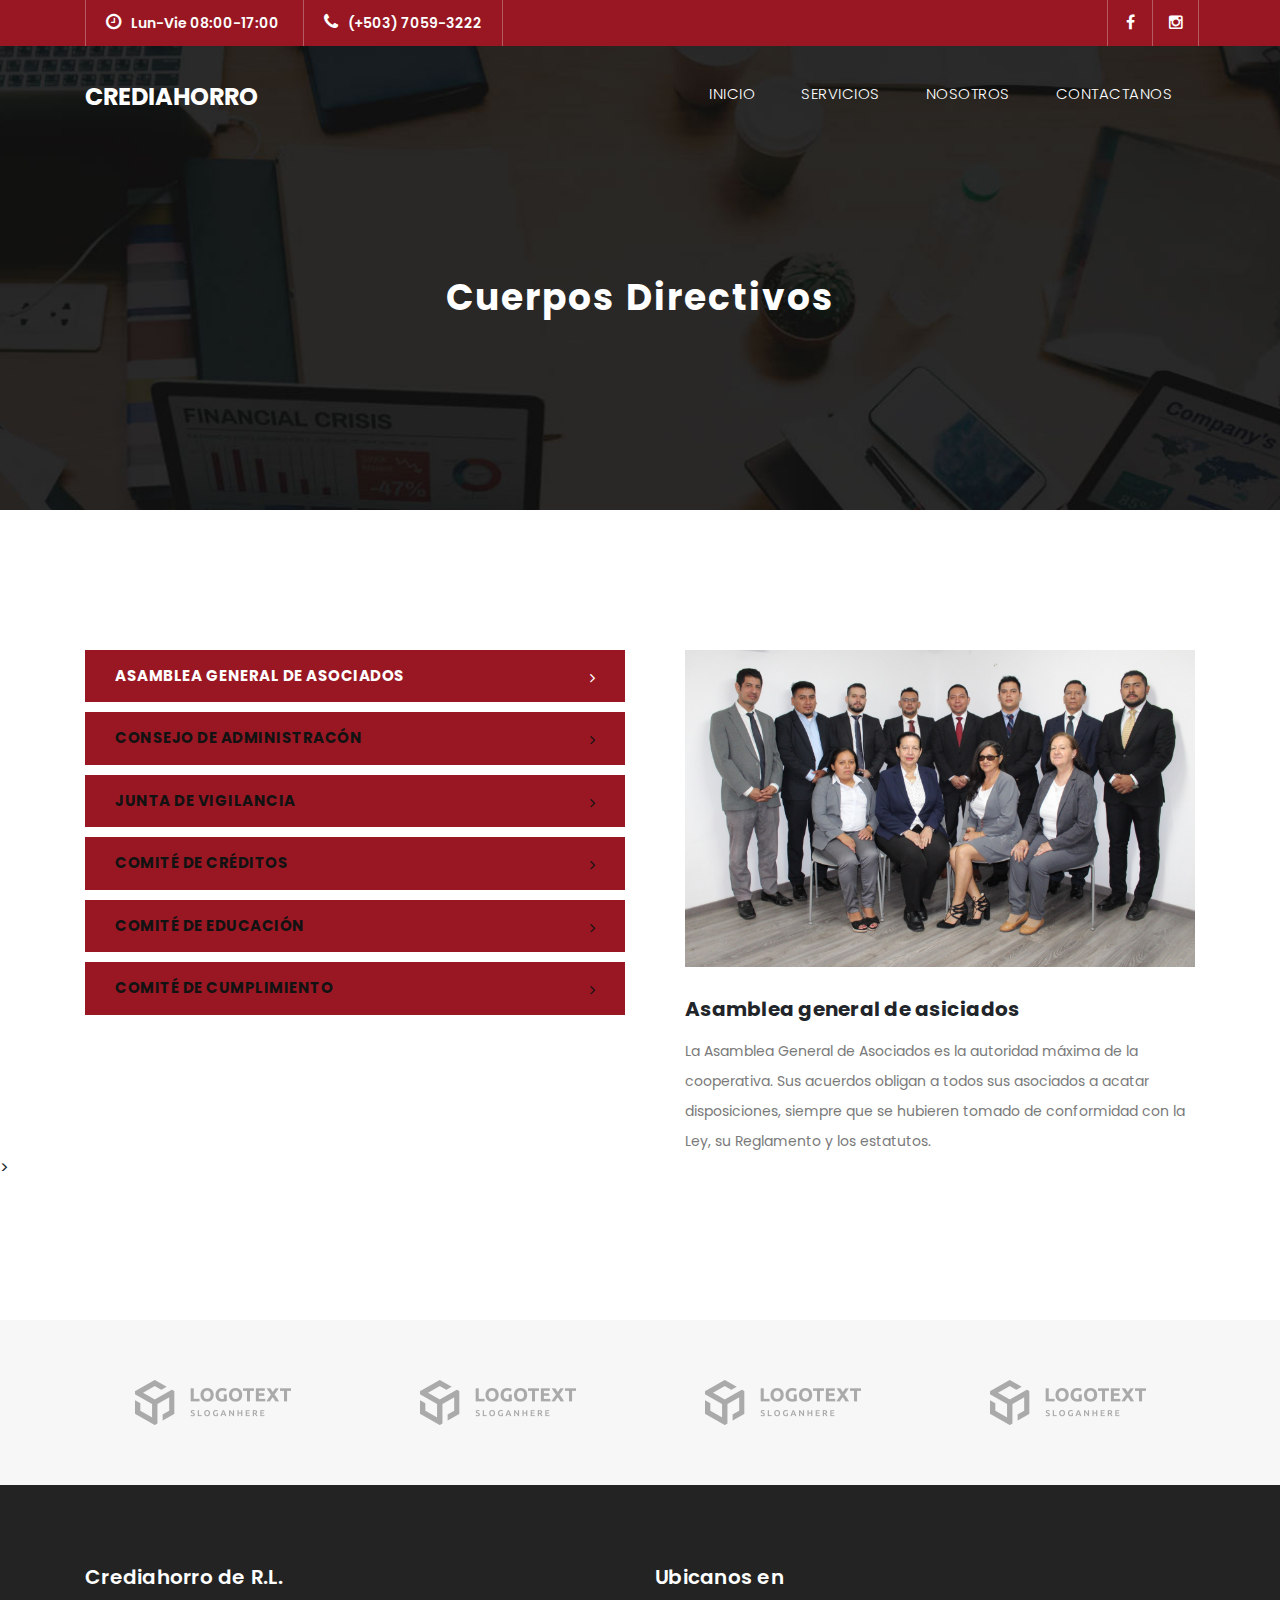
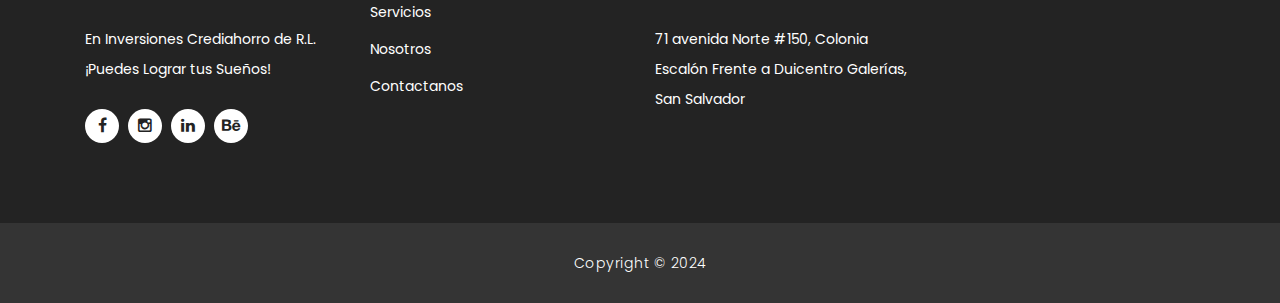
<file: views/directivos.html>
<!DOCTYPE html>
<html lang="en">

  <head>

    <meta charset="utf-8">
    <meta name="viewport" content="width=device-width, initial-scale=1, shrink-to-fit=no">
    <link rel="icon" type="image/png" href="../assets/images/icono.jpg">
    <meta name="description" content="">
    <meta name="author" content="TemplateMo">
    <link href="https://fonts.googleapis.com/css?family=Poppins:100,200,300,400,500,600,700,800,900&display=swap" rel="stylesheet">

    <title>Crediahorro - Servicios</title>

    <!-- Bootstrap core CSS -->
    <link href="../vendor/bootstrap/css/bootstrap.min.css" rel="stylesheet">

    <!-- Additional CSS Files -->
    <link rel="stylesheet" href="../assets/css/fontawesome.css">
    <link rel="stylesheet" href="../assets/css/templatemo-finance-business.css">
    <link rel="stylesheet" href="../assets/css/owl.css">
<!--

Finance Business TemplateMo

https://templatemo.com/tm-545-finance-business

-->
  </head>

  <body>

    <!-- ***** Preloader Start ***** -->
    <div id="preloader">
        <div class="jumper">
            <div></div>
            <div></div>
            <div></div>
        </div>
    </div>  
    <!-- ***** Preloader End ***** -->

    <!-- Header -->
    <div class="sub-header">
      <div class="container">
        <div class="row">
          <div class="col-md-8 col-xs-12">
            <ul class="left-info">
              <li><a href="#"><i class="fa fa-clock-o"></i>Lun-Vie 08:00-17:00</a></li>
              <li><a href="#"><i class="fa fa-phone"></i>(+503) 7059-3222</a></li>
            </ul>
          </div>
          <div class="col-md-4">
            <ul class="right-icons">
              <li><a href="https://www.facebook.com/p/Inversiones-Crediahorro-de-RL-61555684654692/?locale=es_LA"><i class="fa fa-facebook"></i></a></li>
              <li><a href="https://www.instagram.com/crediahorroderl/"><i class="fa fa-instagram"></i></a></li>
            </ul>
          </div>
        </div>
      </div>
    </div>
    
    <header class="" id="menu">
      
    </header>

    <!-- Page Content -->
    <div class="page-heading header-text">
      <div class="container">
        <div class="row">
          <div class="col-md-12">
            <h1>Cuerpos Directivos</h1>
            <span><br></span>
          </div>
        </div>
      </div>
    </div>

    <div class="single-services">
      <div class="container">
        <div class="row" id="tabs">
          <div class="col-md-6">
            <ul>
              <li><a href='#tabs-1' class="uppercase">asamblea general de asociados <i class="fa fa-angle-right"></i></a></li>
              <li><a href='#tabs-2' class="uppercase">consejo de administracón <i class="fa fa-angle-right"></i></a></li>
              <li><a href='#tabs-3' class="uppercase">junta de vigilancia <i class="fa fa-angle-right"></i></a></li>
              <li><a href='#tabs-4' class="uppercase">comité de créditos <i class="fa fa-angle-right"></i></a></li>
              <li><a href='#tabs-5' class="uppercase">comité de educación <i class="fa fa-angle-right"></i></a></li>
              <li><a href='#tabs-6' class="uppercase">comité de cumplimiento <i class="fa fa-angle-right"></i></a></li>
            </ul>
          </div>
          <div class="col-md-6">
            <section class='tabs-content'>
              <article id='tabs-1'>
                <img src="../assets/images/asamblea general.jpg" alt="">
                <h4>Asamblea general de asiciados</h4>
                <p>La Asamblea General de Asociados es la autoridad máxima de la cooperativa. Sus acuerdos obligan a todos sus asociados a acatar disposiciones, siempre que se hubieren tomado de conformidad con la Ley, su Reglamento y los estatutos.</p>
              </article>
              <article id='tabs-2'>
                <img src="../assets/images/consejo administrativo.jpg" alt="">
                <h4>Consejo Administrativo</h4>
                <p>Es el órgano responsable del funcionamiento administrativo de la cooperativa y constituye el instrumento ejecutivo de la Asamblea General de Asociados, teniendo plenas facultades de dirección y administración en los asuntos de la cooperativa.</p>
              </article>
              <article id='tabs-3'>
                <img src="../assets/images/junta vigilancia.jpg" alt="">
                <h4>Junta de Vigilancia</h4>
                <p>Es el órgano encargado de supervisar todas las actividades de la cooperativa y fiscalizar los actos del Consejo de Administración, los demás órganos administrativos y de los empleados de la cooperativa.</p>
              </article>
              <article id='tabs-4'>
                <img src="../assets/images/comite credito.jpg" alt="">
                <h4>Comité de Crédito</h4>
                <p>Es el encargado de estudiar y resolver las solicitudes de crédito que hacen los asociados.</p>
              </article>
              <article id='tabs-5'>
                <img src="../assets/images/credito-empresarial.png" alt="">
                <h4>Comité de Educación</h4>
                <p>Es el encargado de la organización y desarrollo de programas de educación cooperativista entre los asociados, directivos, empleados y demás funcionarios de la cooperativa.</p>
              </article>
              <article id='tabs-6'>
                <img src="../assets/images/credito-empresarial.png" alt="">
                <h4>Comité de cumplimiento</h4>
                <p>Es el cuerpo especializado en la prevención del lavado de dinero, financiación del terrorismo y financiación a la proliferación de armas de destrucción masiva; enfocado en el cumplimiento relacionado a la prevención de los delitos antes mencionados.</p>
              </article>
            </section>
          </div>
        </div>
      </div>
    </div>

<!--     <div class="callback-form callback-services">
      <div class="container">
        <div class="row">
          <div class="col-md-12">
            <div class="section-heading">
              <h2>Request a <em>call back</em></h2>
              <span>interdum nisl ac urna tempor mollis</span>
            </div>
          </div>
          <div class="col-md-12">
            <div class="contact-form">
              <form id="contact" action="" method="post">
                <div class="row">
                  <div class="col-lg-4 col-md-12 col-sm-12">
                    <fieldset>
                      <input name="name" type="text" class="form-control" id="name" placeholder="Full Name" required="">
                    </fieldset>
                  </div>
                  <div class="col-lg-4 col-md-12 col-sm-12">
                    <fieldset>
                      <input name="email" type="text" class="form-control" id="email" pattern="[^ @]*@[^ @]*" placeholder="E-Mail Address" required="">
                    </fieldset>
                  </div>
                  <div class="col-lg-4 col-md-12 col-sm-12">
                    <fieldset>
                      <input name="subject" type="text" class="form-control" id="subject" placeholder="Subject" required="">
                    </fieldset>
                  </div>
                  <div class="col-lg-12">
                    <fieldset>
                      <textarea name="message" rows="6" class="form-control" id="message" placeholder="Your Message" required=""></textarea>
                    </fieldset>
                  </div>
                  <div class="col-lg-12">
                    <fieldset>
                      <button type="submit" id="form-submit" class="border-button">Send Message</button>
                    </fieldset>
                  </div>
                </div>
              </form>
            </div>
          </div>
        </div>
      </div>
    </div -->>

    <div class="partners">
      <div class="container">
        <div class="row">
          <div class="col-md-12">
            <div class="owl-partners owl-carousel">
              <div class="partner-item">
                <img src="../assets/images/client-01.png" alt="">
              </div>
            </div>
          </div>
        </div>
      </div>
    </div>


    <!-- Footer Starts Here -->
    
  <div id="footer"></div>

    <!-- Bootstrap core JavaScript -->
    <script src="../vendor/jquery/jquery.min.js"></script>
    <script src="../vendor/bootstrap/js/bootstrap.bundle.min.js"></script>

    <!-- Additional Scripts -->
    <script src="../assets/js/custom.js"></script>
    <script src="../assets/js/owl.js"></script>
    <script src="../assets/js/slick.js"></script>
    <script src="../assets/js/accordions.js"></script>

    <script language = "text/Javascript"> 
      cleared[0] = cleared[1] = cleared[2] = 0; //set a cleared flag for each field
      function clearField(t){                   //declaring the array outside of the
      if(! cleared[t.id]){                      // function makes it static and global
          cleared[t.id] = 1;  // you could use true and false, but that's more typing
          t.value='';         // with more chance of typos
          t.style.color='#fff';
          }
      }
    </script>
  <script>
    // Cargar el menú desde el archivo externo
    document.addEventListener("DOMContentLoaded", function () {
      fetch("menu.html")
        .then((response) => response.text())
        .then((data) => {
          document.getElementById("menu").innerHTML = data;
        // Llamar a la función que agrega la clase 'active' después de cargar el menú
        marcarMenuActivo();
        });
    });
      // Cargar el footer
      document.addEventListener("DOMContentLoaded", function () {
        fetch("footer.html")
          .then((response) => response.text())
          .then((data) => {
            document.getElementById("footer").innerHTML = data;
          });
      });

    function marcarMenuActivo() {
    // Obtener la URL actual
    const currentUrl = window.location.pathname;

    // Seleccionar todos los elementos <li> con la clase 'nav-item' en el menú
    const menuItems = document.querySelectorAll('#menu .nav-item');

    // Remover la clase 'active' de todos los elementos <li>
    menuItems.forEach(item => item.classList.remove('active'));
    
    // Seleccionar el elemento <li> con el id 'servicios' en el menú cargado
    const serviciosItem = document.getElementById('educacion');

    // Verificar si el elemento existe y la URL termina en 'services.html'
    if (serviciosItem && currentUrl.endsWith('directivos.html')) {
      // Agregar la clase 'active' si coincide
      serviciosItem.classList.add('active');
    }
  }
  </script>

  </body>
</html>
</file>
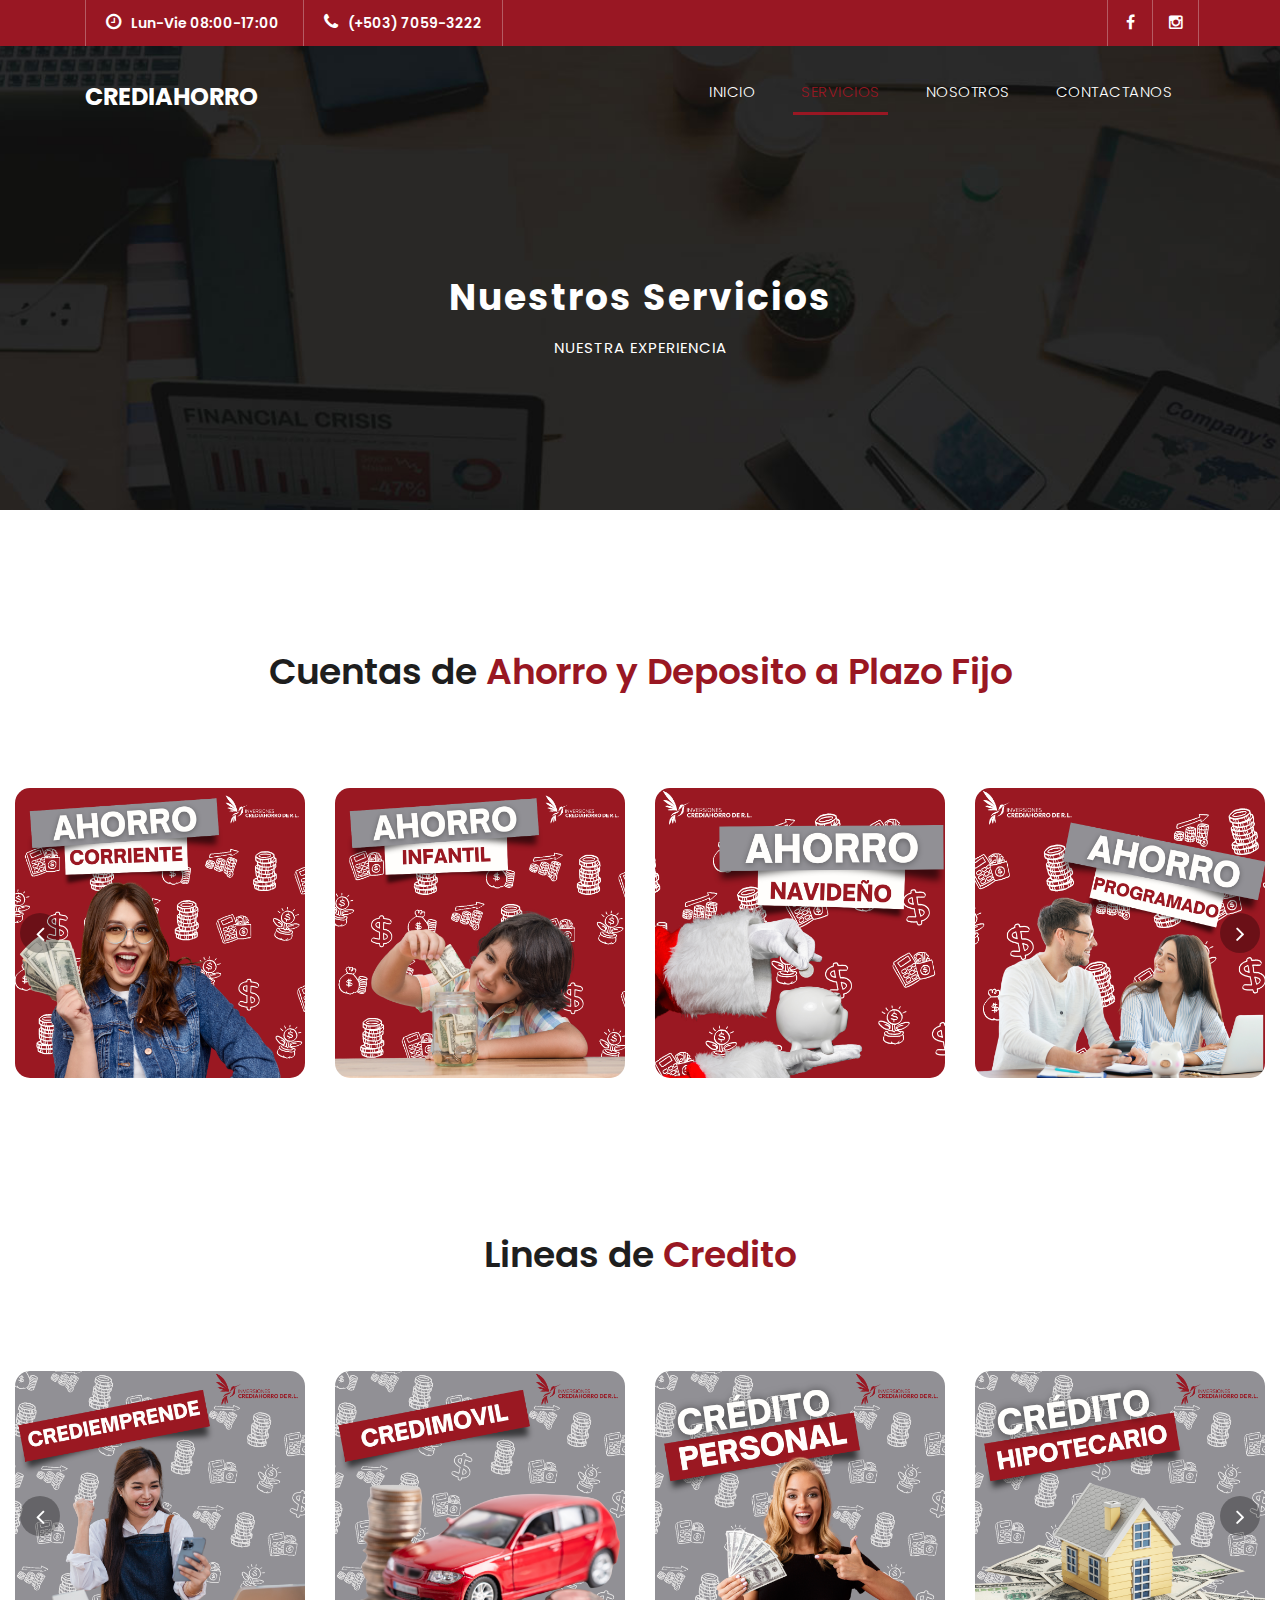
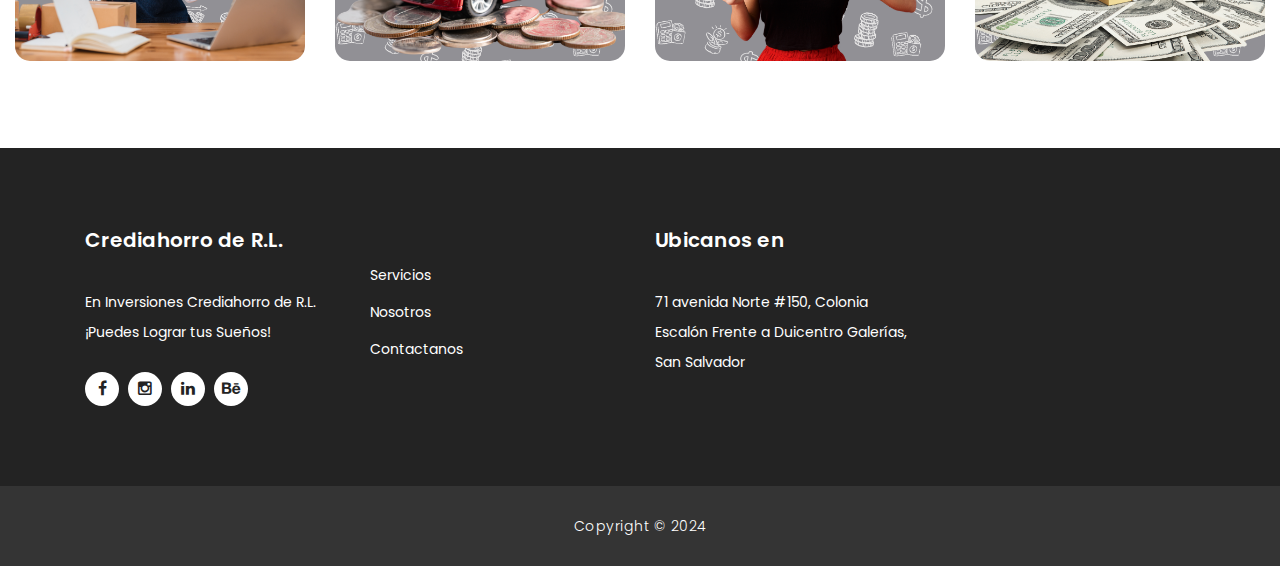
<file: views/services.html>
<!DOCTYPE html>
<html lang="en">

<head>
  <meta charset="utf-8" />
  <meta name="viewport" content="width=device-width, initial-scale=1, shrink-to-fit=no" />
  <link rel="icon" type="image/png" href="../assets/images/icono.jpg" />
  <meta name="description" content="" />
  <meta name="author" content="TemplateMo" />
  <link href="https://fonts.googleapis.com/css?family=Poppins:100,200,300,400,500,600,700,800,900&display=swap"
    rel="stylesheet" />

  <title>Crediahorro - Servicios</title>

  <!-- Bootstrap core CSS -->
  <link href="../vendor/bootstrap/css/bootstrap.min.css" rel="stylesheet" />

  <!-- Additional CSS Files -->
  <link rel="stylesheet" href="../assets/css/fontawesome.css" />
  <link rel="stylesheet" href="../assets/css/templatemo-finance-business.css" />
  <link rel="stylesheet" href="../assets/css/owl.css" />
  <!--

Finance Business TemplateMo

https://templatemo.com/tm-545-finance-business

-->
</head>

<body>
  <!-- ***** Preloader Start ***** -->
  <div id="preloader">
    <div class="jumper">
      <div></div>
      <div></div>
      <div></div>
    </div>
  </div>
  <!-- ***** Preloader End ***** -->

  <!-- Header -->
  <div class="sub-header">
    <div class="container">
      <div class="row">
        <div class="col-md-8 col-xs-12">
          <ul class="left-info">
            <li>
              <a href="#"><i class="fa fa-clock-o"></i>Lun-Vie 08:00-17:00</a>
            </li>
            <li>
              <a href="#"><i class="fa fa-phone"></i>(+503) 7059-3222</a>
            </li>
          </ul>
        </div>
        <div class="col-md-4">
          <ul class="right-icons">
            <li>
              <a href="https://www.facebook.com/p/Inversiones-Crediahorro-de-RL-61555684654692/?locale=es_LA"><i
                  class="fa fa-facebook"></i></a>
            </li>
            <li>
              <a href="https://www.instagram.com/crediahorroderl/"><i class="fa fa-instagram"></i></a>
            </li>
          </ul>
        </div>
      </div>
    </div>
  </div>

  <header class="" id="menu"></header>

  <!-- Page Content -->
  <div class="page-heading header-text">
    <div class="container">
      <div class="row">
        <div class="col-md-12">
          <h1>Nuestros servicios</h1>
          <span>Nuestra experiencia</span>
        </div>
      </div>
    </div>
  </div>
  <!-- servicios -->

  <div class="services" id="ahorros">
    <div class="col-md-12">
      <div class="section-heading">
        <h2>Cuentas de <em> Ahorro y Deposito a Plazo Fijo</em></h2>
        <span></span>
      </div>
    </div>
    <!-- Inicia el contenedor slick -->
    <div class="slick-class">
      <div class="slide-item">
        <a href="#" data-toggle="modal" data-target="#fullscreenModal" data-content="content1">
          <div class="service-item service-fill">
            <img src="../assets/images/credito-ahorro/corriente.png" alt="" class="border-item" />
          </div>
        </a>
      </div>
      <div class="slide-item">
        <a href="#" data-toggle="modal" data-target="#fullscreenModal" data-content="content2">
          <div class="service-item service-fill">
            <img src="../assets/images/credito-ahorro/infantil.png" alt="" class="border-item" />
          </div>
        </a>
      </div>
      <div class="slide-item">
        <a href="#" data-toggle="modal" data-target="#fullscreenModal" data-content="content3">
          <div class="service-item service-fill">
            <img src="../assets/images/credito-ahorro/navideño.png" alt="" class="border-item" />
          </div>
        </a>
      </div>
      <div class="slide-item">
        <a href="#" data-toggle="modal" data-target="#fullscreenModal" data-content="content4">
          <div class="service-item service-fill">
            <img src="../assets/images/credito-ahorro/programado.png" alt="" class="border-item" />
          </div>
        </a>
      </div>
      <div class="slide-item">
        <a href="#" data-toggle="modal" data-target="#fullscreenModal" data-content="content5">
          <div class="service-item service-fill">
            <img src="../assets/images/credito-ahorro/estudiantil.png" alt="" class="border-item" />
          </div>
        </a>
      </div>
      <div class="slide-item">
        <a href="#" data-toggle="modal" data-target="#fullscreenModal" data-content="content6">
          <div class="service-item service-fill">
            <img src="../assets/images/credito-ahorro/empresarial.png" alt="" class="border-item" />
          </div>
        </a>
      </div>
      <div class="slide-item">
        <a href="#" data-toggle="modal" data-target="#fullscreenModal" data-content="content7">
          <div class="service-item service-fill">
            <img src="../assets/images/credito-ahorro/futuro.png" alt="" class="border-item" />
          </div>
        </a>
      </div>
      <div class="slide-item">
        <a href="#" data-toggle="modal" data-target="#fullscreenModal" data-content="content8">
          <div class="service-item service-fill">
            <img src="../assets/images/credito-ahorro/plazofijo.png" alt="" class="border-item" />
          </div>
        </a>
      </div>
    </div>
    <!-- Termina el contenedor slick -->
  </div>

  <!-- servicios -->

  <div class="services" id="creditos">
    <div class="col-md-12">
      <div class="section-heading">
        <h2>Lineas de <em>Credito</em></h2>
        <span></span>
      </div>
    </div>
    <div class="second-slick-class">
      <div class="slide-item">
        <a href="#" data-toggle="modal" data-target="#fullscreenModal" data-content="content9">
          <div class="service-item service-fill">
            <img src="../assets/images/credito-ahorro/crédito_emprende.png" alt="" class="border-item" />
          </div>
        </a>
      </div>
      <div class="slide-item">
        <a href="#" data-toggle="modal" data-target="#fullscreenModal" data-content="content10">
          <div class="service-item service-fill">
            <img src="../assets/images/credito-ahorro/crédito_movil.png" alt="" class="border-item" />
          </div>
        </a>
      </div>
      <div class="slide-item">
        <a href="#" data-toggle="modal" data-target="#fullscreenModal" data-content="content11">
          <div class="service-item service-fill">
            <img src="../assets/images/credito-ahorro/credito-personal.png" alt="" class="border-item" />
          </div>
        </a>
      </div>
      <div class="slide-item">
        <a href="#" data-toggle="modal" data-target="#fullscreenModal" data-content="content12">
          <div class="service-item service-fill">
            <img src="../assets/images/credito-ahorro/credito-hipotecario.png" alt="" class="border-item" />
          </div>
        </a>
      </div>
      <div class="slide-item">
        <a href="#" data-toggle="modal" data-target="#fullscreenModal" data-content="content13">
          <div class="service-item service-fill">
            <img src="../assets/images/credito-ahorro/crédito_deuda.png" alt="" class="border-item" />
          </div>
        </a>
      </div>
      <div class="slide-item">
        <a href="#" data-toggle="modal" data-target="#fullscreenModal" data-content="content14">
          <div class="service-item service-fill">
            <img src="../assets/images/credito-ahorro/crédito_emergencia.png" alt="" class="border-item" />
          </div>
        </a>
      </div>
      <div class="slide-item">
        <a href="#" data-toggle="modal" data-target="#fullscreenModal" data-content="content15">
          <div class="service-item service-fill">
            <img src="../assets/images/credito-ahorro/crédito_empresarial.png" alt="" class="border-item" />
          </div>
        </a>
      </div>
      <div class="slide-item">
        <a href="#" data-toggle="modal" data-target="#fullscreenModal" data-content="content16">
          <div class="service-item service-fill">
            <img src="../assets/images/credito-ahorro/crédito_mercados.png" alt="" class="border-item" />
          </div>
        </a>
      </div>
    </div>
  </div>
  <br/>
  <br/>
  <br/>
  <div id="footer"></div>

  <!-- Modal fullscreen -->
  <div class="modal fade" id="fullscreenModal" tabindex="-1" role="dialog" aria-labelledby="fullscreenModalLabel"
    aria-hidden="true">
    <div class="modal-dialog modal-fullscreen" role="document">
      <div class="modal-content">
        <div class="modal-header">
          <button type="button" class="close" data-dismiss="modal" aria-label="Close">
            <span aria-hidden="true">&times;</span>
          </button>
        </div>
        <div class="modal-body">
          <div class="container-fluid text-wrap">
            <p id="modalContent"><!--  Contenido del modal fullscreen --></p>
            <!-- Más contenido -->
          </div>
        </div>
      </div>
    </div>
  </div>
  <!-- Bootstrap core JavaScript -->
  <script src="../vendor/jquery/jquery.min.js"></script>
  <script src="../vendor/bootstrap/js/bootstrap.bundle.min.js"></script>

  <!-- Additional Scripts -->
  <script src="../assets/js/custom.js"></script>
  <script src="../assets/js/owl.js"></script>
  <script src="../assets/js/slick.js"></script>
  <script src="../assets/js/accordions.js"></script>
  <script>
    $(document).ready(function () {
      $(".slick-class").slick({
        arrows: true,
        infinite: true,
        speed: 300,
        slidesToShow: 4,
        slidesToScroll: 4,
        responsive: [
          {
            breakpoint: 1024,
            settings: {
              slidesToShow: 3,
              slidesToScroll: 3,
              infinite: true,
              dots: true,
            },
          },
          {
            breakpoint: 600,
            settings: {
              slidesToShow: 2,
              slidesToScroll: 2,
            },
          },
          {
            breakpoint: 480,
            settings: {
              slidesToShow: 1,
              slidesToScroll: 1,
            },
          },
        ],
      });

      $(".second-slick-class").slick({
        arrows: true,
        infinite: true,
        speed: 300,
        slidesToShow: 4,
        slidesToScroll: 4,
        responsive: [
          {
            breakpoint: 1024,
            settings: {
              slidesToShow: 3,
              slidesToScroll: 3,
              infinite: true,
              dots: true,
            },
          },
          {
            breakpoint: 600,
            settings: {
              slidesToShow: 2,
              slidesToScroll: 2,
            },
          },
          {
            breakpoint: 480,
            settings: {
              slidesToShow: 1,
              slidesToScroll: 1,
            },
          },
        ], // Activa el centro y agrega espacio entre slides
      });
    });
  </script>

  <script language="text/Javascript">
    cleared[0] = cleared[1] = cleared[2] = 0; //set a cleared flag for each field
    function clearField(t) {
      //declaring the array outside of the
      if (!cleared[t.id]) {
        // function makes it static and global
        cleared[t.id] = 1; // you could use true and false, but that's more typing
        t.value = ""; // with more chance of typos
        t.style.color = "#fff";
      }
    }
  </script>
  <script>
    // Cargar el menú desde el archivo externo
    document.addEventListener("DOMContentLoaded", function () {
      fetch("menu.html")
        .then((response) => response.text())
        .then((data) => {
          document.getElementById("menu").innerHTML = data;
        // Llamar a la función que agrega la clase 'active' después de cargar el menú
        marcarMenuActivo();
        });
    });
      // Cargar el footer
      document.addEventListener("DOMContentLoaded", function () {
        fetch("footer.html")
          .then((response) => response.text())
          .then((data) => {
            document.getElementById("footer").innerHTML = data;
          });
      });

    function marcarMenuActivo() {
    // Obtener la URL actual
    const currentUrl = window.location.pathname;

    // Seleccionar todos los elementos <li> con la clase 'nav-item' en el menú
    const menuItems = document.querySelectorAll('#menu .nav-item');

    // Remover la clase 'active' de todos los elementos <li>
    menuItems.forEach(item => item.classList.remove('active'));
    
    // Seleccionar el elemento <li> con el id 'servicios' en el menú cargado
    const serviciosItem = document.getElementById('servicios');

    // Verificar si el elemento existe y la URL termina en 'services.html'
    if (serviciosItem && currentUrl.endsWith('services.html')) {
      // Agregar la clase 'active' si coincide
      serviciosItem.classList.add('active');
    }
  }
  </script>
  <!-- funcion para agregar el contenido al modal fullscreen -->
  <script>
    // Contenido predefinido para el modal
    var modalContents = {
      content1: `
      <div class="row">
          <div class="col-12 col-md-6 d-none d-lg-block">
            <img src="../assets/images/credito-ahorro/corriente.png" alt="..." style="width:90%;">
          </div>
          <div class="col-12 col-md-6 d-flex flex-column justify-content-center align-items-center center-text mt-md-5">
            <div class="justify-content-center">
                <div class="col-12 col-md-8">
                  <h1 class="text-wine">Ahorro Corriente</h1>
                  <h6><p>Este producto consiste en tener una cuenta donde pueda depositar y retirar al mismo tiempo, no hay tiempo estipulado en mantener los fondos, lo que indica que el asociado puede depositar e inmediatamente puede retirar según su necesidad.</p></h6>
                </div> 
                <div class="container mt-5">
                  <h5 class="text-wine">REQUISITOS</h5>
                  <ul class="list-unstyled mt-3 ml-4">
                    <li class="d-flex align-items-start">
                      <span class="me-2"><i class="fa fa-check mr-2"></i></span> 
                      Ser asociado de la cooperativa.
                    </li>              
                    <li class="d-flex align-items-start">
                      <span class="me-2"><i class="fa fa-check mr-2"></i></span> 
                      DUI ampliado al 150%.
                    </li>
                    <li class="d-flex align-items-start">
                      <span class="me-2"><i class="fa fa-check mr-2"></i></span> 
                      Monto mínimo de apertura $5.00.
                    </li>
                    <li class="d-flex align-items-start">
                      <span class="me-2"><i class="fa fa-check mr-2"></i></span> 
                      Comprobante de residencia
                    </li>
                    <li class="d-flex align-items-start">
                      <span class="me-2"><i class="fa fa-check mr-2"></i></span> 
                      Costo de ingreso $25.00($10.00 cuenta de aportaciones, $15.00 gastos administrativos)
                    </li>
                  </ul>
                </div>
            </div>
          </div>
        </div>
        `,
      content2: `
      <div class="row">
        <div class="col-12 col-md-6 d-none d-lg-block">
          <img src="../assets/images/credito-ahorro/infantil.png" alt="..." style="width:90%;">
        </div>
        <div class="col-12 col-md-6 d-flex flex-column justify-content-center align-items-center center-text mt-md-5">
          <div class="justify-content-center">
              <div class="col-12 col-md-8">
                <h1 class="text-wine">Ahorro Infantil</h1>
                <h6><p>Este producto está diseñado para los hijos de los asociados, para los cuales les pueden crear una cuenta de ahorro que les permite en el futuro disponer de esos recursos para estudio u otros proyectos.</p></h6>
              </div> 
              <div class="container mt-5">
                <h5 class="text-wine">REQUISITOS</h5>
                <ul class="list-unstyled mt-3 ml-4">
                  <li class="d-flex align-items-start">
                    <span class="me-2"><i class="fa fa-check mr-2"></i></span> 
                    Ser asociado de la cooperativa.
                  </li>              
                  <li class="d-flex align-items-start">
                    <span class="me-2"><i class="fa fa-check mr-2"></i></span> 
                    Partida de nacimiento original.
                  </li>
                  <li class="d-flex align-items-start">
                    <span class="me-2"><i class="fa fa-check mr-2"></i></span> 
                    Desde 0-17 años.
                  </li>
                  <li class="d-flex align-items-start">
                    <span class="me-2"><i class="fa fa-check mr-2"></i></span> 
                    Monto de apertura desde $20.00.
                  </li>
                  <li class="d-flex align-items-start">
                    <span class="me-2"><i class="fa fa-check mr-2"></i></span> 
                    Costo de ingreso $25.00($10.00 cuenta aportaciones, $15.00 gastos de administración).
                  </li>
                </ul>
              </div>
          </div>
        </div>
      </div>
      `,
      content3: `
      <div class="row">
          <div class="col-12 col-md-6 d-none d-lg-block">
            <img src="../assets/images/credito-ahorro/navideño.png" alt="..." style="width:90%;">
          </div>
          <div class="col-12 col-md-6 d-flex flex-column justify-content-center align-items-center center-text mt-md-5">
            <div class="justify-content-center">
                <div class="col-12 col-md-8">
                  <h1 class="text-wine">Ahorro Navideño</h1>
                  <h6><p>Esta cuenta de ahorro está diseñada para un periodo especifico, contar con un fondo para gastos de fin de año ya sea para consumo o inversión, según el plan del asociado.</p></h6>
                </div> 
                <div class="container mt-5">
                  <h5 class="text-wine">REQUISITOS</h5>
                  <ul class="list-unstyled mt-3 ml-4">
                    <li class="d-flex align-items-start">
                      <span class="me-2"><i class="fa fa-check mr-2"></i></span> 
                      Ser asociado de la cooperativa.
                    </li>              
                    <li class="d-flex align-items-start">
                      <span class="me-2"><i class="fa fa-check mr-2"></i></span> 
                      DUI ampliado al 150%.
                    </li>
                    <li class="d-flex align-items-start">
                      <span class="me-2"><i class="fa fa-check mr-2"></i></span> 
                      Monto de apertura desde $25.00.
                    </li>
                    <li class="d-flex align-items-start">
                      <span class="me-2"><i class="fa fa-check mr-2"></i></span> 
                      Comprobante de residencia.
                    </li>
                    <li class="d-flex align-items-start">
                      <span class="me-2"><i class="fa fa-check mr-2"></i></span> 
                      Saldos en cuenta estarán disponible en el mes de diciembre.
                    </li>
                    <li class="d-flex align-items-start">
                      <span class="me-2"><i class="fa fa-check mr-2"></i></span> 
                      Costo de ingreso $25.00($10.00 cuenta aportaciones, $15.00 gastos de administración).
                    </li>
                  </ul>
                </div>
            </div>
          </div>
        </div>
        `,
      content4: `
      <div class="row">
          <div class="col-12 col-md-6 d-none d-lg-block">
            <img src="../assets/images/credito-ahorro/programado.png" alt="..." style="width:90%;">
          </div>
          <div class="col-12 col-md-6 d-flex flex-column justify-content-center align-items-center center-text mt-md-5">
            <div class="justify-content-center">
                <div class="col-12 col-md-8">
                  <h1 class="text-wine">Ahorro Programado</h1>
                  <h6><p>La cuenta de ahorro programado está diseñada para los asociados que deseen ahorrar una cuota en especifica con la finalidad de contar con un fondo o un evento importante, según las metas propuestas por el asociado; con una tasa de interés competitiva.</p></h6>
                </div> 
                <div class="container mt-5">
                  <h5 class="text-wine">REQUISITOS</h5>
                  <ul class="list-unstyled mt-3 ml-4">
                    <li class="d-flex align-items-start">
                      <span class="me-2"><i class="fa fa-check mr-2"></i></span> 
                      Ser asociado de la cooperativa.
                    </li>              
                    <li class="d-flex align-items-start">
                      <span class="me-2"><i class="fa fa-check mr-2"></i></span> 
                      DUI ampliado al 150%.
                    </li>
                    <li class="d-flex align-items-start">
                      <span class="me-2"><i class="fa fa-check mr-2"></i></span> 
                      Monto mínimo de apertura $20.00 y cuota mensual $20.00.
                    </li>
                    <li class="d-flex align-items-start">
                      <span class="me-2"><i class="fa fa-check mr-2"></i></span> 
                      Comprobante de residencia.
                    </li>
                    <li class="d-flex align-items-start">
                      <span class="me-2"><i class="fa fa-check mr-2"></i></span> 
                      Costo de ingreso $25.00($10.00 cuenta aportaciones, $15.00 gastos de administración).
                    </li>
                  </ul>
                </div>
            </div>
          </div>
        </div>
        `,
      content5: `
      <div class="row">
          <div class="col-12 col-md-6 d-none d-lg-block">
            <img src="../assets/images/credito-ahorro/estudiantil.png" alt="..." style="width:90%;">
          </div>
          <div class="col-12 col-md-6 d-flex flex-column justify-content-center align-items-center center-text mt-md-5">
            <div class="justify-content-center">
                <div class="col-12 col-md-8">
                  <h1 class="text-wine">Ahorro Estudiantil</h1>
                  <h6><p>Esta cuenta es para asociados que desean tener un fondo para cuando sus hijos vayan a la secundaria o universidad y con ello poder pagar las mensualidades y gastos relacionados, o estudiantes que se programan para gastos de graduación.</p></h6>
                </div> 
                <div class="container mt-5">
                  <h5 class="text-wine">REQUISITOS</h5>
                  <ul class="list-unstyled mt-3 ml-4">
                    <li class="d-flex align-items-start">
                      <span class="me-2"><i class="fa fa-check mr-2"></i></span> 
                      Ser asociado de la cooperativa.
                    </li>              
                    <li class="d-flex align-items-start">
                      <span class="me-2"><i class="fa fa-check mr-2"></i></span> 
                      DUI ampliado al 150%.
                    </li>
                    <li class="d-flex align-items-start">
                      <span class="me-2"><i class="fa fa-check mr-2"></i></span> 
                      Monto mínimo de apertura $50.00.
                    </li>
                    <li class="d-flex align-items-start">
                      <span class="me-2"><i class="fa fa-check mr-2"></i></span> 
                      Comprobante de residencia.
                    </li>
                    <li class="d-flex align-items-start">
                      <span class="me-2"><i class="fa fa-check mr-2"></i></span> 
                      Costo de ingreso $25.00($10.00 cuenta aportaciones, $15.00 gastos de administración).
                    </li>
                  </ul>
                </div>
            </div>
          </div>
        </div>
        `,
      content6: `
      <div class="row">
          <div class="col-12 col-md-6 d-none d-lg-block">
            <img src="../assets/images/credito-ahorro/empresarial.png" alt="..." style="width:90%;">
          </div>
          <div class="col-12 col-md-6 d-flex flex-column justify-content-center align-items-center center-text mt-md-5">
            <div class="justify-content-center">
                <div class="col-12 col-md-8">
                  <h1 class="text-wine">Ahorro Empresarial</h1>
                  <h6><p>Este producto está enfocado a emprendedores que cuenta con una empresa formal registra da ante el fisco y que desean que sus excedentes de efectivo ganen un rendimiento en el tiempo estipulado, la idea es no tener efectivo ocioso; generando así un rendimiento por la tasa de interés acordada.</p></h6>
                </div> 
                <div class="container mt-5">
                  <h5 class="text-wine">REQUISITOS</h5>
                  <ul class="list-unstyled mt-3 ml-4">
                    <li class="d-flex align-items-start">
                      <span class="me-2"><i class="fa fa-check mr-2"></i></span> 
                      Ser asociado de la cooperativa.
                    </li>              
                    <li class="d-flex align-items-start">
                      <span class="me-2"><i class="fa fa-check mr-2"></i></span> 
                      DUI ampliado al 150%.
                    </li>
                    <li class="d-flex align-items-start">
                      <span class="me-2"><i class="fa fa-check mr-2"></i></span> 
                      Monto mínimo de apertura $200.00.
                    </li>
                    <li class="d-flex align-items-start">
                      <span class="me-2"><i class="fa fa-check mr-2"></i></span> 
                      Comprobante de residencia.
                    </li>
                    <li class="d-flex align-items-start">
                      <span class="me-2"><i class="fa fa-check mr-2"></i></span> 
                      Costo de ingreso $25.00($10.00 cuenta aportaciones, $15.00 gastos de administración).
                    </li>
                  </ul>
                </div>
            </div>
          </div>
        </div>
        `,
      content7: `
      <div class="row">
          <div class="col-12 col-md-6 d-none d-lg-block">
            <img src="../assets/images/credito-ahorro/futuro.png" alt="..." style="width:90%;">
          </div>
          <div class="col-12 col-md-6 d-flex flex-column justify-content-center align-items-center center-text mt-md-5">
            <div class="justify-content-center">
                <div class="col-12 col-md-8">
                  <h1 class="text-wine">Ahorro Futuro</h1>
                  <h6><p>Es una cuenta para el asociado que desea ahorrar para su jubilación, producto atractivo por la tasa de interés, sobre todo para aquellos asociados que trabajan por cuenta propia o Freelancer, esperando que en el futuro sus ahorros le generen rendimientos mensuales para poder vivir bien.</p></h6>
                </div> 
                <div class="container mt-5">
                  <h5 class="text-wine">REQUISITOS</h5>
                  <ul class="list-unstyled mt-3 ml-4">
                    <li class="d-flex align-items-start">
                      <span class="me-2"><i class="fa fa-check mr-2"></i></span> 
                      Ser asociado de la cooperativa.
                    </li>              
                    <li class="d-flex align-items-start">
                      <span class="me-2"><i class="fa fa-check mr-2"></i></span> 
                      DUI ampliado al 150%.
                    </li>
                    <li class="d-flex align-items-start">
                      <span class="me-2"><i class="fa fa-check mr-2"></i></span> 
                      Monto mínimo de apertura $25.00.
                    </li>
                    <li class="d-flex align-items-start">
                      <span class="me-2"><i class="fa fa-check mr-2"></i></span> 
                      Comprobante de residencia.
                    </li>
                    <li class="d-flex align-items-start">
                      <span class="me-2"><i class="fa fa-check mr-2"></i></span> 
                      Costo de ingreso $25.00($10.00 cuenta aportaciones, $15.00 gastos de administración).
                    </li>
                  </ul>
                </div>
            </div>
          </div>
        </div>
        `,
      content8: `
      <div class="row">
          <div class="col-12 col-md-6 d-none d-lg-block">
            <img src="../assets/images/credito-ahorro/plazofijo.png" alt="..." style="width:90%;">
          </div>
          <div class="col-12 col-md-6 d-flex flex-column justify-content-center align-items-center center-text mt-md-5">
            <div class="justify-content-center">
                <div class="col-12 col-md-8">
                  <h1 class="text-wine">Deposito a Plazo Fijo</h1>
                  <h6><p>Este producto está diseñado para inversionistas que desean colocar sus recursos por un tiempo definido y que desean que genere una tasa de interés mensual por su inversión, superior a lo que ofrece la banca comercial.</p></h6>
                </div> 
                <div class="container mt-5">
                  <h5 class="text-wine">REQUISITOS</h5>
                  <ul class="list-unstyled mt-3 ml-4">
                    <li class="d-flex align-items-start">
                      <span class="me-2"><i class="fa fa-check mr-2"></i></span> 
                      Ser asociado de la cooperativa.
                    </li>              
                    <li class="d-flex align-items-start">
                      <span class="me-2"><i class="fa fa-check mr-2"></i></span> 
                      DUI ampliado al 150%.
                    </li>
                    <li class="d-flex align-items-start">
                      <span class="me-2"><i class="fa fa-check mr-2"></i></span> 
                      Monto mínimo de apertura $500.00.
                    </li>
                    <li class="d-flex align-items-start">
                      <span class="me-2"><i class="fa fa-check mr-2"></i></span> 
                      Procedencia de fondos para apertura de depósito.
                    </li>
                    <li class="d-flex align-items-start">
                      <span class="me-2"><i class="fa fa-check mr-2"></i></span> 
                      Constancia de ingresos mensuales.
                    </li>
                    <li class="d-flex align-items-start">
                      <span class="me-2"><i class="fa fa-check mr-2"></i></span> 
                      Comprobante de residencia.
                    </li>
                    <li class="d-flex align-items-start">
                      <span class="me-2"><i class="fa fa-check mr-2"></i></span> 
                      Costo de ingreso $25.00($10.00 cuenta aportaciones, $15.00 gastos de administración).
                    </li>
                  </ul>
                </div>
            </div>
          </div>
        </div>
        `,
      content9: `
      <div class="row">
          <div class="col-12 col-md-6 d-none d-lg-block">
            <img src="../assets/images/credito-ahorro/crédito_emprende.png" alt="..." style="width:90%;">
          </div>
          <div class="col-12 col-md-6 d-flex flex-column justify-content-center align-items-center center-text mt-md-5">
            <div class="justify-content-center">
                <div class="col-12 col-md-8">
                  <h1 class="text-wine">Crediemprende</h1>
                  <h6><p>Producto exclusivo para emprendedores formales o informales que tiene una trayectoria con su negocio, y desean capital de trabajo o para ampliar su negocio; monto máximo $5,000 y un plazo máximo de 36 meses.</p></h6>
                </div> 
                <div class="container mt-5">
                  <h5 class="text-wine">REQUISITOS</h5>
                  <ul class="list-unstyled mt-3 ml-4">
                    <li class="d-flex align-items-start">
                      <span class="me-2"><i class="fa fa-check mr-2"></i></span> 
                      Ser asociado de la cooperativa.
                    </li>              
                    <li class="d-flex align-items-start">
                      <span class="me-2"><i class="fa fa-check mr-2"></i></span> 
                      DUI ampliado al 150%.
                    </li>
                    <li class="d-flex align-items-start">
                      <span class="me-2"><i class="fa fa-check mr-2"></i></span> 
                      Comprobante de ingresos verificables.
                    </li>
                    <li class="d-flex align-items-start">
                      <span class="me-2"><i class="fa fa-check mr-2"></i></span> 
                      Declaraciones de impuestos.
                    </li>
                    <li class="d-flex align-items-start">
                      <span class="me-2"><i class="fa fa-check mr-2"></i></span> 
                      Comprobante de residencia.
                    </li>
                  </ul>
                </div>
            </div>
          </div>
        </div>
        `,
      content10: `
      <div class="row">
          <div class="col-12 col-md-6 d-none d-lg-block">
            <img src="../assets/images/credito-ahorro/crédito_movil.png" alt="..." style="width:90%;">
          </div>
          <div class="col-12 col-md-6 d-flex flex-column justify-content-center align-items-center center-text mt-md-5">
            <div class="justify-content-center">
                <div class="col-12 col-md-8">
                  <h1 class="text-wine">Credimovil</h1>
                  <h6><p>Crédito con destino a adquisición de vehículo nuevo o usado para trabajo o transporte personal; esta línea de crédito incluye motocicletas; plazo máximo de 72 meses.</p></h6>
                </div> 
                <div class="container mt-5">
                  <h5 class="text-wine">REQUISITOS</h5>
                  <ul class="list-unstyled mt-3 ml-4">
                    <li class="d-flex align-items-start">
                      <span class="me-2"><i class="fa fa-check mr-2"></i></span> 
                      Ser asociado de la cooperativa.
                    </li>              
                    <li class="d-flex align-items-start">
                      <span class="me-2"><i class="fa fa-check mr-2"></i></span> 
                      DUI ampliado al 150%.
                    </li>
                    <li class="d-flex align-items-start">
                      <span class="me-2"><i class="fa fa-check mr-2"></i></span> 
                      Constancia de ingresos no mayor de 30 días.
                    </li>
                    <li class="d-flex align-items-start">
                      <span class="me-2"><i class="fa fa-check mr-2"></i></span> 
                      Cotización de vehículo o moto.
                    </li>
                    <li class="d-flex align-items-start">
                      <span class="me-2"><i class="fa fa-check mr-2"></i></span> 
                      Estado de cuenta AFP.
                    </li>
                    <li class="d-flex align-items-start">
                      <span class="me-2"><i class="fa fa-check mr-2"></i></span> 
                      Documentos de vehículo a adquirir.
                    </li>
                    <li class="d-flex align-items-start">
                      <span class="me-2"><i class="fa fa-check mr-2"></i></span> 
                      Comprobante de residensia.
                    </li>
                  </ul>
                </div>
            </div>
          </div>
        </div>
        `,
      content11: `
      <div class="row">
          <div class="col-12 col-md-6 d-none d-lg-block">
            <img src="../assets/images/credito-ahorro/credito-personal.png" alt="..." style="width:90%;">
          </div>
          <div class="col-12 col-md-6 d-flex flex-column justify-content-center align-items-center center-text mt-md-5">
            <div class="justify-content-center">
                <div class="col-12 col-md-8">
                  <h1 class="text-wine">Crédito personal</h1>
                  <h6><p>Producto diseñado para el asociado que desea tener una sola cuota de pago y con ello cancelar obligaciones con bancos, cooperativas o casas comerciales, con un plazo de hasta 72 meses.</p></h6>
                </div> 
                <div class="container mt-5">
                  <h5 class="text-wine">REQUISITOS</h5>
                  <ul class="list-unstyled mt-3 ml-4">
                    <li class="d-flex align-items-start">
                      <span class="me-2"><i class="fa fa-check mr-2"></i></span> 
                      Ser asociado de la cooperativa.
                    </li>              
                    <li class="d-flex align-items-start">
                      <span class="me-2"><i class="fa fa-check mr-2"></i></span> 
                      DUI ampliado al 150%.
                    </li>
                    <li class="d-flex align-items-start">
                      <span class="me-2"><i class="fa fa-check mr-2"></i></span> 
                      Constancia de residencia.
                    </li>
                    <li class="d-flex align-items-start">
                      <span class="me-2"><i class="fa fa-check mr-2"></i></span> 
                      Constancia de ingresos no mayor a 30 días.
                    </li>
                    <li class="d-flex align-items-start">
                      <span class="me-2"><i class="fa fa-check mr-2"></i></span> 
                      Estado de cuenta de AFP.
                    </li>
                    <li class="d-flex align-items-start">
                      <span class="me-2"><i class="fa fa-check mr-2"></i></span> 
                      Estado de cuenta a cancelar.
                    </li>
                  </ul>
                </div>
            </div>
          </div>
        </div>
        `,
      content12: `
      <div class="row">
          <div class="col-12 col-md-6 d-none d-lg-block">
            <img src="../assets/images/credito-ahorro/credito-hipotecario.png" alt="..." style="width:90%;">
          </div>
          <div class="col-12 col-md-6 d-flex flex-column justify-content-center align-items-center center-text mt-md-5">
            <div class="justify-content-center">
                <div class="col-12 col-md-8">
                  <h1 class="text-wine">Crédito Hipotecario</h1>
                  <h6><p>Crédito multidestino con garantía hipotecaria ya sea este terreno casa o apartamento la cual debe de estar sujeta a valúo, hasta por un 90% de su valor dependiendo de la zona. Por un plazo de hasta 180 meses.</p></h6>
                </div> 
                <div class="container mt-5">
                  <h5 class="text-wine">REQUISITOS</h5>
                  <ul class="list-unstyled mt-3 ml-4">
                    <li class="d-flex align-items-start">
                      <span class="me-2"><i class="fa fa-check mr-2"></i></span> 
                      Ser asociado de la cooperativa.
                    </li>              
                    <li class="d-flex align-items-start">
                      <span class="me-2"><i class="fa fa-check mr-2"></i></span> 
                      DUI ampliado al 150%.
                    </li>
                    <li class="d-flex align-items-start">
                      <span class="me-2"><i class="fa fa-check mr-2"></i></span> 
                      Constancia de ingresos mensuales.
                    </li>
                    <li class="d-flex align-items-start">
                      <span class="me-2"><i class="fa fa-check mr-2"></i></span> 
                      Estado de cuenta AFP.
                    </li>
                    <li class="d-flex align-items-start">
                      <span class="me-2"><i class="fa fa-check mr-2"></i></span> 
                      Constancia de residencia.
                    </li>
                    <li class="d-flex align-items-start">
                      <span class="me-2"><i class="fa fa-check mr-2"></i></span> 
                      Copia de escritura.
                    </li>
                  </ul>
                </div>
            </div>
          </div>
        </div>
        `,
      content13: `
      <div class="row">
          <div class="col-12 col-md-6 d-none d-lg-block">
            <img src="../assets/images/credito-ahorro/crédito_deuda.png" alt="..." style="width:90%;">
          </div>
          <div class="col-12 col-md-6 d-flex flex-column justify-content-center align-items-center center-text mt-md-5">
            <div class="justify-content-center">
                <div class="col-12 col-md-8">
                  <h1 class="text-wine">Consolidación de deuda</h1>
                  <h6><p>Producto diseñado para el asociado que desea tener una sola cuota de pago y con ello cancelar obligaciones con bancos, cooperativas o casas comerciales, con un plazo de hasta 72 meses.</p></h6>
                </div> 
                <div class="container mt-5">
                  <h5 class="text-wine">REQUISITOS</h5>
                  <ul class="list-unstyled mt-3 ml-4">
                    <li class="d-flex align-items-start">
                      <span class="me-2"><i class="fa fa-check mr-2"></i></span> 
                      Ser asociado de la cooperativa.
                    </li>              
                    <li class="d-flex align-items-start">
                      <span class="me-2"><i class="fa fa-check mr-2"></i></span> 
                      DUI ampliado al 150%.
                    </li>
                    <li class="d-flex align-items-start">
                      <span class="me-2"><i class="fa fa-check mr-2"></i></span> 
                      Constancia de residencia.
                    </li>
                    <li class="d-flex align-items-start">
                      <span class="me-2"><i class="fa fa-check mr-2"></i></span> 
                      Estado de cuenta a cancelar.
                    </li>
                    <li class="d-flex align-items-start">
                      <span class="me-2"><i class="fa fa-check mr-2"></i></span> 
                      DUI fiador.
                    </li>
                    <li class="d-flex align-items-start">
                      <span class="me-2"><i class="fa fa-check mr-2"></i></span> 
                      Estado de cuenta AFP.
                    </li>
                    <li class="d-flex align-items-start">
                      <span class="me-2"><i class="fa fa-check mr-2"></i></span> 
                      Constancia de ingresos no mayor a 30 días.
                    </li>
                  </ul>
                </div>
            </div>
          </div>
        </div>
        `,
      content14: `
      <div class="row">
          <div class="col-12 col-md-6 d-none d-lg-block">
            <img src="../assets/images/credito-ahorro/crédito_emergencia.png" alt="..." style="width:90%;">
          </div>
          <div class="col-12 col-md-6 d-flex flex-column justify-content-center align-items-center center-text mt-md-5">
            <div class="justify-content-center">
                <div class="col-12 col-md-8">
                  <h1 class="text-wine">Crédito de emergencia</h1>
                  <h6><p>Crédito para el asociado que enfrenta una emergencia y que desea poder solventar lo más rápido posible, para un plazo de hasta 24 meses; con garantía de sus aportaciones.</p></h6>
                </div> 
                <div class="container mt-5">
                  <h5 class="text-wine">REQUISITOS</h5>
                  <ul class="list-unstyled mt-3 ml-4">             
                    <li class="d-flex align-items-start">
                      <span class="me-2"><i class="fa fa-check mr-2"></i></span> 
                      DUI ampliado al 150%.
                    </li>
                    <li class="d-flex align-items-start">
                      <span class="me-2"><i class="fa fa-check mr-2"></i></span> 
                      Libreta de aportaciones.
                    </li>
                    <li class="d-flex align-items-start">
                      <span class="me-2"><i class="fa fa-check mr-2"></i></span> 
                      Actualización de datos.
                    </li>
                  </ul>
                </div>
            </div>
          </div>
        </div>
        `,
      content15: `
      <div class="row">
          <div class="col-12 col-md-6 d-none d-lg-block">
            <img src="../assets/images/credito-ahorro/crédito_empresarial.png" alt="..." style="width:90%;">
          </div>
          <div class="col-12 col-md-6 d-flex flex-column justify-content-center align-items-center center-text mt-md-5">
            <div class="justify-content-center">
                <div class="col-12 col-md-8">
                  <h1 class="text-wine">Crédito Empresarial</h1>
                  <h6><p>Crédito destinado para la micro y pequeña empresa con destino a capital de trabajo, adquisición de equipo de transporte o pago a proveedores, con un plazo de hasta 60 meses.</p></h6>
                </div> 
                <div class="container mt-5">
                  <h5 class="text-wine">REQUISITOS</h5>
                  <ul class="list-unstyled mt-3 ml-4">
                    <li class="d-flex align-items-start">
                      <span class="me-2"><i class="fa fa-check mr-2"></i></span> 
                      Ser asociado de la cooperativa.
                    </li>              
                    <li class="d-flex align-items-start">
                      <span class="me-2"><i class="fa fa-check mr-2"></i></span> 
                      Recibo de agua o luz.
                    </li>
                    <li class="d-flex align-items-start">
                      <span class="me-2"><i class="fa fa-check mr-2"></i></span> 
                      Escritura de constitución.
                    </li>
                    <li class="d-flex align-items-start">
                      <span class="me-2"><i class="fa fa-check mr-2"></i></span> 
                      Estados financieros firmados por el auditor.
                    </li>
                    <li class="d-flex align-items-start">
                      <span class="me-2"><i class="fa fa-check mr-2"></i></span> 
                      Credencial de representante legal.
                    </li>
                    <li class="d-flex align-items-start">
                      <span class="me-2"><i class="fa fa-check mr-2"></i></span> 
                      NIT y NRC de la sociedad.
                    </li>
                    <li class="d-flex align-items-start">
                      <span class="me-2"><i class="fa fa-check mr-2"></i></span> 
                      Estados de cuenta a cancelar.
                    </li>
                    </li>
                    <li class="d-flex align-items-start">
                      <span class="me-2"><i class="fa fa-check mr-2"></i></span> 
                      Matricula de comercio.
                    </li>
                  </ul>
                </div>
            </div>
          </div>
        </div>
        `,
      content16: `
      <div class="row">
          <div class="col-12 col-md-6 d-none d-lg-block">
            <img src="../assets/images/credito-ahorro/crédito_mercados.png" alt="..." style="width:90%;">
          </div>
          <div class="col-12 col-md-6 d-flex flex-column justify-content-center align-items-center center-text mt-md-5">
            <div class="justify-content-center">
                <div class="col-12 col-md-8">
                  <h1 class="text-wine">Crédito Tiendas–Mercados</h1>
                  <h6><p>Este crédito es rotativo para el asociado, se genera de manera inmediata, una vez se haya verificado la existencia del negocio y ubicación, el tiempo es de máximo 30 días.</p></h6>
                </div> 
                <div class="container mt-5">
                  <h5 class="text-wine">REQUISITOS</h5>
                  <ul class="list-unstyled mt-3 ml-4">
                    <li class="d-flex align-items-start">
                      <span class="me-2"><i class="fa fa-check mr-2"></i></span> 
                      Ser asociado de la cooperativa.
                    </li>              
                    <li class="d-flex align-items-start">
                      <span class="me-2"><i class="fa fa-check mr-2"></i></span> 
                      DUI ampliado al 150%.
                    </li>
                    <li class="d-flex align-items-start">
                      <span class="me-2"><i class="fa fa-check mr-2"></i></span> 
                      Constancia de residencia.
                    </li>
                    <li class="d-flex align-items-start">
                      <span class="me-2"><i class="fa fa-check mr-2"></i></span> 
                      Verificación de la existencia del negocio.
                    </li>
                    <li class="d-flex align-items-start">
                      <span class="me-2"><i class="fa fa-check mr-2"></i></span> 
                      Estimacion de ingresos.
                    </li>
                  </ul>
                </div>
            </div>
          </div>
        </div>
        `,
    };

    // Seleccionar todos los enlaces con data-toggle="modal"
    document
      .querySelectorAll('[data-toggle="modal"]')
      .forEach(function (element) {
        element.addEventListener("click", function () {
          // Obtener el valor de data-content
          var contentKey = this.getAttribute("data-content");
          // Cambiar el contenido del modal según el contenido predefinido
          document.getElementById("modalContent").innerHTML =
            modalContents[contentKey];
        });
      });
  </script>
<script>
  document.addEventListener("DOMContentLoaded", function() {
      // Obtener la URL actual
      const currentUrl = window.location.pathname;

      // Seleccionar el elemento <li> con el id 'servicios'
      const serviciosItem = document.getElementById('servicios');
      
      console.log(currentUrl);
      // Verificar si el elemento existe y la URL termina en 'services.html'
      if (serviciosItem && currentUrl.endsWith('services.html')) {
          // Agregar la clase 'active' si coincide
          serviciosItem.classList.add('active');
      }
  });
</script>
</body>

</html>
</file>
<file: assets/css/templatemo-finance-business.css>
/* 

TemplateMo - Finance Business

https://templatemo.com/tm-545-finance-business

*/ 
:root {
	--color-principal: #991723;
}

body {
  font-family: 'Poppins', sans-serif;
  overflow-x: hidden;
  text-rendering: optimizeLegibility;
  -webkit-font-smoothing: antialiased;
  -moz-osx-font-smoothing: grayscale;
}
p {
	margin-bottom: 0px;
	font-size: 14px;
	color: #666666;
	line-height: 30px;
}
a {
	text-decoration: none!important;
}
ul {
	padding: 0;
	margin: 0;
	list-style: none;
}

h1,h2,h3,h4,h5,h6 {
	margin: 0px;
}

a.filled-button {
	background-color: var(--color-principal);
	color: #fff;
	font-size: 13px;
	text-transform: uppercase;
	font-weight: 700;
	padding: 12px 30px;
	border-radius: 30px;
	display: inline-block;
	transition: all 0.3s;
}

a.filled-button:hover {
	background-color: #fff;
	color: var(--color-principal);
}

a.border-button {
	background-color: transparent;
	color: #fff;
	border: 2px solid #fff;
	font-size: 13px;
	text-transform: uppercase;
	font-weight: 700;
	padding: 10px 28px;
	border-radius: 30px;
	display: inline-block;
	transition: all 0.3s;
}

a.border-button:hover {
	background-color: #fff;
	color: var(--color-principal);
}

.section-heading {
	text-align: center;
	margin-bottom: 80px;
}

.section-heading h2 {
	font-size: 36px;
	font-weight: 600;
	color: #1e1e1e;
}

.section-heading em {
	font-style: normal;
	color: var(--color-principal);
}

.section-heading span {
	display: block;
	margin-top: 15px;
	text-transform: uppercase;
	font-size: 15px;
	color: #666;
	letter-spacing: 1px;
}

#preloader {
  overflow: hidden;
  background: var(--color-principal);
  left: 0;
  right: 0;
  top: 0;
  bottom: 0;
  position: fixed;
  z-index: 9999999;
  color: #fff;
}

#preloader .jumper {
  left: 0;
  top: 0;
  right: 0;
  bottom: 0;
  display: block;
  position: absolute;
  margin: auto;
  width: 50px;
  height: 50px;
}

#preloader .jumper > div {
  background-color: #fff;
  width: 10px;
  height: 10px;
  border-radius: 100%;
  -webkit-animation-fill-mode: both;
  animation-fill-mode: both;
  position: absolute;
  opacity: 0;
  width: 50px;
  height: 50px;
  -webkit-animation: jumper 1s 0s linear infinite;
  animation: jumper 1s 0s linear infinite;
}

#preloader .jumper > div:nth-child(2) {
  -webkit-animation-delay: 0.33333s;
  animation-delay: 0.33333s;
}

#preloader .jumper > div:nth-child(3) {
  -webkit-animation-delay: 0.66666s;
  animation-delay: 0.66666s;
}

@-webkit-keyframes jumper {
  0% {
    opacity: 0;
    -webkit-transform: scale(0);
    transform: scale(0);
  }
  5% {
    opacity: 1;
  }
  100% {
    -webkit-transform: scale(1);
    transform: scale(1);
    opacity: 0;
  }
}

@keyframes jumper {
  0% {
    opacity: 0;
    -webkit-transform: scale(0);
    transform: scale(0);
  }
  5% {
    opacity: 1;
  }
  100% {
    opacity: 0;
  }
}
/* ------------------------------------------------------------------------------ modal ------------------------------------------------------------------------------ */
.modal-fullscreen {
	width: 100vw;
	height: 100vh;
	margin: 0;
	padding: 0;
	max-width: 100%;
	z-index: 1060; /* Asegura que esté sobre el menú */
  }
  
  .modal-fullscreen .modal-content {
	height: 100vh;
	border: none;
	border-radius: 0;
  }
  
  .modal-backdrop {
	z-index: 1040; /* Asegura que el fondo se ajuste detrás */
  }
  
  .modal {
	z-index: 100000; /* Modal más alto que el menú */
  }
  .text-wine {
	color: var(--color-principal);
	font-weight: bold;
  }
  .slick-prev, .slick-next {
	font-size: 24px;
	color: white;
	background-color: rgba(0, 0, 0, 0.3); /* Fondo gris translúcido */
	border-radius: 50%;
	width: 40px;
	height: 40px;
	display: flex;
	align-items: center;
	justify-content: center;
	z-index: 1000;
	position: absolute;  /* Para que estén posicionadas en el contenedor del slider */
	top: 50%;  /* Centra las flechas verticalmente */
	transform: translateY(-50%);  /* Ajusta el centrado exacto */
  }
  
  .slick-prev {
	left: 20px;  /* Ajusta la posición hacia la izquierda */
  }
  
  .slick-next {
	right: 20px; /* Ajusta la posición hacia la derecha */
  }
  
  .slick-prev:hover, .slick-next:hover {
	background-color: rgba(0, 0, 0, 0.5); /* Efecto hover para cambiar el fondo */
  }
  .slick-prev, .slick-next {
	outline: none; /* Elimina el borde del foco */
	border: none; /* Asegura que no haya borde en el botón */
  }
  
  .slick-prev:focus, .slick-next:focus {
	outline: none; /* Elimina el contorno que aparece al hacer clic */
	box-shadow: none; /* Evita cualquier sombra alrededor del botón */
  }
  /* Centrar las tarjetas y eliminar borde */
.valor {
  border: none; /* Eliminar el borde */
  border-radius: 50%; /* Borde redondeado */
  background-color: #02020210; /* Fondo opcional */
  text-align: center;
  transition: transform 0.3s ease-in-out;
  padding: 20px;
}



/* Asegurar que las imágenes se ajusten correctamente */
.valor img {
  width: 150px; /* Ajusta según el tamaño deseado */
  height: auto;
  margin-bottom: 10px; /* Espacio entre el ícono y el texto */
}

/* Estilo para el título */
.valor .card-title {
  font-size: 23px;
}

/* Centrar contenido */
.row.justify-content-center {
  justify-content: center;
  align-items: center;
}

  

  /* ------------------------------------------------------------------------------ contenedpr de imagenes ---------------------------------------------------------------- */
  
  /* Clase base para los contenedores con fondo */
.img-fill {
	background-size: cover;
	background-position: center;
	background-repeat: no-repeat;
	padding: 20px;
	color: white; /* Ajusta si es necesario */
  }
  /* ===================================== ahorros ===================================== */
  /* Estilo para el primer contenedor */
  .img-1 {
	background-image: url('../images/credito-ahorro/corriente.png');
}
/*----------------------------------------------------------------*/
.benefits {
	background-color: #fff;
	width: 300px;
	border-radius: 5px;
	overflow: hidden;
	box-shadow: 0 2px 5px rgba(0,0,0,0.2);
  }
  
  .benefit-item {
	display: flex;
	align-items: center;
	padding: 10px 20px;
	border-bottom: 1px solid #ccc;
  }
  
  .benefit-item:last-child {
	border-bottom: none;
  }
  
  .checkmark {
	background-color: #f00;
	color: #fff;
	font-weight: bold;
	padding: 5px 10px;
	margin-right: 10px;
	border-radius: 50%;
  }
.uppercase {
	text-transform: uppercase !important;
}
nav img {
    width: 32px;
    object-fit: contain; /* Ajusta la imagen sin distorsionarla */
}/* Ajustes adicionales para pantallas pequeñas */
@media (max-width: 990px) {
    .logo-img {
        max-width: 180px; /* Redimensiona para pantallas más pequeñas */
		margin-top: -30px;
    }
}

/* Sub Header Style */

.sub-header {
	background-color: var(--color-principal);
	height: 46px;
	line-height: 46px;
}

.sub-header ul li {
	display: inline-block;
}

.sub-header ul.left-info li {
	border-left: 1px solid rgba(250,250,250,0.3);
	padding: 0px 20px;
}

.sub-header ul.left-info li:last-child {
	border-right: 1px solid rgba(250,250,250,0.3);
}

.sub-header ul.left-info li i {
	margin-right: 10px;
	font-size: 18px;
}

.sub-header ul.left-info li a {
	color: #fff;
	font-size: 14px;
	font-weight: 600;
}

.sub-header ul.right-icons {
	float: right;
}

.sub-header ul.right-icons li {
	margin-right: -4px;
	width: 46px;
	display: inline-block;
	text-align: center;
	border-right: 1px solid rgba(250,250,250,0.3);
}

.sub-header ul.right-icons li:first-child {
	border-left: 1px solid rgba(250,250,250,0.3);
}

.sub-header ul.right-icons li a {
	color: #fff;
	transition: all 0.3s;
}

.sub-header ul.right-icons li a:hover {
	opacity: 0.75;
}



/* Header Style */
header {
	position: absolute;
	z-index: 99999;
	width: 100%;
	background-color: transparent!important;
	height: 80px;
	-webkit-transition: all 0.3s ease-in-out 0s;
    -moz-transition: all 0.3s ease-in-out 0s;
    -o-transition: all 0.3s ease-in-out 0s;
    transition: all 0.3s ease-in-out 0s;
}
header .navbar {
	padding: 20px 0px;
}
.background-header .navbar {
	padding: 10px 0px;
}
.background-header {
	top: 0;
	position: fixed;
	background-color: #fff!important;
	box-shadow: 0px 1px 10px rgba(0,0,0,0.1);
}
.background-header .navbar-brand h2 {
	color: var(--color-principal)!important;
}
.background-header .navbar-nav a.nav-link {
	color: #1e1e1e!important;
}
.background-header .navbar-nav .nav-link:hover,
.background-header .navbar-nav .active>.nav-link,
.background-header .navbar-nav .nav-link.active,
.background-header .navbar-nav .nav-link.show,
.background-header .navbar-nav .show>.nav-link {
	color: var(--color-principal)!important;
}
.navbar .navbar-brand {
	float: 	left;
	margin-top: 12px;
	outline: none;
}
.navbar .navbar-brand h2 {
	color: #fff;
	text-transform: uppercase;
	font-size: 24px;
	font-weight: 700;
	-webkit-transition: all .3s ease 0s;
    -moz-transition: all .3s ease 0s;
    -o-transition: all .3s ease 0s;
    transition: all .3s ease 0s;
}
.navbar .navbar-brand h2 em {
	font-style: normal;
	font-size: 16px;
}
#navbarResponsive {
	z-index: 999;
}
.navbar-collapse {
	text-align: center;
}
.navbar .navbar-nav .nav-item {
	margin: 0px 15px;
}
.navbar .navbar-nav a.nav-link {
	text-transform: capitalize;
	font-size: 15px;
	font-weight: 300;
	letter-spacing: 0.5px;
	color: #fff;
	transition: all 0.5s;
	margin-top: 5px;
}
.navbar .navbar-nav .nav-link:hover,
.navbar .navbar-nav .active>.nav-link,
.navbar .navbar-nav .nav-link.active,
.navbar .navbar-nav .nav-link.show,
.navbar .navbar-nav .show>.nav-link {
	color: var(--color-principal);
	border-bottom: 3px solid var(--color-principal);
}
.navbar .navbar-toggler-icon {
	background-image: none;
}
.navbar .navbar-toggler {
	border-color: #fff;
	background-color: #fff;	
	height: 36px;
	outline: none;
	border-radius: 0px;
	position: absolute;
	right: 30px;
	top: 20px;
}
.navbar .navbar-toggler-icon:after {
	content: '\f0c9';
	color: var(--color-principal);
	font-size: 18px;
	line-height: 26px;
	font-family: 'FontAwesome';
}



/* Banner Style */

.img-fill{
  width: 100%;
  display: block;
  overflow: hidden;
  position: relative;
  text-align: center
}

.img-fill img {
  min-height: 100%;
  min-width: 100%;
  position: relative;
  display: inline-block;
  max-width: none;
}

*,
*:before,
*:after {
  -webkit-box-sizing: border-box;
  box-sizing: border-box;
  -webkit-font-smoothing: antialiased;
  -moz-osx-font-smoothing: grayscale;
}

.Grid1k {
  padding: 0 15px;
  max-width: 1200px;
  margin: auto;
}

.blocks-box,
.slick-slider {
  margin: 0;
  padding: 0!important;
}

.slick-slide {
  float: left;
  padding: 0;
}

.Modern-Slider .item .img-fill {
	margin-top: 10px;
	background-size: cover;
	background-position: center top;
	background-repeat: no-repeat;
	height:86vh;
}

.Modern-Slider .item-1 .img-fill {
	/*background-image: url(../images/Mesa\ de\ trabajo\ 1@4x-3.png);*/
	background-image: url(../images/banner.jpg);
	background-color: #091e2b;
}


.Modern-Slider .NextArrow{
  position:absolute;
  top:50%;
  right:30px;
  border:0 none;
  background-color: transparent;
  text-align:center;
  font-size: 36px;
  font-family: 'FontAwesome';
  color:#FFF;
  z-index:5;
  outline: none;
  cursor: pointer;
}

.Modern-Slider .NextArrow:before{
  content:'\f105';
}

.Modern-Slider .PrevArrow {
  position:absolute;
  top:50%;
  left:30px;
  border:0 none;
  background-color: transparent;
  text-align:center;
  font-size: 36px;
  font-family: 'FontAwesome';
  color:#FFF;
  z-index:5;
  outline: none;
  cursor: pointer;
}

.Modern-Slider .PrevArrow:before{
  content:'\f104';
}

ul.slick-dots {
  display: none!important;
}

.Modern-Slider .text-content {
	text-align: left;
  	width: 75%;
  	position: absolute;
  	top: 50%;
  	left: 50%;
  	transform: translate(-50%, -50%);
}

.Modern-Slider .item h6 {
  margin-bottom: 15px;
  font-size: 22px;
  text-transform: uppercase;
  font-weight: 700;
  letter-spacing: 1px;
  color:var(--color-principal);
  animation:fadeOutRight 1s both;
}

.Modern-Slider .item h4 {
  margin-bottom: 30px;
  text-transform: uppercase;
  font-size: 44px;
  font-weight: 700;
  letter-spacing: 2.5px;
  color:#FFF;
  overflow:hidden;
  animation:fadeOutLeft 1s both;
}

.Modern-Slider .item p {
	max-width: 570px;
	color: #fff;
	font-size: 15px;
	font-weight: 400;
	line-height: 30px;
	margin-bottom: 40px;
}

.Modern-Slider .item a {
  margin: 0 5px;
}

.Modern-Slider .item.slick-active h6{
  animation:fadeInDown 1s both 1s;
}

.Modern-Slider .item.slick-active h4{
  animation:fadeInLeft 1s both 1.5s;
}

.Modern-Slider .item.slick-active{
  animation:Slick-FastSwipeIn 1s both;
}

.Modern-Slider .buttons {
  position: relative;
}

.Modern-Slider {background:#000;}


/* ==== Slick Slider Css Ruls === */
.slick-slider{position:relative;display:block;-webkit-user-select:none;-moz-user-select:none;-ms-user-select:none;user-select:none;-webkit-touch-callout:none;-khtml-user-select:none;-ms-touch-action:pan-y;touch-action:pan-y;-webkit-tap-highlight-color:transparent}
.slick-list{position:relative;display:block;overflow:hidden;margin:0;padding:0}
.slick-list:focus{outline:none}.slick-list.dragging{cursor:hand}
.slick-slider .slick-track,.slick-slider .slick-list{-webkit-transform:translate3d(0,0,0);-ms-transform:translate3d(0,0,0);transform:translate3d(0,0,0)}
.slick-track{position:relative;top:0;left:0;display:block}
.slick-track:before,.slick-track:after{display:table;content:''}.slick-track:after{clear:both}
.slick-loading .slick-track{visibility:hidden}
.slick-slide{display:none;float:left /* If RTL Make This Right */ ;height:100%;min-height:1px}
.slick-slide.dragging img{pointer-events:none}
.slick-initialized .slick-slide{display:block}
.slick-loading .slick-slide{visibility:hidden}
.slick-vertical .slick-slide{display:block;height:auto;border:1px solid transparent}



/* Request Form */

.request-form {
	background-color: var(--color-principal);
	padding: 40px 0px;
	color: #fff;
}

.request-form h4 {
	font-size: 22px;
	font-weight: 600;
}

.request-form span {
	font-size: 15px;
	font-weight: 400;
	display: inline-block;
	margin-top: 10px;
}

.request-form a.border-button {
	margin-top: 12px;
	float: right;
}




/* Services */

.services {
	margin-top: 140px;
}

.service-item img {
	width: 100%;
	overflow: hidden;
	height: auto;
}
/* ------------------------------------------------------ css para los cuadros de servicios ------------------------------------------------------ */
.service-item .down-content {
	padding: 30px;
}

.service-item .down-content h4 {
	font-size: 20px;
	font-weight: 700;
	letter-spacing: 0.25px;
	margin-bottom: 15px;
}

.service-item .down-content p {
	margin-bottom: 20px;
}
.service-fill {
	padding: 15px;
}
.border-item {
	border-radius: 15px !important;
}
.service-item {
	display: flex;
	flex-direction: column;
	justify-content: flex-end; /* Alinea el contenido hacia abajo */
}
.text-buttom {
	margin-bottom: 50px; /* Ajusta el margen si es necesario */
}
/* ------------------------------------------------------ fin css para los cuadros de servicios ------------------------------------------------------ */

/* Fun Facts */

.fun-facts {
	margin-top: 140px;
	background-image: url(../images/fun-facts-bg.jpg);
	background-position: center center;
	background-repeat: no-repeat;
	background-size: cover;
	background-attachment: fixed;
	padding: 140px 0px;
	color: #fff;
}

.fun-facts span {
	text-transform: uppercase;
	font-size: 15px;
	color: #fff;
	letter-spacing: 1px;
	margin-bottom: 10px;
	display: block;
}

.fun-facts h2 {
	font-size: 36px;
	font-weight: 600;
	margin-bottom: 35px;
}

.fun-facts em {
	font-style: normal;
	color: var(--color-principal);
}

.fun-facts p {
	color: #fff;
	margin-bottom: 40px;
}

.fun-facts .left-content {
	margin-right: 45px;
}

.count-area-content {
	text-align: center;
	background-color: rgba(250,250,250,0.1);
	padding: 25px 30px 35px 30px;
	margin: 15px 0px;
}

.count-digit {
    margin: 5px 0px;
    color: var(--color-principal);
    font-weight: 700;
    font-size: 36px;
}
.count-title {
    font-size: 20px;
    font-weight: 600;
    color: #fff;
    letter-spacing: 0.5px;
}



/* More Info */

.more-info {
	margin-top: 140px;
}

.more-info .left-image img {
	width: 100%;
	overflow: hidden;
}

.more-info .more-info-content {
	background-color: #f7f7f7;
}

.about-info .more-info-content {
	background-color: transparent;
}

.about-info .right-content {
	padding: 0px!important;
	margin-right: 30px;
}

.more-info .right-content {
	padding: 45px 45px 45px 30px;
}

.more-info .right-content span {
	text-transform: uppercase;
	font-size: 15px;
	color: #666;
	letter-spacing: 1px;
	margin-bottom: 10px;
	display: block;
}

.more-info .right-content h2 {
	font-size: 36px;
	font-weight: 600;
	margin-bottom: 35px;
}

.more-info .right-content em {
	font-style: normal;
	color: var(--color-principal);
}

.more-info .right-content p {
	margin-bottom: 30px;
}


/* Testimonials Style */

.about-testimonials {
	margin-top: 0px!important;
}

.testimonials {
	margin-top: 140px;
	background-color: #f7f7f7;
	padding: 140px 0px;
}
.testimonial-item .inner-content {
	text-align: center;
	background-color: #fff;	
	padding: 30px;
	border-radius: 5px;
}
.testimonial-item p {
	font-size: 14px;
	font-weight: 400;
}
.testimonial-item h4 {
	font-size: 19px;
	font-weight: 700;
	color: #1e1e1e;
	letter-spacing: 0.5px;
	margin-bottom: 0px;
}
.testimonial-item span {
	display: inline-block;
	margin-top: 8px;
	font-weight: 600;
	font-size: 14px;
	color: var(--color-principal);
}
.testimonial-item img {
	max-width: 60px;
	border-radius: 50%;
	margin: 25px auto 0px auto;
}




/* Call Back Style */

.callback-services {
	border-top: 1px solid #eee;
	padding-top: 140px;
}

.contact-us {
	background-color: #f7f7f7;
	padding: 140px 0px;
}

.contact-us .contact-form {
	background-color: transparent!important;
	padding: 0!important;
}

.callback-form {
	margin-top: 140px;
}

.callback-form .contact-form {
	background-color: var(--color-principal);
	padding: 60px;
	border-radius: 5px;
	text-align: center;
}

.callback-form .contact-form input {
	border-radius: 20px;
	height: 40px;
	line-height: 40px;
	display: inline-block;
	padding: 0px 15px;
	color: #6a6a6a;
	font-size: 13px;
	text-transform: none;
	box-shadow: none;
	border: none;
	margin-bottom: 35px;
}

.callback-form .contact-form input:focus {
	outline: none;
	box-shadow: none;
	border: none;
}

.callback-form .contact-form textarea {
	border-radius: 20px;
	height: 120px;
	max-height: 200px;
	min-height: 120px;
	display: inline-block;
	padding: 15px;
	color: #6a6a6a;
	font-size: 13px;
	text-transform: none;
	box-shadow: none;
	border: none;
	margin-bottom: 35px;
}

.callback-form .contact-form textarea:focus {
	outline: none;
	box-shadow: none;
	border: none;
}

.callback-form .contact-form ::-webkit-input-placeholder { /* Edge */
  color: #aaa;
}
.callback-form .contact-form :-ms-input-placeholder { /* Internet Explorer 10-11 */
  color: #aaa;
}
.callback-form .contact-form ::placeholder {
  color: #aaa;
}

.callback-form .contact-form button.border-button {
	background-color: transparent;
	color: #fff;
	border: 2px solid #fff;
	font-size: 13px;
	text-transform: uppercase;
	font-weight: 700;
	padding: 10px 28px;
	border-radius: 30px;
	display: inline-block;
	transition: all 0.3s;
	outline: none;
	box-shadow: none;
	text-shadow: none;
	cursor: pointer;
}

.callback-form .contact-form button.border-button:hover {
	background-color: #fff;
	color: var(--color-principal);
}

.contact-us .contact-form button.filled-button {
	background-color: var(--color-principal);
	color: #fff;
	border: none;
	font-size: 13px;
	text-transform: uppercase;
	font-weight: 700;
	padding: 12px 30px;
	border-radius: 30px;
	display: inline-block;
	transition: all 0.3s;
	outline: none;
	box-shadow: none;
	text-shadow: none;
	cursor: pointer;
}

.contact-us .contact-form button.filled-button:hover {
	background-color: #fff;
	color: var(--color-principal);
}



/* Partners Style */

.contact-partners {
	margin-top: -8px!important;
}

.partners {
	margin-top: 140px;
	background-color: #f7f7f7;
	padding: 60px 0px;
}

.partners .owl-item {
	text-align: center;
	cursor: pointer;
}

.partners .partner-item img {
	max-width: 156px;
	margin: auto;
}



/* Footer Style */

footer {
	background-color: #232323;
	padding: 80px 0px;
	color: #fff;
}

footer h4 {
	color: #fff;
	font-size: 20px;
	font-weight: 600;
	letter-spacing: 0.25px;
	margin-bottom: 35px;
}
footer p {
	color: #fff;
}

footer ul.social-icons {
	margin-top: 25px;
}

footer ul.social-icons li {
	display: inline-block;
	margin-right: 5px;
}

footer ul.social-icons li:last-child {
	margin-right: 0px;
}

footer ul.social-icons li a {
	width: 34px;
	height: 34px;
	display: inline-block;
	line-height: 34px;
	text-align: center;
	background-color: #fff;
	color: #232323;
	border-radius: 50%;
	transition: all 0.3s;
}

footer ul.social-icons li a:hover {
	background-color: var(--color-principal);
}

footer ul.menu-list li {
	margin-bottom: 13px;
}

footer ul.menu-list li:last-child {
	margin-bottom: 0px;
}

footer ul.menu-list li a {
	font-size: 14px;
	color: #fff;
	transition: all 0.3s;
}

footer ul.menu-list li a:hover {
	color: var(--color-principal);
}

footer .contact-form input {
	border-radius: 20px;
	height: 40px;
	line-height: 40px;
	display: inline-block;
	padding: 0px 15px;
	color: #aaa!important;
	background-color: #343434;
	font-size: 13px;
	text-transform: none;
	box-shadow: none;
	border: none;
	margin-bottom: 15px;
}

footer .contact-form input:focus {
	outline: none;
	box-shadow: none;
	border: none;
	background-color: #343434;
}

footer .contact-form textarea {
	border-radius: 20px;
	height: 120px;
	max-height: 200px;
	min-height: 120px;
	display: inline-block;
	padding: 15px;
	color: #aaa!important;
	background-color: #343434;
	font-size: 13px;
	text-transform: none;
	box-shadow: none;
	border: none;
	margin-bottom: 15px;
}

footer .contact-form textarea:focus {
	outline: none;
	box-shadow: none;
	border: none;
	background-color: #343434;
}

footer .contact-form ::-webkit-input-placeholder { /* Edge */
  color: #aaa;
}
footer .contact-form :-ms-input-placeholder { /* Internet Explorer 10-11 */
  color: #aaa;
}
footer .contact-form ::placeholder {
  color: #aaa;
}

footer .contact-form button.filled-button {
	background-color: transparent;
	color: #fff;
	background-color: var(--color-principal);
	border: none;
	font-size: 13px;
	text-transform: uppercase;
	font-weight: 700;
	padding: 12px 30px;
	border-radius: 30px;
	display: inline-block;
	transition: all 0.3s;
	outline: none;
	box-shadow: none;
	text-shadow: none;
	cursor: pointer;
}

footer .contact-form button.filled-button:hover {
	background-color: #fff;
	color: var(--color-principal);
}



/* Sub-footer Style */

.sub-footer {
	background-color: #343434;
	text-align: center;
	padding: 25px 0px;
}

.sub-footer p {
	color: #fff;
	font-weight: 300;
	letter-spacing: 0.5px;
}

.sub-footer a {
	color: #fff;
}


.page-heading {
	text-align: center;
	background-image: url(../images/page-heading-bg.jpg);
	background-position: center center;
	background-repeat: no-repeat;
	background-size: cover;
	padding: 230px 0px 150px 0px;
	color: #fff;
}

.page-heading h1 {
	text-transform: capitalize;
	font-size: 36px;
	font-weight: 700;
	letter-spacing: 2px;
	margin-bottom: 18px;
}

.page-heading span {
	font-size: 15px;
	text-transform: uppercase;
	letter-spacing: 1px;
	color: #fff;
	display: block;
}


/* team */

.team {
	background-color: #f7f7f7;
	margin-top: 140px;
	margin-bottom: -140px;
	padding: 120px 0px;
}

.team-item img {
	width: 100%;
	overflow: hidden;
}

.team-item .down-content {
	background-color: #fff;
	padding: 30px;
}

.team-item .down-content h4 {
	font-size: 20px;
	font-weight: 700;
	letter-spacing: 0.25px;
	margin-bottom: 10px;
}

.team-item .down-content span {
	color: var(--color-principal);
	font-weight: 600;
	font-size: 14px;
	display: block;
	margin-bottom: 15px;
}

.team-item .down-content p {
	margin-bottom: 20px;
}


/* Single Service */

.single-services {
	margin-top: 140px;
}

#tabs ul {
  margin: 0;
  padding: 0;
}
#tabs ul li {
  margin-bottom: 10px;
  display: inline-block;
  width: 100%;
}
#tabs ul li:last-child {
  margin-bottom: 0px;
}
#tabs ul li a {
	text-transform: capitalize;
	width: 100%;
	padding: 15px 30px;
	display: inline-block;
	background-color: var(--color-principal);
  	font-size: 15px;
  	color: #121212;
  	letter-spacing: 0.5px;
  	font-weight: 700;
  	transition: all 0.3s;
}
#tabs ul li a i {
	float: right;
	margin-top: 5px;
}
#tabs ul .ui-tabs-active span {
  background: #faf5b2;
  border: #faf5b2;
  line-height: 90px;
  border-bottom: none;
}
#tabs ul .ui-tabs-active a {
  color: #fff;
}
#tabs ul .ui-tabs-active span {
  color: #1e1e1e;
}
.tabs-content {
	margin-left: 30px;
  text-align: left;
  display: inline-block;
  transition: all 0.3s;
}
.tabs-content img {
	max-width: 100%;
	overflow: hidden;
}
.tabs-content h4 {
	font-size: 20px;
	font-weight: 700;
	letter-spacing: 0.25px;
	margin-bottom: 15px;
	margin-top: 30px;
}
.tabs-content p {
  font-size: 14px;
  color: #7a7a7a;
  margin-bottom: 0px;
}



/* Contact Information */

.contact-information {
	margin-top: 140px;
}

.contact-information .contact-item {
	padding: 60px 30px;
	background-color: #f7f7f7;
	text-align: center;
}

.contact-information .contact-item i {
	color: var(--color-principal);
	font-size: 48px;
	margin-bottom: 40px;
}

.contact-information .contact-item h4 {
	font-size: 20px;
	font-weight: 700;
	letter-spacing: 0.25px;
	margin-bottom: 15px;
}

.contact-information .contact-item p {
	margin-bottom: 20px;
}

.contact-information .contact-item a {
	font-weight: 600;
	color: var(--color-principal);
	font-size: 15px;
}




/* Responsive Style */
@media (max-width: 768px) {
	.sub-header {
		display: none;
	}
	.Modern-Slider .item h6 {
	  margin-bottom: 15px;
	  font-size: 18px;
	}
	.Modern-Slider .item h4 {
	  margin-bottom: 25px;
	  font-size: 28px;
	  line-height: 36px;
	  letter-spacing: 1px;
	}
	.Modern-Slider .item p {
		max-width: 570px;
		line-height: 25px;
		margin-bottom: 30px;
	}
	.Modern-Slider .NextArrow{
	  right:5px;
	}
	.Modern-Slider .PrevArrow {
	  left:5px;
	}
	.request-form {
		text-align: center;
	}
	.request-form a.border-button {
		float: none;
		margin-top: 30px;
	}
	.services .service-item {
		margin-bottom: 30px;
	}
	.fun-facts .left-content {
		margin-right: 0px;
		margin-bottom: 30px;
	}
	.more-info .right-content  {
		padding: 30px;
	}
	footer {
		padding: 80px 0px 20px 0px;
	}
	footer .footer-item {
		border-bottom: 1px solid #343434;
		margin-bottom: 30px;
		padding-bottom: 30px;
	}
	footer .last-item {
		border-bottom: none;
	}
	.about-info .right-content {
		margin-right: 0px;
		margin-bottom: 30px;
	}
	.team .team-item {
		margin-bottom: 30px;
	}
	.tabs-content {
		margin-left: 0px;
		margin-top: 30px;
	}
	.contact-item {
		margin-bottom: 30px;
	}
}

@media (max-width: 992px) {
	.navbar .navbar-brand {
		position: absolute;
		left: 30px;
		top: 10px;
	}
	.navbar .navbar-brand {
		width: auto;
	}
	.navbar:after {
		display: none;
	}
	#navbarResponsive {
	    z-index: 99999;
	    position: absolute;
	    top: 80px;
	    left: 0;
	    width: 100%;
	    text-align: center;
	    background-color: #fff;
	    box-shadow: 0px 10px 10px rgba(0,0,0,0.1);
	}
	.navbar .navbar-nav .nav-item {
		border-bottom: 1px solid #eee;
	}
	.navbar .navbar-nav .nav-item:last-child {
		border-bottom: none;
	}
	.navbar .navbar-nav a.nav-link {
		padding: 15px 0px;
		color: #1e1e1e!important;
	}
	.navbar .navbar-nav .nav-link:hover,
	.navbar .navbar-nav .active>.nav-link,
	.navbar .navbar-nav .nav-link.active,
	.navbar .navbar-nav .nav-link.show,
	.navbar .navbar-nav .show>.nav-link {
		color: var(--color-principal)!important;
		border-bottom: none!important;
	}
}
</file>
